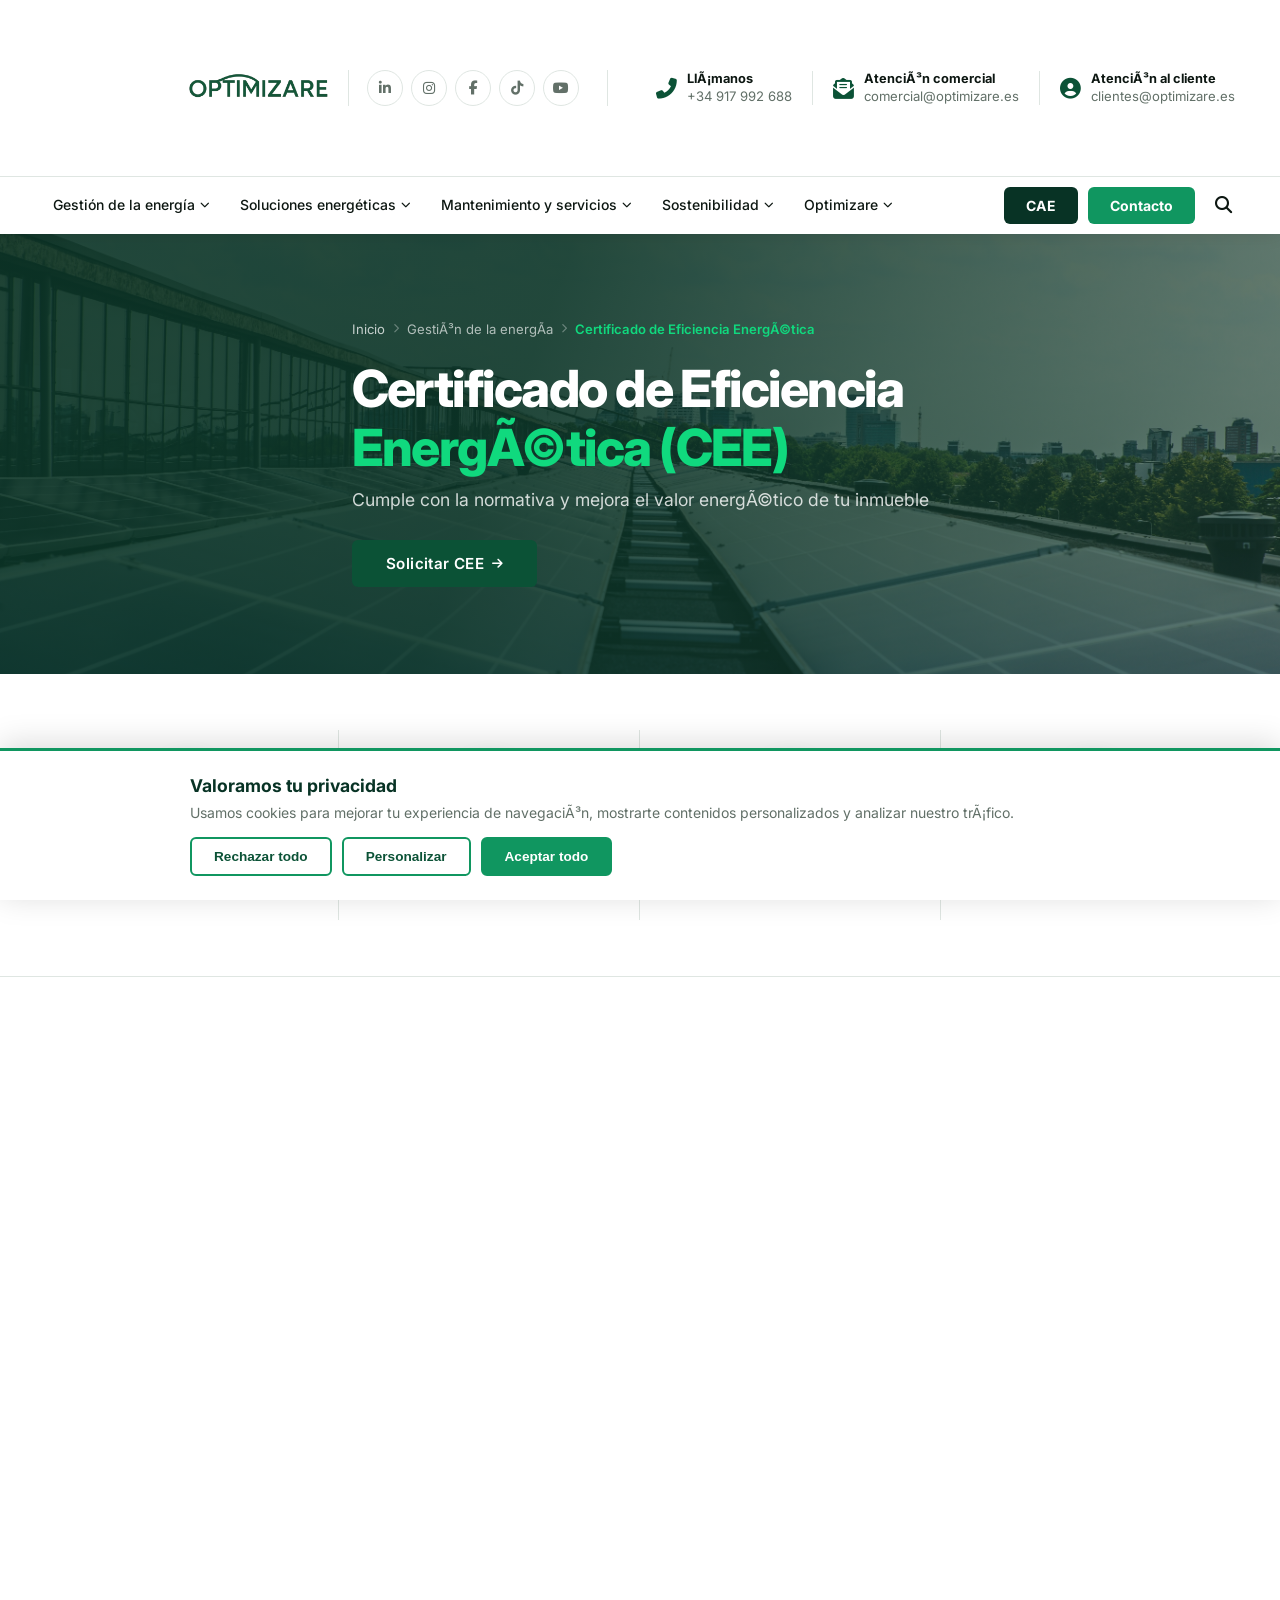
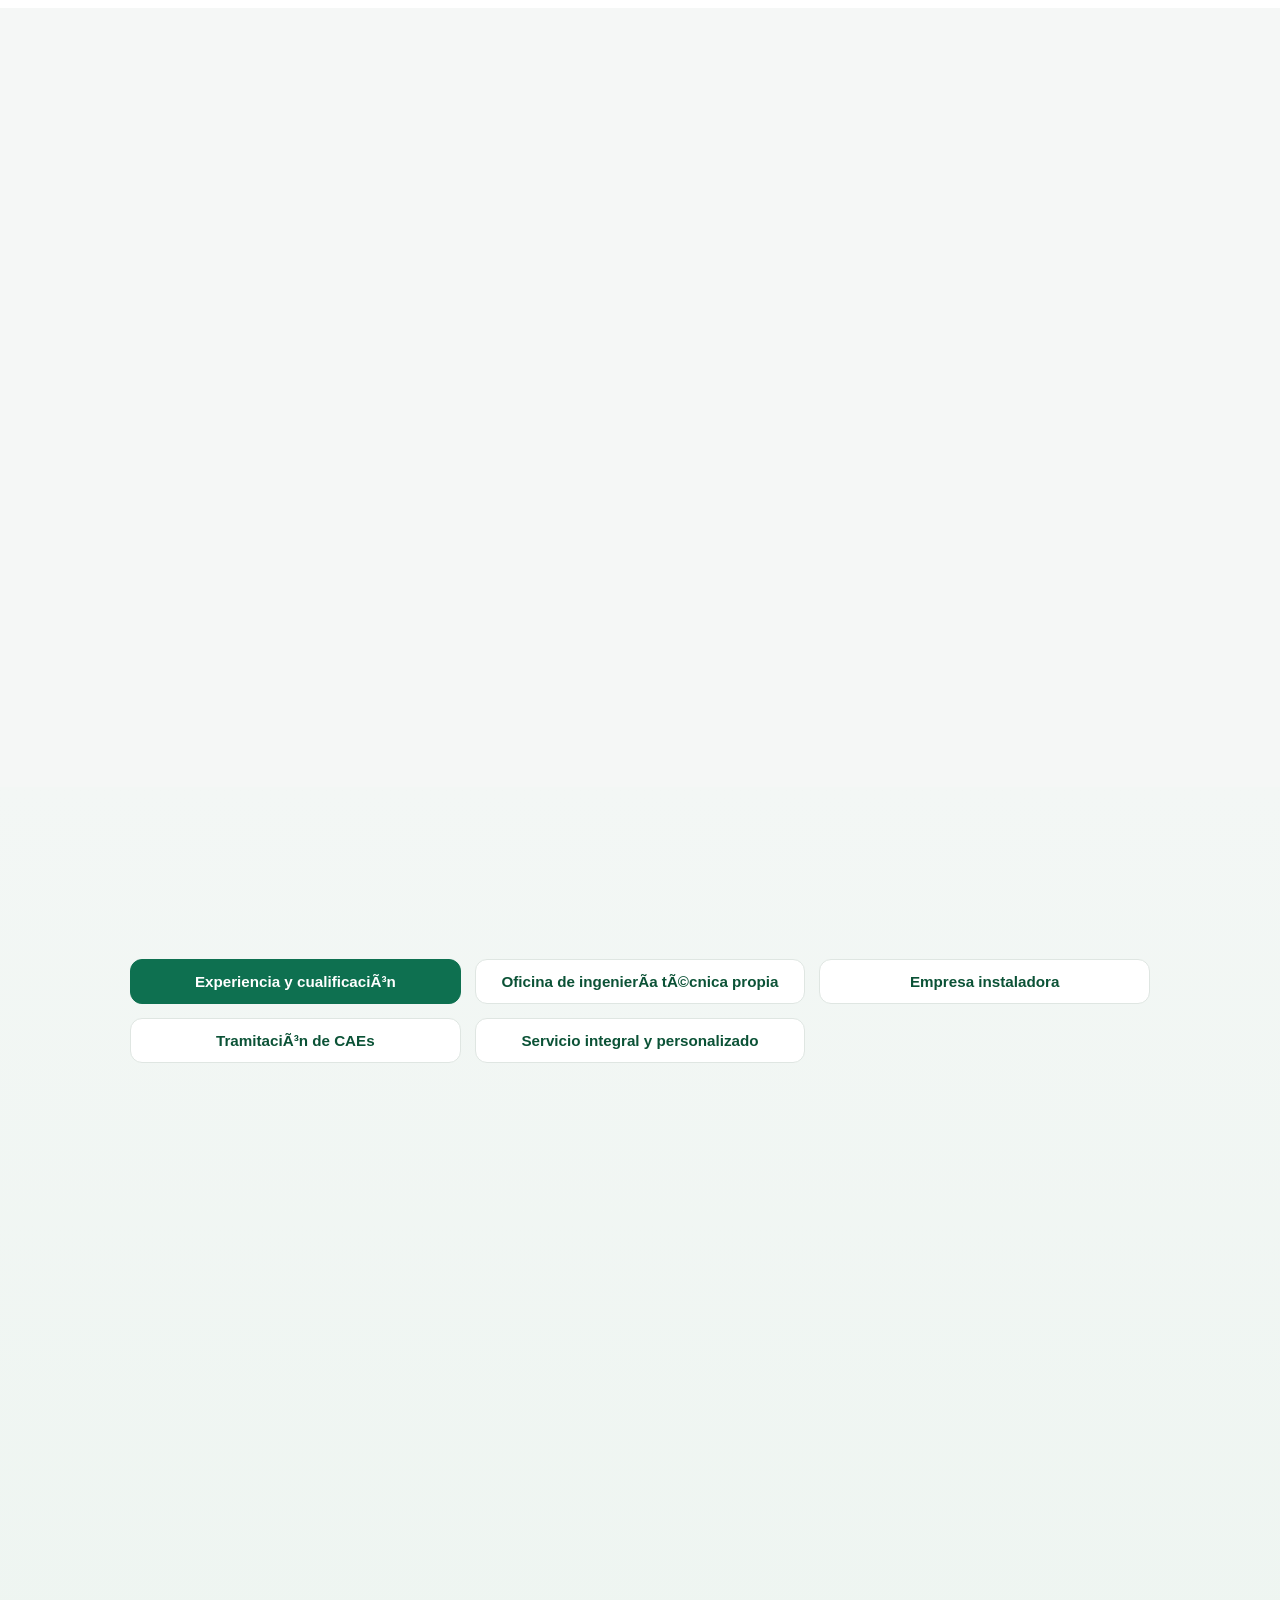
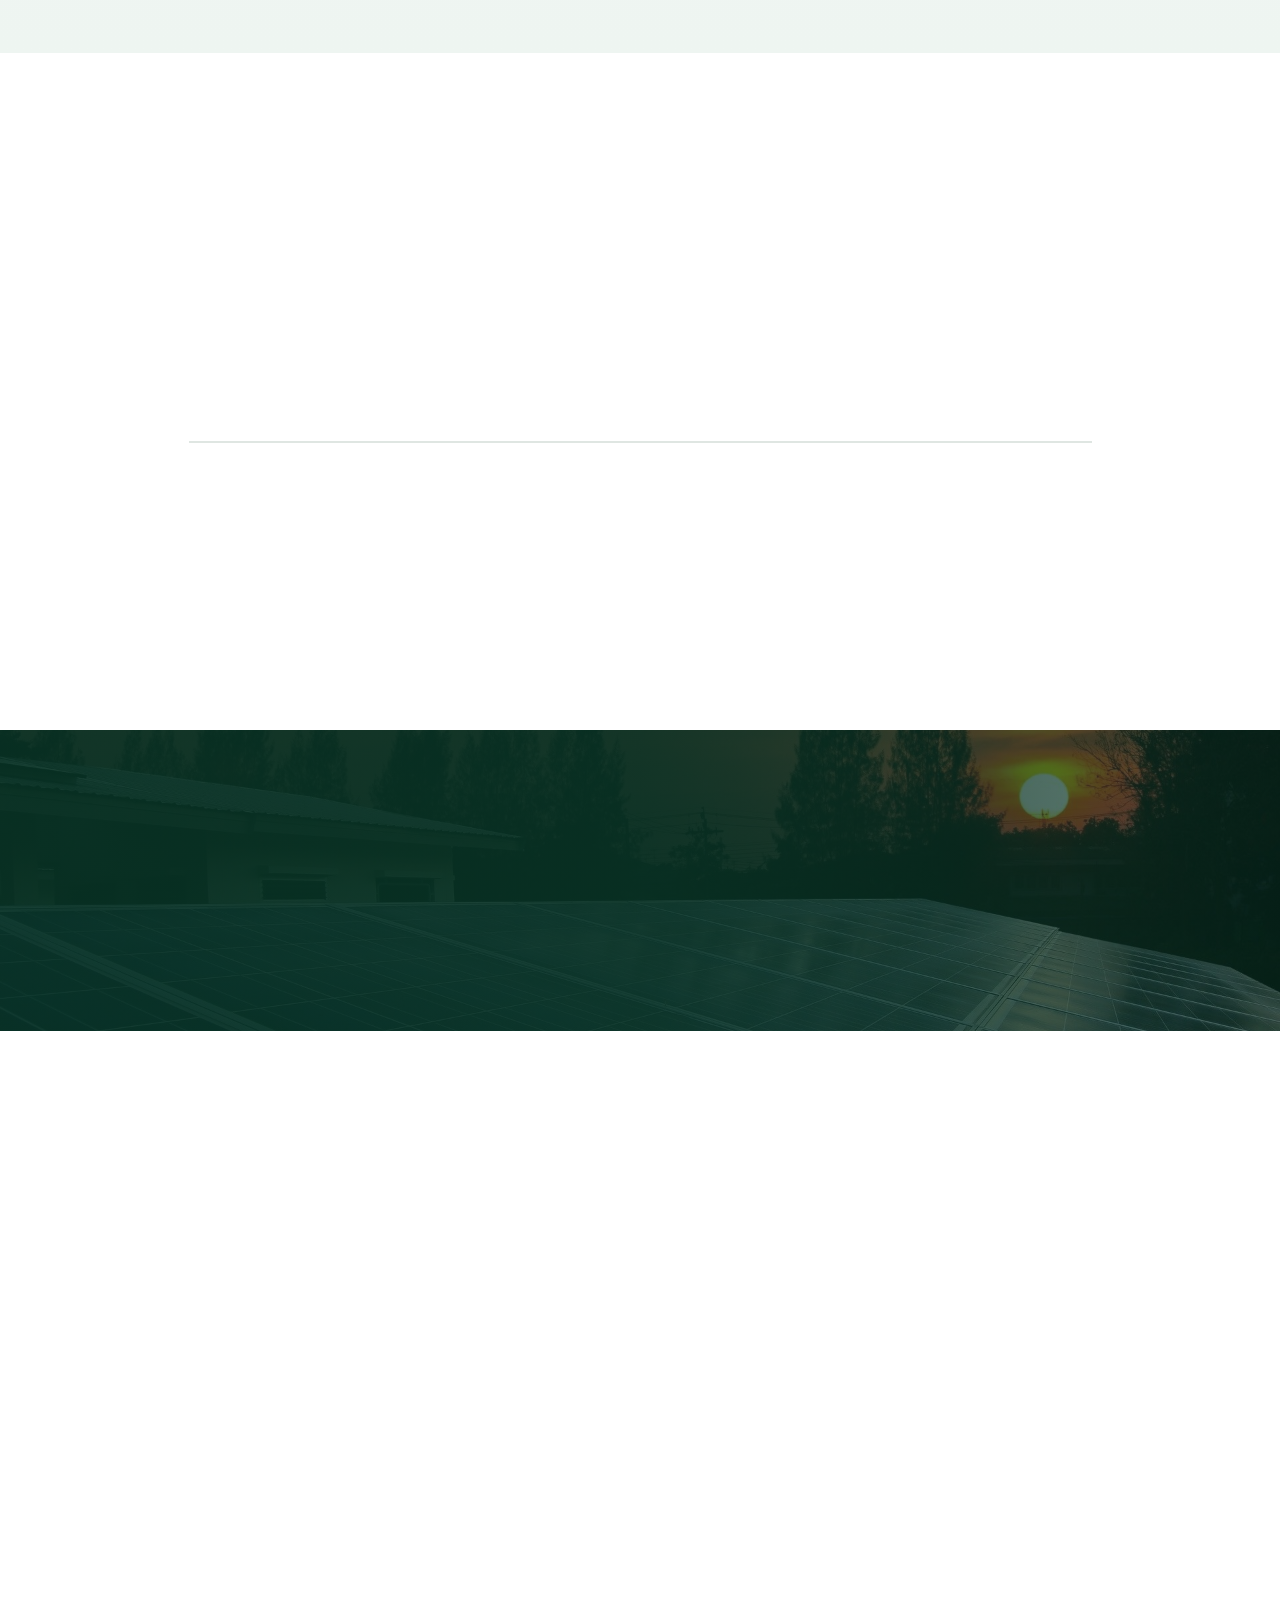
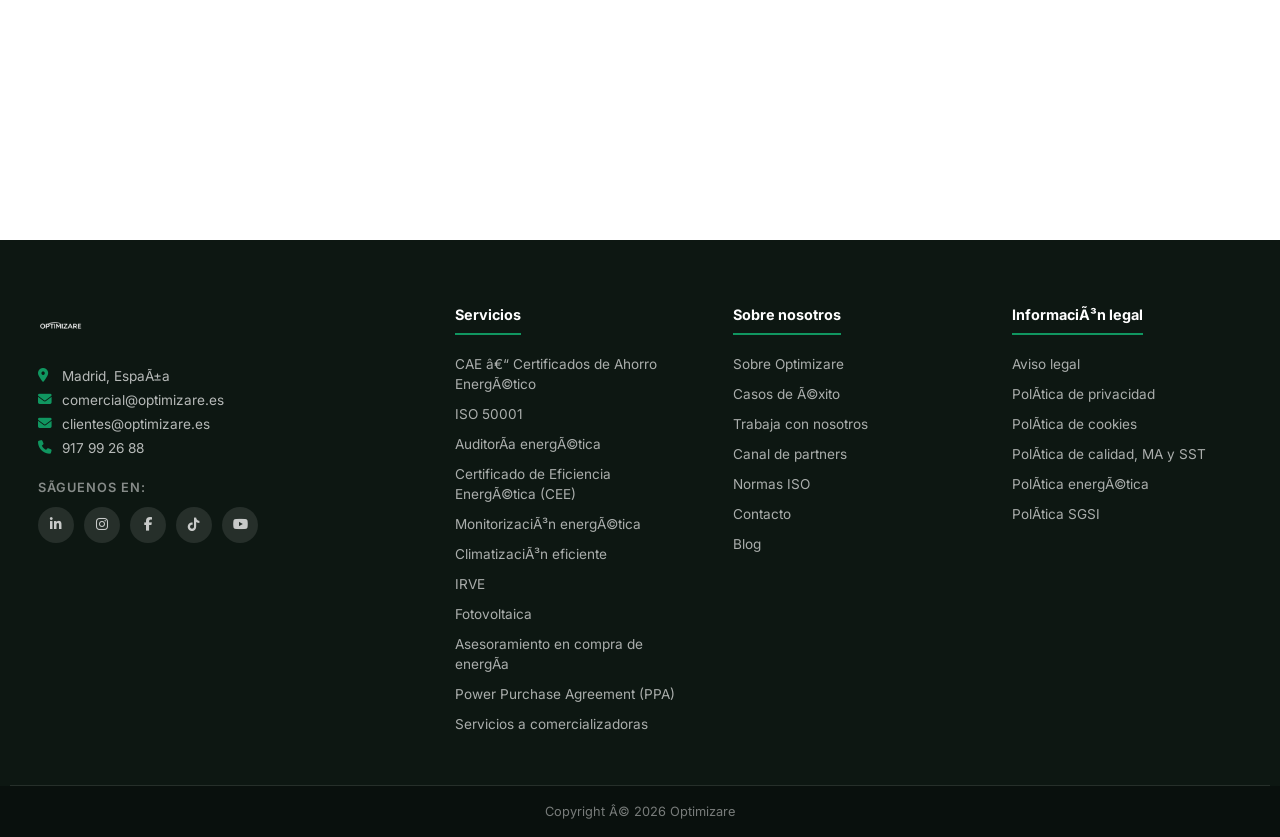
<file: certificado-de-eficiencia-energetica-cee.html>
﻿<!DOCTYPE html>
<html lang="es">
<head>
  <meta charset="UTF-8" />
  <meta name="viewport" content="width=device-width, initial-scale=1.0" />
  <title>Certificado de Eficiencia EnergÃ©tica (CEE) â€“ Optimizare</title>
  <meta name="description" content="Gestionamos el Certificado de Eficiencia EnergÃ©tica (CEE) para viviendas, oficinas y locales. Cumple RD 390/2021, mejora el valor de tu inmueble y reduce consumo." />
  <link rel="stylesheet" href="style.css" />
  <link rel="preconnect" href="https://fonts.googleapis.com" />
  <link rel="preconnect" href="https://fonts.gstatic.com" crossorigin />
  <link href="https://fonts.googleapis.com/css2?family=Inter:wght@300;400;500;600;700;800&display=swap" rel="stylesheet" />
  <link rel="stylesheet" href="https://cdnjs.cloudflare.com/ajax/libs/font-awesome/6.5.0/css/all.min.css" />
</head>
<body>

  <div class="cookie-banner" id="cookieBanner">
    <div class="cookie-content">
      <h3>Valoramos tu privacidad</h3>
      <p>Usamos cookies para mejorar tu experiencia de navegaciÃ³n, mostrarte contenidos personalizados y analizar nuestro trÃ¡fico.</p>
      <div class="cookie-actions">
        <button class="btn-cookie outline" onclick="closeCookies()">Rechazar todo</button>
        <button class="btn-cookie outline" onclick="closeCookies()">Personalizar</button>
        <button class="btn-cookie primary" onclick="closeCookies()">Aceptar todo</button>
      </div>
    </div>
  </div>

  <header class="header" id="header">
    <div class="header-top">
      <div class="container header-top-inner">
        <div class="header-top-left">
          <a href="index.html" class="logo">
            <img src="img/1.png" alt="Optimizare" onerror="this.style.display='none';this.nextElementSibling.style.display='block'" />
            <span class="logo-text" style="display:none">Optimizare</span>
          </a>
          <div class="header-social">
            <a href="#" aria-label="LinkedIn"><i class="fab fa-linkedin-in"></i></a>
            <a href="#" aria-label="Instagram"><i class="fab fa-instagram"></i></a>
            <a href="#" aria-label="Facebook"><i class="fab fa-facebook-f"></i></a>
            <a href="#" aria-label="TikTok"><i class="fab fa-tiktok"></i></a>
            <a href="#" aria-label="YouTube"><i class="fab fa-youtube"></i></a>
          </div>
        </div>
        <div class="header-top-contacts">
          <a href="tel:+34917992688" class="hcontact-item">
            <span class="hcontact-icon"><i class="fas fa-phone-alt"></i></span>
            <span class="hcontact-text"><strong>LlÃ¡manos</strong><span>+34 917 992 688</span></span>
          </a>
          <a href="mailto:comercial@optimizare.es" class="hcontact-item">
            <span class="hcontact-icon"><i class="fas fa-envelope-open-text"></i></span>
            <span class="hcontact-text"><strong>AtenciÃ³n comercial</strong><span>comercial@optimizare.es</span></span>
          </a>
          <a href="mailto:clientes@optimizare.es" class="hcontact-item">
            <span class="hcontact-icon"><i class="fas fa-user-circle"></i></span>
            <span class="hcontact-text"><strong>AtenciÃ³n al cliente</strong><span>clientes@optimizare.es</span></span>
          </a>
        </div>
      </div>
    </div>
    <div class="header-nav-bar">
      <div class="container header-nav-inner">
        <nav class="nav" id="mainNav">
          <ul class="nav-list">
            <li class="nav-item has-dropdown active-menu">
                            <a href="#">Gestión de la energía <i class="fas fa-chevron-down"></i></a>
              <div class="dropdown">
                <a href="compra-de-energia.html">Asesoramiento en compra de energía</a>
                <a href="power-purchase-agreement-ppa.html">Power Purchase Agreement (PPA)</a>
                <a href="servicios-a-comercializadoras.html">Servicios a comercializadoras</a>
                <a href="certificado-ahorro-energetico-cae.html">Certificado de Ahorro Energético (CAE)</a>
                <a href="gestion-energetica-iso-50001.html">ISO 50001</a>
                <a href="auditoria-energetica.html">Auditoría energética</a>
                <a href="certificado-de-eficiencia-energetica-cee.html">Certificado de Eficiencia Energética (CEE)</a>
                <a href="monitorizacion-energetica.html">Monitorización energética</a>
              </div>
            </li>
            <li class="nav-item has-dropdown">
              <a href="#">Soluciones energéticas <i class="fas fa-chevron-down"></i></a>
              <div class="dropdown">
                <a href="autoconsumo-fotovoltaico.html">Autoconsumo solar fotovoltaico</a>
                <a href="irve-recarga-electrica.html">Infraestructura de recarga de vehículos eléctricos (IRVE)</a>
                <a href="calefaccion-climatizacion-eficientes.html">Calefacción y climatización eficiente</a>
              </div>
            </li>
            <li class="nav-item has-dropdown">
              <a href="#">Mantenimiento y servicios <i class="fas fa-chevron-down"></i></a>
              <div class="dropdown">
                <a href="#">Mantenimiento preventivo</a>
                <a href="calefaccion-climatizacion-eficientes.html">ClimatizaciÃ³n eficiente</a>
                <a href="#">Outsourcing energÃ©tico</a>
              </div>
            </li>
            <li class="nav-item has-dropdown">
              <a href="#">Sostenibilidad <i class="fas fa-chevron-down"></i></a>
              <div class="dropdown">
                <a href="#">EconomÃ­a circular</a>
                <a href="#">DescarbonizaciÃ³n</a>
                <a href="#">Flexibilidad de la demanda</a>
              </div>
            </li>
            <li class="nav-item has-dropdown">
              <a href="#">Optimizare <i class="fas fa-chevron-down"></i></a>
              <div class="dropdown">
                <a href="#">Sobre Optimizare</a>
                <a href="#">Casos de Ã©xito</a>
                <a href="#">Trabaja con nosotros</a>
                <a href="#">Blog</a>
              </div>
            </li>
          </ul>
        </nav>
        <div class="header-actions">
          <a href="certificado-ahorro-energetico-cae.html" class="btn-nav-cae">CAE</a>
          <a href="#contacto-inner" class="btn-nav-contact">Contacto</a>
          <button class="btn-search" id="searchToggle"><i class="fas fa-search"></i></button>
          <button class="btn-hamburger" id="hamburger"><span></span><span></span><span></span></button>
        </div>
      </div>
    </div>
    <div class="search-bar" id="searchBar">
      <div class="container">
        <input type="text" placeholder="Â¿QuÃ© estÃ¡s buscando?" />
        <button><i class="fas fa-search"></i></button>
      </div>
    </div>
  </header>

  <section class="ip-hero">
    <div class="ip-hero-bg">
      <img src="img/edificio placa.jpg" alt="" class="ip-hero-img" />
      <div class="ip-hero-overlay"></div>
    </div>
    <div class="container ip-hero-content">
      <nav class="ip-breadcrumb" aria-label="Breadcrumb">
        <a href="index.html">Inicio</a>
        <i class="fas fa-chevron-right"></i>
        <span>GestiÃ³n de la energÃ­a</span>
        <i class="fas fa-chevron-right"></i>
        <span class="current">Certificado de Eficiencia EnergÃ©tica</span>
      </nav>
      <h1 class="ip-hero-title">Certificado de Eficiencia<br><em>EnergÃ©tica (CEE)</em></h1>
      <p class="ip-hero-sub">Cumple con la normativa y mejora el valor energÃ©tico de tu inmueble</p>
      <a href="#contacto-inner" class="btn-primary btn-lg">Solicitar CEE <i class="fas fa-arrow-right"></i></a>
    </div>
  </section>

  <section class="ip-stats-strip">
    <div class="container">
      <div class="ip-stats-grid">
        <div class="ip-stat">
          <div class="ip-stat-icon"><i class="fas fa-scale-balanced"></i></div>
          <div class="ip-stat-val"><span class="ip-stat-num" data-target="390">0</span><span class="ip-stat-unit">/2021</span></div>
          <div class="ip-stat-label">Real Decreto que regula la certificaciÃ³n energÃ©tica</div>
        </div>
        <div class="ip-stat">
          <div class="ip-stat-icon"><i class="fas fa-calendar"></i></div>
          <div class="ip-stat-val"><span class="ip-stat-num" data-target="10">0</span><span class="ip-stat-unit"> aÃ±os</span></div>
          <div class="ip-stat-label">validez general del certificado energÃ©tico</div>
        </div>
        <div class="ip-stat">
          <div class="ip-stat-icon"><i class="fas fa-triangle-exclamation"></i></div>
          <div class="ip-stat-val"><span class="ip-stat-num" data-target="5">0</span><span class="ip-stat-unit"> aÃ±os</span></div>
          <div class="ip-stat-label">validez para inmuebles con calificaciÃ³n G</div>
        </div>
        <div class="ip-stat">
          <div class="ip-stat-icon"><i class="fas fa-gears"></i></div>
          <div class="ip-stat-val"><span class="ip-stat-num" data-target="5">0</span><span class="ip-stat-unit"> fases</span></div>
          <div class="ip-stat-label">en nuestro proceso completo de certificaciÃ³n</div>
        </div>
      </div>
    </div>
  </section>

  <section class="cee-overview-section">
    <div class="container cee-overview-layout">
      <div class="cee-overview-text reveal-left">
        <span class="section-tag">Â¿QUÃ‰ ES EL CEE?</span>
        <h2>EvaluaciÃ³n tÃ©cnica del rendimiento energÃ©tico de tu inmueble</h2>
        <p>La certificaciÃ³n energÃ©tica de edificios es un proceso mediante el cual se evalÃºa la eficiencia energÃ©tica de un edificio o parte del mismo. El resultado es una calificaciÃ³n energÃ©tica expresada mediante indicadores de consumo anual de energÃ­a primaria y emisiones de CO2.</p>
        <p>El objetivo es promover la eficiencia energÃ©tica, reducir emisiones y facilitar informaciÃ³n objetiva para venta o alquiler de inmuebles.</p>
        <p>El <strong>RD 390/2021</strong> establece su obligatoriedad en funciÃ³n del uso, superficie y situaciones especÃ­ficas, como la compraventa o alquiler.</p>
      </div>
      <div class="cee-overview-card reveal-right delay-2">
        <h3>Etiqueta energÃ©tica estimada</h3>
        <div class="cee-label-stack">
          <div class="cee-label-row cee-a"><span>A</span><small>Muy eficiente</small></div>
          <div class="cee-label-row cee-b"><span>B</span><small>Alta eficiencia</small></div>
          <div class="cee-label-row cee-c"><span>C</span><small>Buena eficiencia</small></div>
          <div class="cee-label-row cee-d"><span>D</span><small>Nivel medio</small></div>
          <div class="cee-label-row cee-e"><span>E</span><small>Baja eficiencia</small></div>
          <div class="cee-label-row cee-f"><span>F</span><small>Muy baja</small></div>
          <div class="cee-label-row cee-g"><span>G</span><small>Muy ineficiente</small></div>
        </div>
        <p>Te entregamos el certificado registrado y recomendaciones para mejorar la calificaciÃ³n.</p>
        <a href="#contacto-inner" class="btn-primary">Quiero certificar <i class="fas fa-arrow-right"></i></a>
      </div>
    </div>
  </section>

  <section class="cee-profiles-section">
    <div class="container">
      <div class="cee-profiles-header reveal-blur">
        <span class="section-tag">VENTAJAS</span>
        <h2>Beneficios para cada perfil</h2>
        <p>El CEE aporta valor tanto al propietario como al comprador o inquilino, ademÃ¡s de beneficios generales de sostenibilidad y revalorizaciÃ³n.</p>
      </div>
      <div class="cee-profiles-grid">
        <article class="cee-profile-card reveal-left delay-1">
          <img src="img/casa1.png" alt="Propietario vendedor" />
          <div class="cee-profile-body">
            <h3>Para propietario o vendedor</h3>
            <ul>
              <li>Cumplimiento legal y prevenciÃ³n de sanciones</li>
              <li>Mayor atractivo y valor del inmueble</li>
              <li>InformaciÃ³n para planificar mejoras de eficiencia</li>
            </ul>
          </div>
        </article>
        <article class="cee-profile-card reveal-zoom delay-2">
          <img src="img/edificio placa.jpg" alt="Comprador inquilino" />
          <div class="cee-profile-body">
            <h3>Para comprador o inquilino</h3>
            <ul>
              <li>InformaciÃ³n clara sobre consumo y costes energÃ©ticos</li>
              <li>EvaluaciÃ³n del potencial real de ahorro</li>
              <li>Mejor confort tÃ©rmico y calidad de vida</li>
            </ul>
          </div>
        </article>
        <article class="cee-profile-card reveal-right delay-3">
          <img src="img/instalacion.jpg" alt="Beneficios generales" />
          <div class="cee-profile-body">
            <h3>Beneficios generales</h3>
            <ul>
              <li>ReducciÃ³n de emisiones y mejora de sostenibilidad</li>
              <li>Potencial de revalorizaciÃ³n a largo plazo</li>
              <li>Base tÃ©cnica para anÃ¡lisis de mejoras y CAEs</li>
            </ul>
          </div>
        </article>
      </div>
    </div>
  </section>

  <section class="cee-reasons-section" id="cee-reasons">
    <div class="container">
      <div class="cee-reasons-header reveal-blur">
        <h2>Por quÃ© realizar tu CEE con Optimizare</h2>
      </div>

      <div class="cee-reasons-tabs" role="tablist" aria-label="Razones CEE">
        <button class="cee-reason-tab active" data-cee-tab="tab-exp" role="tab" aria-selected="true">Experiencia y cualificaciÃ³n</button>
        <button class="cee-reason-tab" data-cee-tab="tab-oficina" role="tab" aria-selected="false">Oficina de ingenierÃ­a tÃ©cnica propia</button>
        <button class="cee-reason-tab" data-cee-tab="tab-instaladora" role="tab" aria-selected="false">Empresa instaladora</button>
        <button class="cee-reason-tab" data-cee-tab="tab-caes" role="tab" aria-selected="false">TramitaciÃ³n de CAEs</button>
        <button class="cee-reason-tab" data-cee-tab="tab-integral" role="tab" aria-selected="false">Servicio integral y personalizado</button>
      </div>

      <div class="cee-reasons-panels">
        <article class="cee-reason-panel active" id="tab-exp" role="tabpanel">
          <div class="cee-reason-layout">
            <div class="cee-reason-photo reveal-left">
              <img src="img/instalacion.jpg" alt="Experiencia y cualificaciÃ³n CEE" />
            </div>
            <div class="cee-reason-text reveal-right delay-2">
              <h3>Experiencia y cualificaciÃ³n</h3>
              <div class="cee-reason-bullet">
                <i class="fas fa-check"></i>
                <div>
                  <h4>MÃ¡s de 10 aÃ±os de experiencia tÃ©cnica</h4>
                  <p>Trabajamos con herramientas de software reconocidas por la administraciÃ³n competente desde su implantaciÃ³n, lo que nos permite realizar certificaciones energÃ©ticas con precisiÃ³n, seguridad normativa y tiempos de entrega Ã³ptimos.</p>
                </div>
              </div>
            </div>
          </div>
        </article>

        <article class="cee-reason-panel" id="tab-oficina" role="tabpanel">
          <div class="cee-reason-layout">
            <div class="cee-reason-photo">
              <img src="img/planos.jpg" alt="Oficina de ingenierÃ­a" />
            </div>
            <div class="cee-reason-text">
              <h3>Oficina de ingenierÃ­a tÃ©cnica propia</h3>
              <div class="cee-reason-bullet">
                <i class="fas fa-check"></i>
                <div>
                  <h4>Control total del proceso tÃ©cnico</h4>
                  <p>Contamos con equipo interno para toma de datos, modelado energÃ©tico y elaboraciÃ³n de informes. Esto nos permite ofrecer un servicio homogÃ©neo, trazable y adaptado a cada tipologÃ­a de inmueble.</p>
                </div>
              </div>
            </div>
          </div>
        </article>

        <article class="cee-reason-panel" id="tab-instaladora" role="tabpanel">
          <div class="cee-reason-layout">
            <div class="cee-reason-photo">
              <img src="img/instalacion 2.jpg" alt="Empresa instaladora" />
            </div>
            <div class="cee-reason-text">
              <h3>Empresa instaladora</h3>
              <div class="cee-reason-bullet">
                <i class="fas fa-check"></i>
                <div>
                  <h4>Del diagnÃ³stico a la ejecuciÃ³n</h4>
                  <p>No solo certificamos: tambiÃ©n podemos ejecutar medidas de mejora recomendadas para elevar la calificaciÃ³n energÃ©tica, reducir consumos y maximizar el retorno de la inversiÃ³n.</p>
                </div>
              </div>
            </div>
          </div>
        </article>

        <article class="cee-reason-panel" id="tab-caes" role="tabpanel">
          <div class="cee-reason-layout">
            <div class="cee-reason-photo">
              <img src="img/placa 1.jpg" alt="TramitaciÃ³n de CAEs" />
            </div>
            <div class="cee-reason-text">
              <h3>TramitaciÃ³n de CAEs (Certificados de Ahorro EnergÃ©tico)</h3>
              <div class="cee-reason-bullet">
                <i class="fas fa-check"></i>
                <div>
                  <h4>Valor aÃ±adido Ãºnico</h4>
                  <p>Te informamos del valor potencial de las MAEs en el mercado de los CAEs y, como Sujeto Delegado, gestionamos la obtenciÃ³n de certificados si se ejecutan las medidas de ahorro propuestas en la certificaciÃ³n.</p>
                </div>
              </div>
            </div>
          </div>
        </article>

        <article class="cee-reason-panel" id="tab-integral" role="tabpanel">
          <div class="cee-reason-layout">
            <div class="cee-reason-photo">
              <img src="img/instalacion 3.jpg" alt="Servicio integral" />
            </div>
            <div class="cee-reason-text">
              <h3>Servicio integral y personalizado</h3>
              <div class="cee-reason-bullet">
                <i class="fas fa-check"></i>
                <div>
                  <h4>AcompaÃ±amiento completo de principio a fin</h4>
                  <p>Asesoramos sobre obligatoriedad, realizamos certificaciÃ³n y registro, y te ayudamos a planificar mejoras para renovar el certificado en mejores condiciones energÃ©ticas y econÃ³micas.</p>
                </div>
              </div>
            </div>
          </div>
        </article>
      </div>
    </div>
  </section>

  <section class="ip-timeline-section">
    <div class="container">
      <div class="ip-timeline-header reveal-blur">
        <span class="section-tag">PROCESO CEE</span>
        <h2>CÃ³mo gestionamos tu certificaciÃ³n energÃ©tica</h2>
        <p>Un flujo tÃ©cnico y administrativo completo para que tengas tu certificado registrado sin complicaciones.</p>
      </div>
      <div class="ip-timeline">
        <div class="ip-tl-item reveal-zoom delay-1">
          <div class="ip-tl-num">01</div>
          <div class="ip-tl-icon"><i class="fas fa-clipboard-list"></i></div>
          <div class="ip-tl-body">
            <h3>Toma de datos del inmueble</h3>
            <p>Recopilamos referencia catastral, caracterÃ­sticas constructivas, instalaciones tÃ©rmicas y documentaciÃ³n existente.</p>
          </div>
        </div>
        <div class="ip-tl-item reveal-zoom delay-2">
          <div class="ip-tl-num">02</div>
          <div class="ip-tl-icon"><i class="fas fa-cube"></i></div>
          <div class="ip-tl-body">
            <h3>Modelado energÃ©tico y cÃ¡lculo</h3>
            <p>Modelamos el edificio con software reconocido para obtener calificaciÃ³n, indicadores y escenarios de mejora.</p>
          </div>
        </div>
        <div class="ip-tl-item reveal-zoom delay-3">
          <div class="ip-tl-num">03</div>
          <div class="ip-tl-icon"><i class="fas fa-file-lines"></i></div>
          <div class="ip-tl-body">
            <h3>Informe CEE y recomendaciones</h3>
            <p>Emitimos el informe del certificado con propuestas de mejora para optimizar consumo y emisiones.</p>
          </div>
        </div>
        <div class="ip-tl-item reveal-zoom delay-4">
          <div class="ip-tl-num">04</div>
          <div class="ip-tl-icon"><i class="fas fa-landmark"></i></div>
          <div class="ip-tl-body">
            <h3>Registro oficial del certificado</h3>
            <p>Tramitamos la documentaciÃ³n en el Ã³rgano competente y te entregamos la etiqueta energÃ©tica registrada.</p>
          </div>
        </div>
      </div>
    </div>
  </section>

  <section class="ip-cta-banner">
    <img src="img/placa 1.jpg" alt="" class="ip-cta-bg" />
    <div class="ip-cta-overlay"></div>
    <div class="container ip-cta-inner">
      <div class="ip-cta-text reveal-left">
        <span class="ip-cta-eyebrow">ÃšNETE</span>
        <h2>Y consigue oportunidades reales de ahorro priorizando la implementaciÃ³n de las nuevas tecnologÃ­as</h2>
      </div>
      <a href="#contacto-inner" class="btn-primary btn-lg reveal-right delay-2">Contacta con nosotros <i class="fas fa-arrow-right"></i></a>
    </div>
  </section>

  <section class="contact-section" id="contacto-inner">
    <div class="container contact-inner">
      <div class="contact-text reveal-left">
        <span class="section-tag">CONTACTO</span>
        <h2>Solicita tu Certificado de Eficiencia EnergÃ©tica</h2>
        <p>IndÃ­canos el tipo de inmueble y te daremos plazo, coste y requisitos para tramitar el CEE con total seguridad.</p>
        <ul class="contact-info-list">
          <li><i class="fas fa-phone"></i><div><strong>LlÃ¡manos</strong><span>+34 917 992 688</span></div></li>
          <li><i class="fas fa-envelope"></i><div><strong>AtenciÃ³n comercial</strong><span>comercial@optimizare.es</span></div></li>
          <li><i class="fas fa-envelope"></i><div><strong>AtenciÃ³n al cliente</strong><span>clientes@optimizare.es</span></div></li>
          <li><i class="fas fa-map-marker-alt"></i><div><strong>DirecciÃ³n</strong><span>Madrid, EspaÃ±a</span></div></li>
        </ul>
      </div>
      <form class="contact-form reveal-right" id="contactFormCEE">
        <div class="form-row">
          <div class="form-group">
            <label for="nombre">Nombre *</label>
            <input type="text" id="nombre" name="nombre" placeholder="Tu nombre" required />
          </div>
          <div class="form-group">
            <label for="empresa">Empresa / Particular</label>
            <input type="text" id="empresa" name="empresa" placeholder="Nombre" />
          </div>
        </div>
        <div class="form-row">
          <div class="form-group">
            <label for="email">Email *</label>
            <input type="email" id="email" name="email" placeholder="tu@email.com" required />
          </div>
          <div class="form-group">
            <label for="telefono">TelÃ©fono</label>
            <input type="tel" id="telefono" name="telefono" placeholder="+34 600 000 000" />
          </div>
        </div>
        <div class="form-group">
          <label for="tipo">Tipo de inmueble</label>
          <select id="tipo" name="tipo">
            <option value="">Selecciona tipo de inmuebleâ€¦</option>
            <option>Vivienda</option>
            <option>Local comercial</option>
            <option>Oficina</option>
            <option>Edificio completo</option>
            <option>Otro</option>
          </select>
        </div>
        <div class="form-group">
          <label for="mensaje">Mensaje</label>
          <textarea id="mensaje" name="mensaje" rows="4" placeholder="IndÃ­canos ubicaciÃ³n aproximada, superficie y si es para venta, alquiler o renovaciÃ³n del certificado."></textarea>
        </div>
        <div class="form-group form-check">
          <input type="checkbox" id="privacidad" name="privacidad" required />
          <label for="privacidad">Acepto la <a href="#">polÃ­tica de privacidad</a> y el tratamiento de mis datos.</label>
        </div>
        <button type="submit" class="btn-primary btn-block">Enviar solicitud <i class="fas fa-arrow-right"></i></button>
        <div class="form-success" id="formSuccessCEE">Â¡Mensaje enviado! Nuestro equipo se pondrÃ¡ en contacto contigo en menos de 24h.</div>
      </form>
    </div>
  </section>

  <footer class="footer">
    <div class="container footer-inner">
      <div class="footer-brand">
        <img src="img/opti.png" alt="Optimizare" class="footer-logo" onerror="this.style.display='none';this.nextElementSibling.style.display='block'" />
        <span class="footer-logo-text" style="display:none">Optimizare</span>
        <div class="footer-contact">
          <p><i class="fas fa-map-marker-alt"></i> Madrid, EspaÃ±a</p>
          <p><i class="fas fa-envelope"></i> comercial@optimizare.es</p>
          <p><i class="fas fa-envelope"></i> clientes@optimizare.es</p>
          <p><i class="fas fa-phone"></i> 917 99 26 88</p>
        </div>
        <div class="footer-social">
          <p class="social-title">SÃ­guenos en:</p>
          <div class="social-links">
            <a href="#" aria-label="LinkedIn"><i class="fab fa-linkedin-in"></i></a>
            <a href="#" aria-label="Instagram"><i class="fab fa-instagram"></i></a>
            <a href="#" aria-label="Facebook"><i class="fab fa-facebook-f"></i></a>
            <a href="#" aria-label="TikTok"><i class="fab fa-tiktok"></i></a>
            <a href="#" aria-label="YouTube"><i class="fab fa-youtube"></i></a>
          </div>
        </div>
      </div>
      <div class="footer-col">
        <h4>Servicios</h4>
        <ul>
          <li><a href="certificado-ahorro-energetico-cae.html">CAE â€“ Certificados de Ahorro EnergÃ©tico</a></li>
          <li><a href="gestion-energetica-iso-50001.html">ISO 50001</a></li>
          <li><a href="auditoria-energetica.html">AuditorÃ­a energÃ©tica</a></li>
          <li><a href="certificado-de-eficiencia-energetica-cee.html">Certificado de Eficiencia EnergÃ©tica (CEE)</a></li>
          <li><a href="monitorizacion-energetica.html">MonitorizaciÃ³n energÃ©tica</a></li>
          <li><a href="calefaccion-climatizacion-eficientes.html">ClimatizaciÃ³n eficiente</a></li>
          <li><a href="irve-recarga-electrica.html">IRVE</a></li>
          <li><a href="autoconsumo-fotovoltaico.html">Fotovoltaica</a></li>
          <li><a href="compra-de-energia.html">Asesoramiento en compra de energÃ­a</a></li>
          <li><a href="power-purchase-agreement-ppa.html">Power Purchase Agreement (PPA)</a></li>
          <li><a href="servicios-a-comercializadoras.html">Servicios a comercializadoras</a></li>
        </ul>
      </div>
      <div class="footer-col">
        <h4>Sobre nosotros</h4>
        <ul>
          <li><a href="#">Sobre Optimizare</a></li>
          <li><a href="#">Casos de Ã©xito</a></li>
          <li><a href="#">Trabaja con nosotros</a></li>
          <li><a href="#">Canal de partners</a></li>
          <li><a href="#">Normas ISO</a></li>
          <li><a href="#">Contacto</a></li>
          <li><a href="#">Blog</a></li>
        </ul>
      </div>
      <div class="footer-col">
        <h4>InformaciÃ³n legal</h4>
        <ul>
          <li><a href="#">Aviso legal</a></li>
          <li><a href="#">PolÃ­tica de privacidad</a></li>
          <li><a href="#">PolÃ­tica de cookies</a></li>
          <li><a href="#">PolÃ­tica de calidad, MA y SST</a></li>
          <li><a href="#">PolÃ­tica energÃ©tica</a></li>
          <li><a href="#">PolÃ­tica SGSI</a></li>
        </ul>
      </div>
    </div>
    <div class="footer-bottom">
      <div class="container"><p>Copyright Â© 2026 Optimizare</p></div>
    </div>
  </footer>

  <button class="back-to-top" id="backToTop" aria-label="Volver arriba">
    <i class="fas fa-chevron-up"></i>
  </button>

  <script src="script.js"></script>
  <script>
    const ceeStatNums = document.querySelectorAll('.ip-stat-num');
    let ceeStarted = false;
    new IntersectionObserver(entries => {
      if (entries[0].isIntersecting && !ceeStarted) {
        ceeStarted = true;
        ceeStatNums.forEach(el => {
          const target = parseInt(el.dataset.target, 10);
          const step = target / (1800 / 16);
          let current = 0;
          const t = setInterval(() => {
            current += step;
            if (current >= target) { current = target; clearInterval(t); }
            el.textContent = Math.floor(current).toLocaleString('es-ES');
          }, 16);
        });
      }
    }, { threshold: 0.3 }).observe(document.querySelector('.ip-stats-strip'));

    const ceeForm = document.getElementById('contactFormCEE');
    if (ceeForm) {
      ceeForm.addEventListener('submit', e => {
        e.preventDefault();
        document.getElementById('formSuccessCEE').style.display = 'block';
        ceeForm.reset();
      });
    }

    const ceeReasonTabs = document.querySelectorAll('.cee-reason-tab');
    const ceeReasonPanels = document.querySelectorAll('.cee-reason-panel');

    ceeReasonTabs.forEach(tab => {
      tab.addEventListener('click', () => {
        const target = tab.dataset.ceeTab;
        ceeReasonTabs.forEach(t => {
          t.classList.remove('active');
          t.setAttribute('aria-selected', 'false');
        });
        ceeReasonPanels.forEach(panel => panel.classList.remove('active'));
        tab.classList.add('active');
        tab.setAttribute('aria-selected', 'true');
        const panel = document.getElementById(target);
        if (panel) panel.classList.add('active');
      });
    });
  </script>
</body>
</html>
</file>
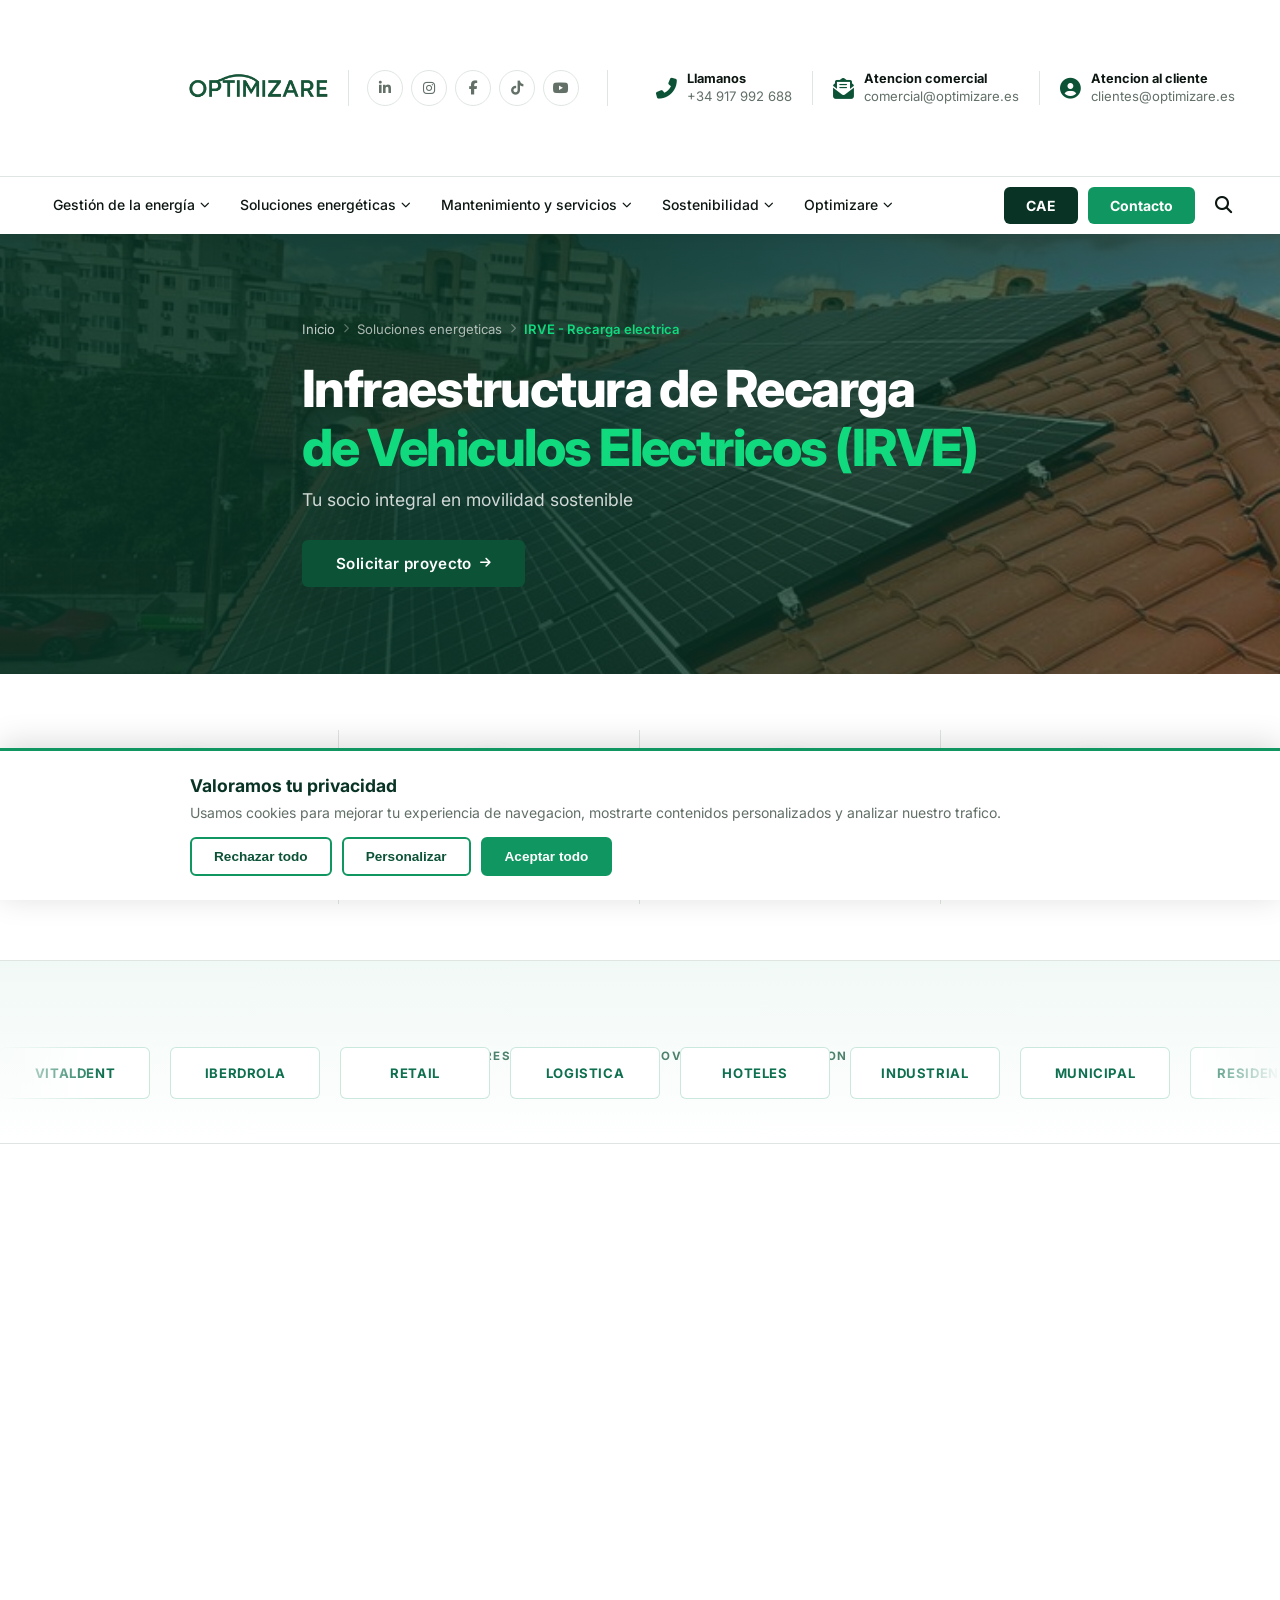
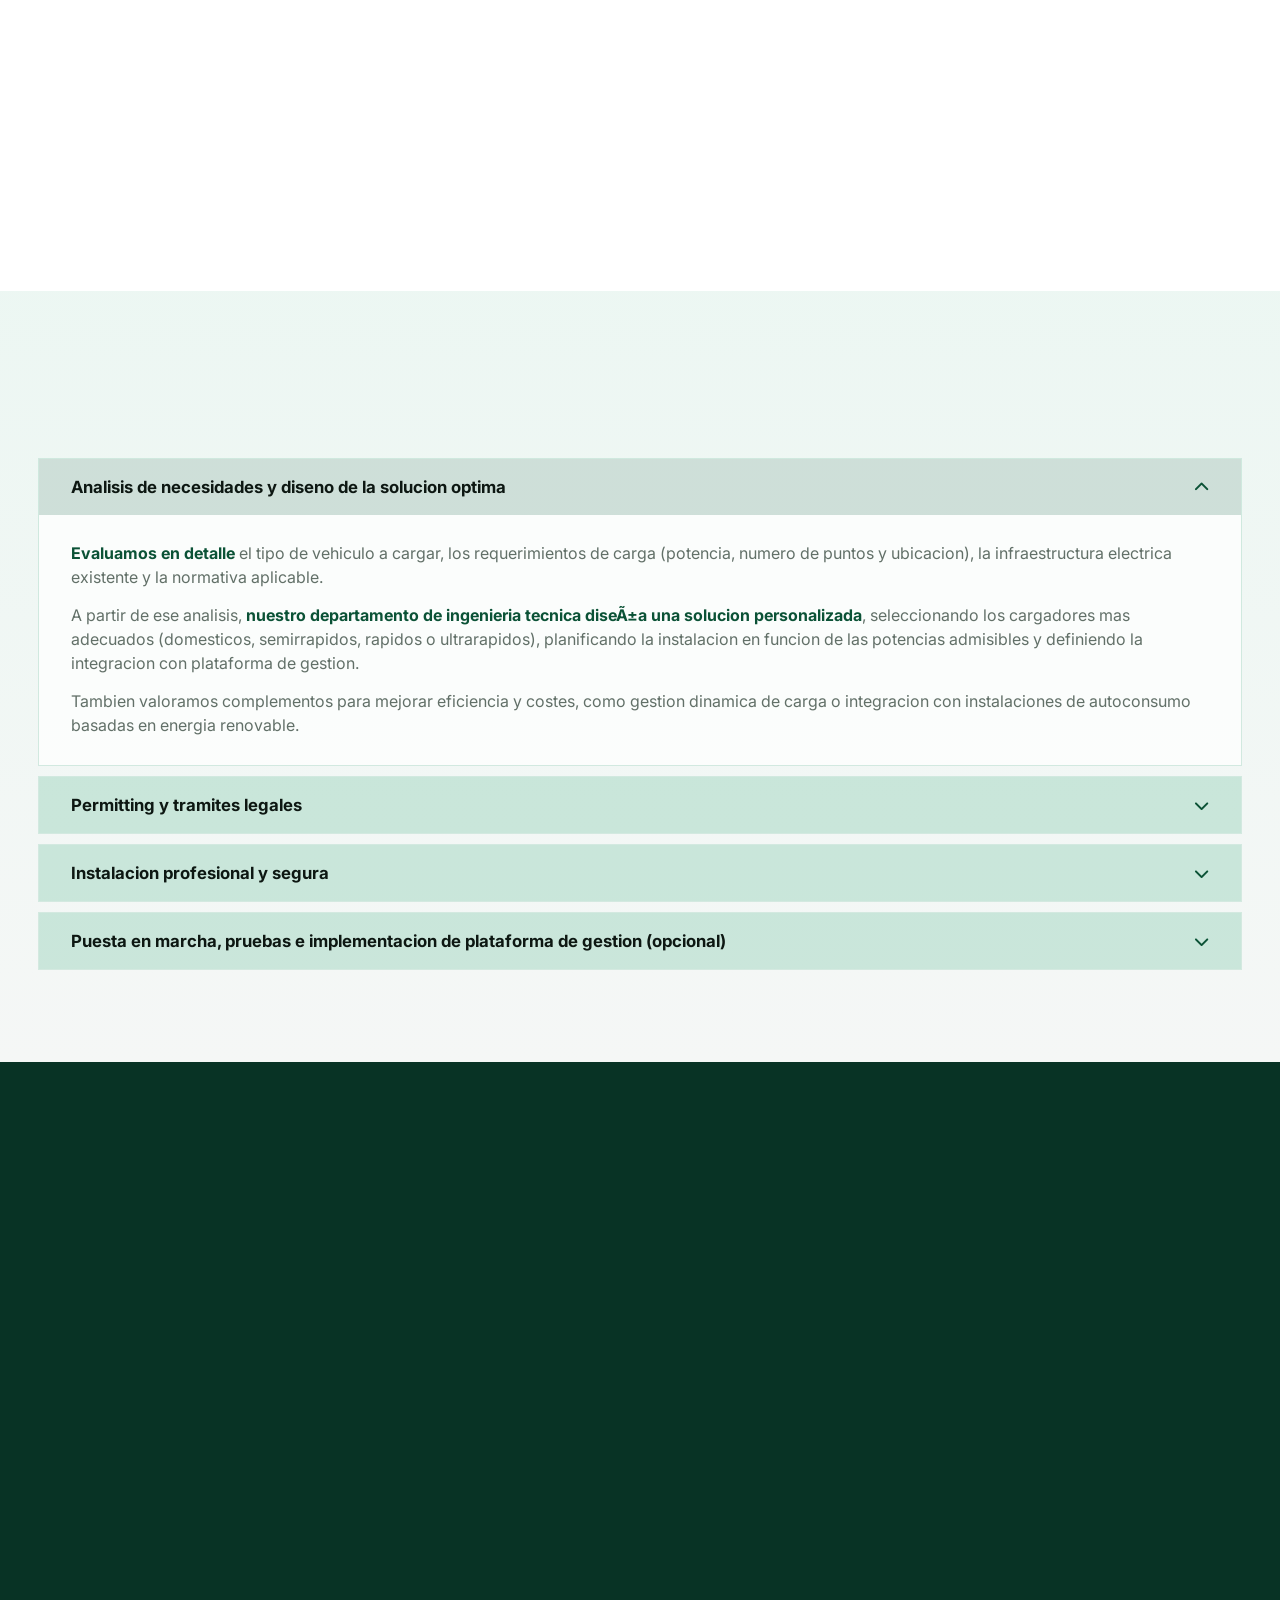
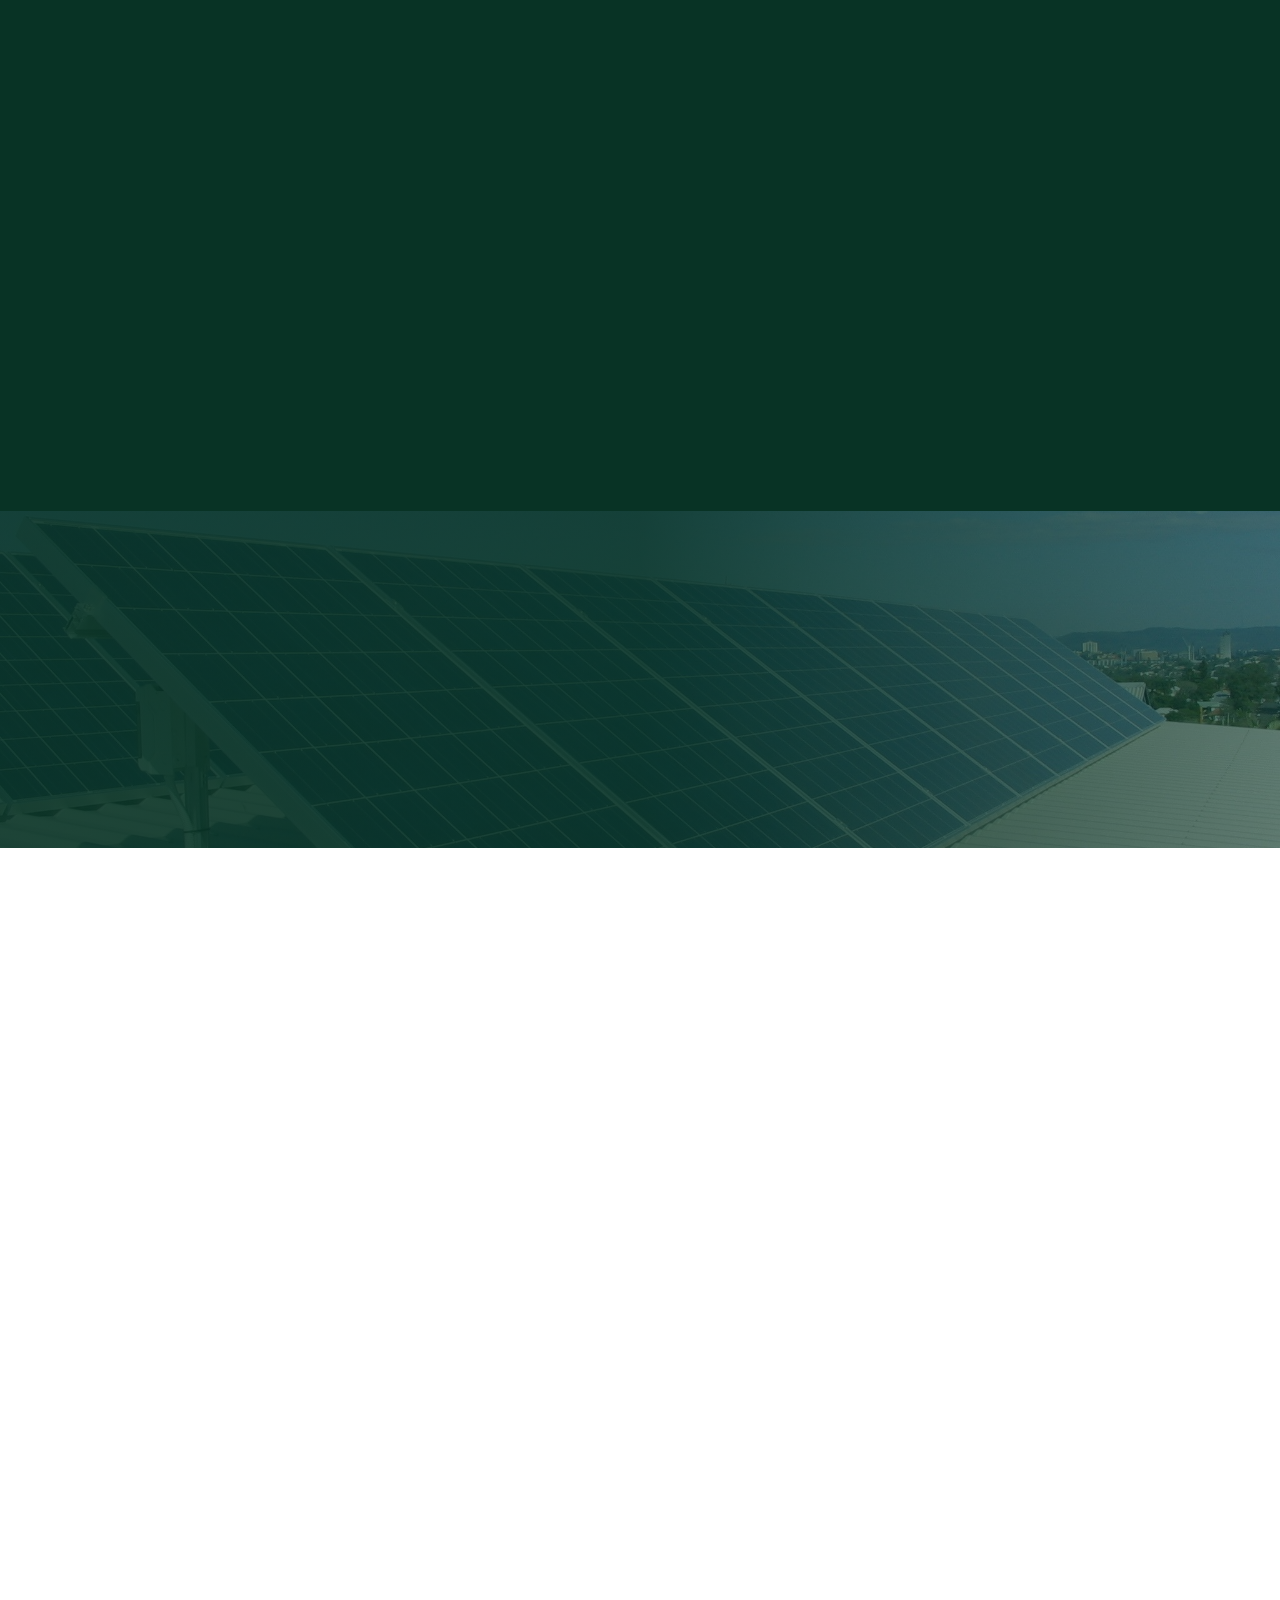
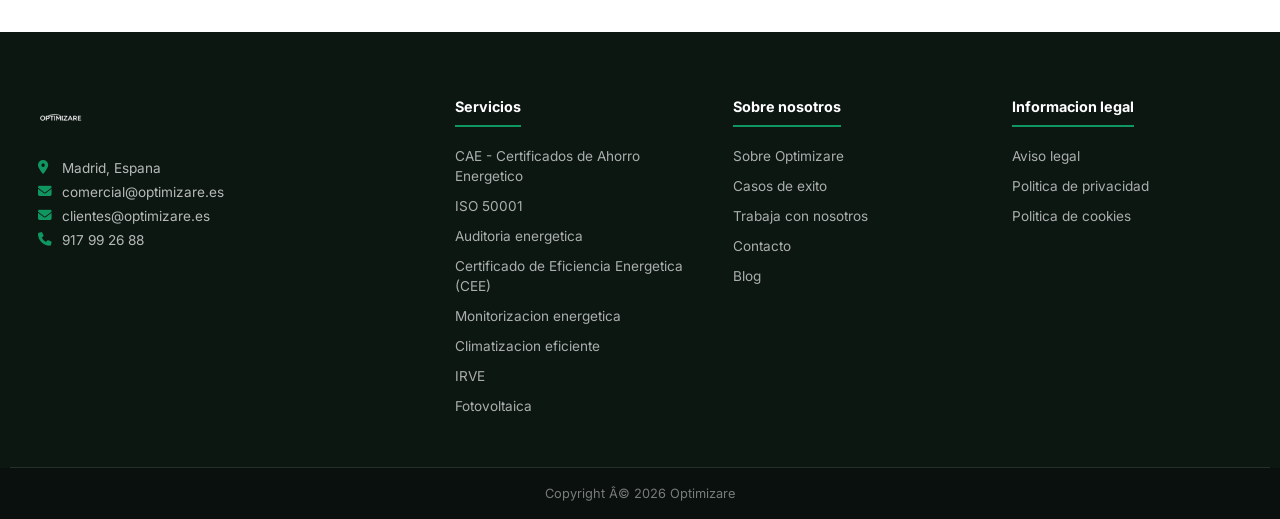
<file: irve-recarga-electrica.html>
﻿<!DOCTYPE html>
<html lang="es">
<head>
  <meta charset="UTF-8" />
  <meta name="viewport" content="width=device-width, initial-scale=1.0" />
  <title>Infraestructura de Recarga de Vehiculos Electricos (IRVE) | Optimizare</title>
  <meta name="description" content="Disenamos e instalamos infraestructura de recarga de vehiculos electricos (IRVE): analisis, ingenieria, permitting, legalizacion, puesta en marcha y gestion energetica." />
  <link rel="stylesheet" href="style.css" />
  <link rel="preconnect" href="https://fonts.googleapis.com" />
  <link rel="preconnect" href="https://fonts.gstatic.com" crossorigin />
  <link href="https://fonts.googleapis.com/css2?family=Inter:wght@300;400;500;600;700;800&display=swap" rel="stylesheet" />
  <link rel="stylesheet" href="https://cdnjs.cloudflare.com/ajax/libs/font-awesome/6.5.0/css/all.min.css" />
</head>
<body>

  <div class="cookie-banner" id="cookieBanner">
    <div class="cookie-content">
      <h3>Valoramos tu privacidad</h3>
      <p>Usamos cookies para mejorar tu experiencia de navegacion, mostrarte contenidos personalizados y analizar nuestro trafico.</p>
      <div class="cookie-actions">
        <button class="btn-cookie outline" onclick="closeCookies()">Rechazar todo</button>
        <button class="btn-cookie outline" onclick="closeCookies()">Personalizar</button>
        <button class="btn-cookie primary" onclick="closeCookies()">Aceptar todo</button>
      </div>
    </div>
  </div>

  <header class="header" id="header">
    <div class="header-top">
      <div class="container header-top-inner">
        <div class="header-top-left">
          <a href="index.html" class="logo">
            <img src="img/1.png" alt="Optimizare" onerror="this.style.display='none';this.nextElementSibling.style.display='block'" />
            <span class="logo-text" style="display:none">Optimizare</span>
          </a>
          <div class="header-social">
            <a href="#" aria-label="LinkedIn"><i class="fab fa-linkedin-in"></i></a>
            <a href="#" aria-label="Instagram"><i class="fab fa-instagram"></i></a>
            <a href="#" aria-label="Facebook"><i class="fab fa-facebook-f"></i></a>
            <a href="#" aria-label="TikTok"><i class="fab fa-tiktok"></i></a>
            <a href="#" aria-label="YouTube"><i class="fab fa-youtube"></i></a>
          </div>
        </div>
        <div class="header-top-contacts">
          <a href="tel:+34917992688" class="hcontact-item">
            <span class="hcontact-icon"><i class="fas fa-phone-alt"></i></span>
            <span class="hcontact-text"><strong>Llamanos</strong><span>+34 917 992 688</span></span>
          </a>
          <a href="mailto:comercial@optimizare.es" class="hcontact-item">
            <span class="hcontact-icon"><i class="fas fa-envelope-open-text"></i></span>
            <span class="hcontact-text"><strong>Atencion comercial</strong><span>comercial@optimizare.es</span></span>
          </a>
          <a href="mailto:clientes@optimizare.es" class="hcontact-item">
            <span class="hcontact-icon"><i class="fas fa-user-circle"></i></span>
            <span class="hcontact-text"><strong>Atencion al cliente</strong><span>clientes@optimizare.es</span></span>
          </a>
        </div>
      </div>
    </div>
    <div class="header-nav-bar">
      <div class="container header-nav-inner">
        <nav class="nav" id="mainNav">
          <ul class="nav-list">
            <li class="nav-item has-dropdown">
                            <a href="#">Gestión de la energía <i class="fas fa-chevron-down"></i></a>
              <div class="dropdown">
                <a href="compra-de-energia.html">Asesoramiento en compra de energía</a>
                <a href="power-purchase-agreement-ppa.html">Power Purchase Agreement (PPA)</a>
                <a href="servicios-a-comercializadoras.html">Servicios a comercializadoras</a>
                <a href="certificado-ahorro-energetico-cae.html">Certificado de Ahorro Energético (CAE)</a>
                <a href="gestion-energetica-iso-50001.html">ISO 50001</a>
                <a href="auditoria-energetica.html">Auditoría energética</a>
                <a href="certificado-de-eficiencia-energetica-cee.html">Certificado de Eficiencia Energética (CEE)</a>
                <a href="monitorizacion-energetica.html">Monitorización energética</a>
              </div>
            </li>
            <li class="nav-item has-dropdown active-menu">
              <a href="#">Soluciones energéticas <i class="fas fa-chevron-down"></i></a>
              <div class="dropdown">
                <a href="autoconsumo-fotovoltaico.html">Autoconsumo solar fotovoltaico</a>
                <a href="irve-recarga-electrica.html" class="active-link">Infraestructura de recarga de vehículos eléctricos (IRVE)</a>
                <a href="calefaccion-climatizacion-eficientes.html">Calefacción y climatización eficiente</a>
              </div>
            </li>
            <li class="nav-item has-dropdown">
              <a href="#">Mantenimiento y servicios <i class="fas fa-chevron-down"></i></a>
              <div class="dropdown">
                <a href="#">Mantenimiento preventivo</a>
                <a href="calefaccion-climatizacion-eficientes.html">Climatizacion eficiente</a>
                <a href="#">Outsourcing energetico</a>
              </div>
            </li>
            <li class="nav-item has-dropdown">
              <a href="#">Sostenibilidad <i class="fas fa-chevron-down"></i></a>
              <div class="dropdown">
                <a href="#">Economia circular</a>
                <a href="#">Descarbonizacion</a>
                <a href="#">Flexibilidad de la demanda</a>
              </div>
            </li>
            <li class="nav-item has-dropdown">
              <a href="#">Optimizare <i class="fas fa-chevron-down"></i></a>
              <div class="dropdown">
                <a href="#">Sobre Optimizare</a>
                <a href="#">Casos de exito</a>
                <a href="#">Trabaja con nosotros</a>
                <a href="#">Blog</a>
              </div>
            </li>
          </ul>
        </nav>
        <div class="header-actions">
          <a href="certificado-ahorro-energetico-cae.html" class="btn-nav-cae">CAE</a>
          <a href="#contacto-inner" class="btn-nav-contact">Contacto</a>
          <button class="btn-search" id="searchToggle"><i class="fas fa-search"></i></button>
          <button class="btn-hamburger" id="hamburger"><span></span><span></span><span></span></button>
        </div>
      </div>
    </div>
    <div class="search-bar" id="searchBar">
      <div class="container">
        <input type="text" placeholder="Que estas buscando?" />
        <button><i class="fas fa-search"></i></button>
      </div>
    </div>
  </header>

  <section class="ip-hero">
    <div class="ip-hero-bg">
      <img src="img/placa 3.jpg" alt="" class="ip-hero-img" />
      <div class="ip-hero-overlay"></div>
    </div>
    <div class="container ip-hero-content">
      <nav class="ip-breadcrumb" aria-label="Breadcrumb">
        <a href="index.html">Inicio</a>
        <i class="fas fa-chevron-right"></i>
        <span>Soluciones energeticas</span>
        <i class="fas fa-chevron-right"></i>
        <span class="current">IRVE - Recarga electrica</span>
      </nav>
      <h1 class="ip-hero-title">Infraestructura de Recarga<br><em>de Vehiculos Electricos (IRVE)</em></h1>
      <p class="ip-hero-sub">Tu socio integral en movilidad sostenible</p>
      <a href="#contacto-inner" class="btn-primary btn-lg">Solicitar proyecto <i class="fas fa-arrow-right"></i></a>
    </div>
  </section>

  <section class="ip-stats-strip">
    <div class="container">
      <div class="ip-stats-grid">
        <div class="ip-stat">
          <div class="ip-stat-icon"><i class="fas fa-charging-station"></i></div>
          <div class="ip-stat-val"><span class="ip-stat-num" data-target="150">0</span><span class="ip-stat-unit">+</span></div>
          <div class="ip-stat-label">puntos de recarga planificados</div>
        </div>
        <div class="ip-stat">
          <div class="ip-stat-icon"><i class="fas fa-building"></i></div>
          <div class="ip-stat-val"><span class="ip-stat-num" data-target="40">0</span><span class="ip-stat-unit">+</span></div>
          <div class="ip-stat-label">clientes asesorados en movilidad</div>
        </div>
        <div class="ip-stat">
          <div class="ip-stat-icon"><i class="fas fa-bolt"></i></div>
          <div class="ip-stat-val"><span class="ip-stat-num" data-target="22">0</span><span class="ip-stat-unit"> kW</span></div>
          <div class="ip-stat-label">potencias AC y DC configurables</div>
        </div>
        <div class="ip-stat">
          <div class="ip-stat-icon"><i class="fas fa-shield-alt"></i></div>
          <div class="ip-stat-val"><span class="ip-stat-num" data-target="24">0</span><span class="ip-stat-unit">/7</span></div>
          <div class="ip-stat-label">monitorizacion y soporte operativo</div>
        </div>
      </div>
    </div>
  </section>

  <section class="clients-section irve-clients">
    <div class="container">
      <p class="clients-label reveal">Clientes y sectores que ya impulsan movilidad electrica con nosotros</p>
    </div>
    <div class="clients-track-wrapper">
      <div class="clients-track">
        <div class="client-tile"><span>Vitaldent</span></div>
        <div class="client-tile"><span>Iberdrola</span></div>
        <div class="client-tile"><span>Retail</span></div>
        <div class="client-tile"><span>Logistica</span></div>
        <div class="client-tile"><span>Hoteles</span></div>
        <div class="client-tile"><span>Industrial</span></div>
        <div class="client-tile"><span>Municipal</span></div>
        <div class="client-tile"><span>Residencial</span></div>
        <div class="client-tile"><span>Vitaldent</span></div>
        <div class="client-tile"><span>Iberdrola</span></div>
        <div class="client-tile"><span>Retail</span></div>
        <div class="client-tile"><span>Logistica</span></div>
        <div class="client-tile"><span>Hoteles</span></div>
        <div class="client-tile"><span>Industrial</span></div>
        <div class="client-tile"><span>Municipal</span></div>
        <div class="client-tile"><span>Residencial</span></div>
      </div>
    </div>
  </section>

  <section class="pv-overview-section">
    <div class="container pv-overview-layout">
      <div class="pv-overview-text reveal-left">
        <span class="section-tag">SOLUCION IRVE</span>
        <h2>Instalacion profesional de puntos de recarga para una movilidad ordenada y eficiente</h2>
        <p>La infraestructura de recarga de vehiculos electricos (IRVE) es el conjunto de soluciones tecnicas necesarias para suministrar energia de forma segura, eficiente y escalable a coches, furgonetas y flotas electrificadas.</p>
        <p>Su despliegue ya no es opcional para muchos activos: la evolucion regulatoria, las ZBE, la renovacion de flotas y la demanda de usuarios esta acelerando la necesidad de puntos de recarga en empresas, parkings, centros logistico-industriales y comunidades de propietarios.</p>
        <p>En Optimizare abordamos cada proyecto desde la realidad operativa del cliente. Analizamos habitos de uso, perfiles de potencia, infraestructura electrica existente y previsiones de crecimiento para dimensionar una solucion viable desde el primer dia y preparada para futuras ampliaciones.</p>
        <p>Ademas, diseniamos bandejados, canalizaciones y preinstalaciones ordenadas para evitar un despliegue caotico de lineas individuales, reducir costes de obra y simplificar mantenimientos posteriores.</p>
      </div>
      <div class="pv-overview-media reveal-right delay-2">
        <img src="img/instalacion 3.jpg" alt="Infraestructura de recarga electrica" />
        <div class="pv-overview-chip"><i class="fas fa-plug"></i><span>Proyecto IRVE llave en mano</span></div>
      </div>
    </div>
  </section>

  <section class="irve-steps-section">
    <div class="container">
      <div class="irve-steps-head reveal-blur">
        <h2>Este proceso abarca diversas etapas</h2>
      </div>
      <div class="irve-accordion reveal-up">
        <div class="irve-acc-item open">
          <button class="irve-acc-trigger" type="button" aria-expanded="true">
            <span>Analisis de necesidades y diseno de la solucion optima</span>
            <i class="fas fa-chevron-up"></i>
          </button>
          <div class="irve-acc-body">
            <p><strong>Evaluamos en detalle</strong> el tipo de vehiculo a cargar, los requerimientos de carga (potencia, numero de puntos y ubicacion), la infraestructura electrica existente y la normativa aplicable.</p>
            <p>A partir de ese analisis, <strong>nuestro departamento de ingenieria tecnica diseÃ±a una solucion personalizada</strong>, seleccionando los cargadores mas adecuados (domesticos, semirrapidos, rapidos o ultrarapidos), planificando la instalacion en funcion de las potencias admisibles y definiendo la integracion con plataforma de gestion.</p>
            <p>Tambien valoramos complementos para mejorar eficiencia y costes, como gestion dinamica de carga o integracion con instalaciones de autoconsumo basadas en energia renovable.</p>
          </div>
        </div>

        <div class="irve-acc-item">
          <button class="irve-acc-trigger" type="button" aria-expanded="false">
            <span>Permitting y tramites legales</span>
            <i class="fas fa-chevron-down"></i>
          </button>
          <div class="irve-acc-body">
            <p>Nos ocupamos de permisos, licencias y legalizacion reglamentaria para garantizar cumplimiento normativo y evitar retrasos durante la ejecucion del proyecto.</p>
          </div>
        </div>

        <div class="irve-acc-item">
          <button class="irve-acc-trigger" type="button" aria-expanded="false">
            <span>Instalacion profesional y segura</span>
            <i class="fas fa-chevron-down"></i>
          </button>
          <div class="irve-acc-body">
            <p>Ejecutamos la infraestructura con personal habilitado, aplicando criterios de seguridad electrica, calidad de montaje y trazabilidad tecnica en todas las fases.</p>
          </div>
        </div>

        <div class="irve-acc-item">
          <button class="irve-acc-trigger" type="button" aria-expanded="false">
            <span>Puesta en marcha, pruebas e implementacion de plataforma de gestion (opcional)</span>
            <i class="fas fa-chevron-down"></i>
          </button>
          <div class="irve-acc-body">
            <p>Completamos pruebas funcionales, activamos cargadores y, cuando aplica, configuramos la plataforma de gestion para monitorizar sesiones, usuarios, consumo y costes.</p>
          </div>
        </div>
      </div>
    </div>
  </section>

  <section class="pv-pillars-section">
    <div class="container">
      <div class="pv-pillars-head reveal-blur">
        <h2>Capacidades clave para proyectos IRVE de principio a fin</h2>
      </div>
      <div class="pv-pillars-grid">
        <div class="pv-pillar reveal-zoom delay-1"><i class="fas fa-check"></i><h4>Personal tecnico altamente cualificado</h4><p>Nuestro equipo integra perfiles de ingenieria, instalacion y puesta en marcha con experiencia especifica en IRVE para asegurar ejecuciones seguras y de alto rendimiento.</p></div>
        <div class="pv-pillar reveal-zoom delay-2"><i class="fas fa-check"></i><h4>Plataforma de gestion y flotas</h4><p>Implantamos herramientas para monitorizar disponibilidad, consumo por usuario, sesion de carga y coste operativo, facilitando la gestion de flotas y la toma de decisiones.</p></div>
        <div class="pv-pillar reveal-zoom delay-3"><i class="fas fa-check"></i><h4>Empresa instaladora autorizada</h4><p>Trabajamos con instaladores habilitados y procedimientos de calidad para garantizar cumplimiento reglamentario y trazabilidad tecnica en cada actuacion.</p></div>
        <div class="pv-pillar reveal-zoom delay-4"><i class="fas fa-check"></i><h4>Tramitacion de CAEs</h4><p>Cuando el proyecto es elegible, te acompanamos en la estrategia y tramitacion de Certificados de Ahorro Energetico para mejorar el retorno de la inversion.</p></div>
        <div class="pv-pillar reveal-zoom delay-5"><i class="fas fa-check"></i><h4>Mas de 10 anos de experiencia</h4><p>Nuestra trayectoria en el sector energetico nos permite integrar la recarga electrica dentro de una estrategia global de eficiencia y control de costes.</p></div>
        <div class="pv-pillar reveal-zoom delay-6"><i class="fas fa-check"></i><h4>Permitting y subvenciones</h4><p>Gestionamos permisos, licencias y subvenciones disponibles, incluyendo lineas tipo Plan MOVES y programas locales, para acelerar plazos y optimizar inversion.</p></div>
        <div class="pv-pillar reveal-zoom delay-7"><i class="fas fa-check"></i><h4>Oficina de ingenieria propia</h4><p>Disenamos soluciones tecnicas a medida optimizando potencia, ubicacion, rutas de cableado y escalabilidad futura, siempre bajo criterios REBT.</p></div>
        <div class="pv-pillar reveal-zoom delay-8"><i class="fas fa-check"></i><h4>Gestion de la energia</h4><p>Te asesoramos en compra de energia, estructura tarifaria y estrategia de recarga para minimizar costes operativos sin comprometer disponibilidad.</p></div>
        <div class="pv-pillar pv-pillar-wide reveal-zoom delay-8"><i class="fas fa-check"></i><h4>Compromiso con calidad e innovacion</h4><p>Seleccionamos equipos de fabricantes de referencia y aplicamos criterios de mejora continua para entregar una infraestructura robusta, segura y preparada para el crecimiento de la movilidad electrica.</p></div>
      </div>
    </div>
  </section>

  <section class="ip-cta-banner">
    <img src="img/placa 2.jpg" alt="" class="ip-cta-bg" />
    <div class="ip-cta-overlay"></div>
    <div class="container ip-cta-inner">
      <div class="ip-cta-text reveal-left">
        <span class="ip-cta-eyebrow">UNETE</span>
        <h2>Y consigue oportunidades reales de ahorro, priorizando una implantacion inteligente de movilidad electrica y nuevas tecnologias energeticas</h2>
      </div>
      <a href="#contacto-inner" class="btn-primary btn-lg reveal-right delay-2">Contacta con nosotros <i class="fas fa-arrow-right"></i></a>
    </div>
  </section>

  <section class="contact-section" id="contacto-inner">
    <div class="container contact-inner">
      <div class="contact-text reveal-left">
        <span class="section-tag">CONTACTO</span>
        <h2>Solicita tu estudio de infraestructura de recarga</h2>
        <p>Cuentanos tu necesidad y te enviaremos una propuesta personalizada con alcance tecnico, fases de implantacion, estimacion economica y hoja de ruta para escalar la red de carga.</p>
        <ul class="contact-info-list">
          <li><i class="fas fa-phone"></i><div><strong>Llamanos</strong><span>+34 917 992 688</span></div></li>
          <li><i class="fas fa-envelope"></i><div><strong>Atencion comercial</strong><span>comercial@optimizare.es</span></div></li>
          <li><i class="fas fa-envelope"></i><div><strong>Atencion al cliente</strong><span>clientes@optimizare.es</span></div></li>
          <li><i class="fas fa-map-marker-alt"></i><div><strong>Direccion</strong><span>Madrid, Espana</span></div></li>
        </ul>
      </div>
      <form class="contact-form reveal-right" id="contactFormIRVE">
        <div class="form-row">
          <div class="form-group">
            <label for="nombre">Nombre *</label>
            <input type="text" id="nombre" name="nombre" placeholder="Tu nombre" required />
          </div>
          <div class="form-group">
            <label for="empresa">Empresa *</label>
            <input type="text" id="empresa" name="empresa" placeholder="Nombre de tu empresa" required />
          </div>
        </div>
        <div class="form-row">
          <div class="form-group">
            <label for="email">Email *</label>
            <input type="email" id="email" name="email" placeholder="tu@empresa.com" required />
          </div>
          <div class="form-group">
            <label for="telefono">Telefono</label>
            <input type="tel" id="telefono" name="telefono" placeholder="+34 600 000 000" />
          </div>
        </div>
        <div class="form-group">
          <label for="mensaje">Mensaje</label>
          <textarea id="mensaje" name="mensaje" rows="4" placeholder="Indicanos ubicacion, numero estimado de cargadores, potencia disponible, tipo de uso (flota, empleados, publico, residentes) y plazo objetivo de implantacion."></textarea>
        </div>
        <div class="form-group form-check">
          <input type="checkbox" id="privacidad" name="privacidad" required />
          <label for="privacidad">Acepto la <a href="#">politica de privacidad</a> y el tratamiento de mis datos.</label>
        </div>
        <button type="submit" class="btn-primary btn-block">Enviar solicitud <i class="fas fa-arrow-right"></i></button>
        <div class="form-success" id="formSuccessIRVE">Mensaje enviado. Te contactaremos en menos de 24h.</div>
      </form>
    </div>
  </section>

  <footer class="footer">
    <div class="container footer-inner">
      <div class="footer-brand">
        <img src="img/opti.png" alt="Optimizare" class="footer-logo" onerror="this.style.display='none';this.nextElementSibling.style.display='block'" />
        <span class="footer-logo-text" style="display:none">Optimizare</span>
        <div class="footer-contact">
          <p><i class="fas fa-map-marker-alt"></i> Madrid, Espana</p>
          <p><i class="fas fa-envelope"></i> comercial@optimizare.es</p>
          <p><i class="fas fa-envelope"></i> clientes@optimizare.es</p>
          <p><i class="fas fa-phone"></i> 917 99 26 88</p>
        </div>
      </div>
      <div class="footer-col">
        <h4>Servicios</h4>
        <ul>
          <li><a href="certificado-ahorro-energetico-cae.html">CAE - Certificados de Ahorro Energetico</a></li>
          <li><a href="gestion-energetica-iso-50001.html">ISO 50001</a></li>
          <li><a href="auditoria-energetica.html">Auditoria energetica</a></li>
          <li><a href="certificado-de-eficiencia-energetica-cee.html">Certificado de Eficiencia Energetica (CEE)</a></li>
          <li><a href="monitorizacion-energetica.html">Monitorizacion energetica</a></li>
          <li><a href="calefaccion-climatizacion-eficientes.html">Climatizacion eficiente</a></li>
          <li><a href="irve-recarga-electrica.html">IRVE</a></li>
          <li><a href="autoconsumo-fotovoltaico.html">Fotovoltaica</a></li>
        </ul>
      </div>
      <div class="footer-col">
        <h4>Sobre nosotros</h4>
        <ul>
          <li><a href="#">Sobre Optimizare</a></li>
          <li><a href="#">Casos de exito</a></li>
          <li><a href="#">Trabaja con nosotros</a></li>
          <li><a href="#">Contacto</a></li>
          <li><a href="#">Blog</a></li>
        </ul>
      </div>
      <div class="footer-col">
        <h4>Informacion legal</h4>
        <ul>
          <li><a href="#">Aviso legal</a></li>
          <li><a href="#">Politica de privacidad</a></li>
          <li><a href="#">Politica de cookies</a></li>
        </ul>
      </div>
    </div>
    <div class="footer-bottom">
      <div class="container"><p>Copyright Â© 2026 Optimizare</p></div>
    </div>
  </footer>

  <button class="back-to-top" id="backToTop" aria-label="Volver arriba">
    <i class="fas fa-chevron-up"></i>
  </button>

  <script src="script.js"></script>
  <script>
    const irveNums = document.querySelectorAll('.ip-stat-num');
    let irveStarted = false;
    new IntersectionObserver(entries => {
      if (entries[0].isIntersecting && !irveStarted) {
        irveStarted = true;
        irveNums.forEach(el => {
          const target = parseInt(el.dataset.target, 10);
          const step = target / (1800 / 16);
          let current = 0;
          const t = setInterval(() => {
            current += step;
            if (current >= target) { current = target; clearInterval(t); }
            el.textContent = Math.floor(current).toLocaleString('es-ES');
          }, 16);
        });
      }
    }, { threshold: 0.3 }).observe(document.querySelector('.ip-stats-strip'));

    const irveForm = document.getElementById('contactFormIRVE');
    if (irveForm) {
      irveForm.addEventListener('submit', e => {
        e.preventDefault();
        document.getElementById('formSuccessIRVE').style.display = 'block';
        irveForm.reset();
      });
    }

    document.querySelectorAll('.irve-acc-trigger').forEach(trigger => {
      trigger.addEventListener('click', () => {
        const item = trigger.closest('.irve-acc-item');
        const isOpen = item.classList.contains('open');

        document.querySelectorAll('.irve-acc-item').forEach(i => {
          i.classList.remove('open');
          const icon = i.querySelector('.irve-acc-trigger i');
          if (icon) {
            icon.classList.remove('fa-chevron-up');
            icon.classList.add('fa-chevron-down');
          }
          const btn = i.querySelector('.irve-acc-trigger');
          if (btn) btn.setAttribute('aria-expanded', 'false');
        });

        if (!isOpen) {
          item.classList.add('open');
          const icon = item.querySelector('.irve-acc-trigger i');
          if (icon) {
            icon.classList.remove('fa-chevron-down');
            icon.classList.add('fa-chevron-up');
          }
          trigger.setAttribute('aria-expanded', 'true');
        }
      });
    });
  </script>
</body>
</html>
</file>
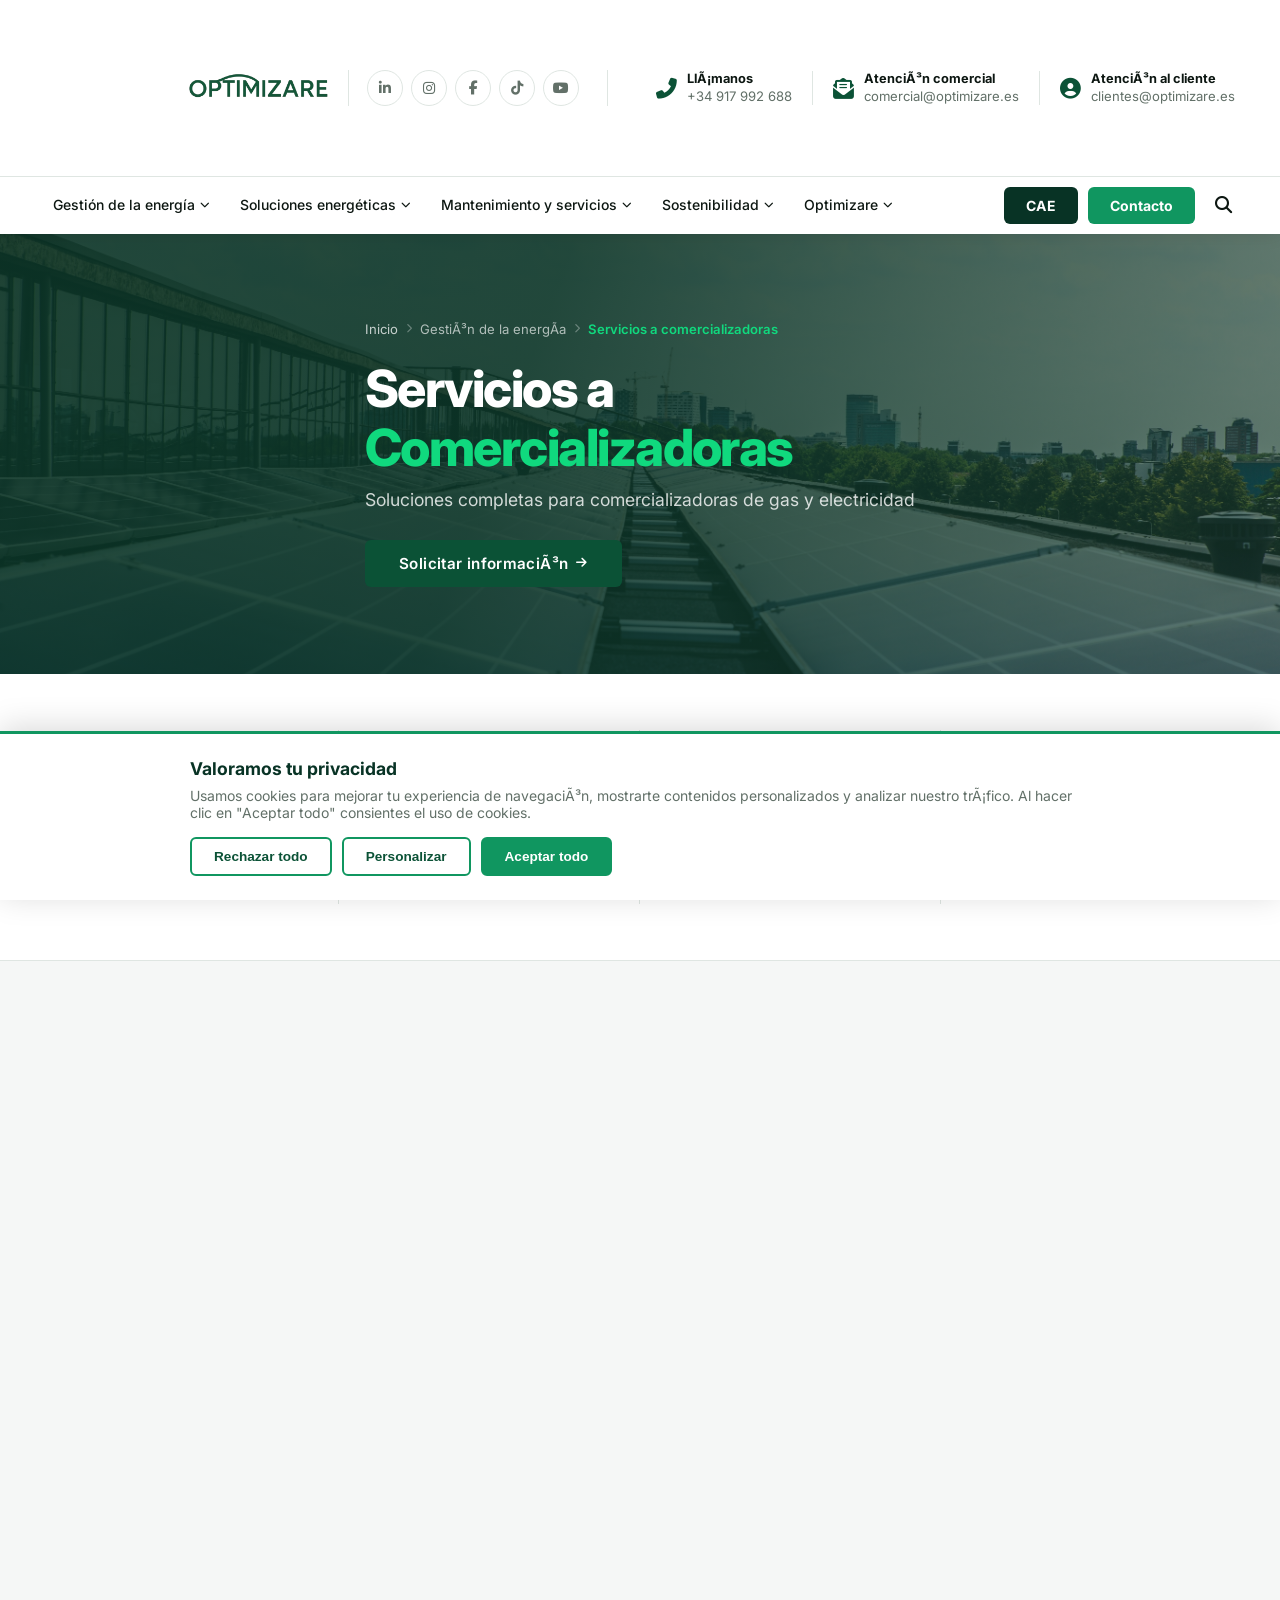
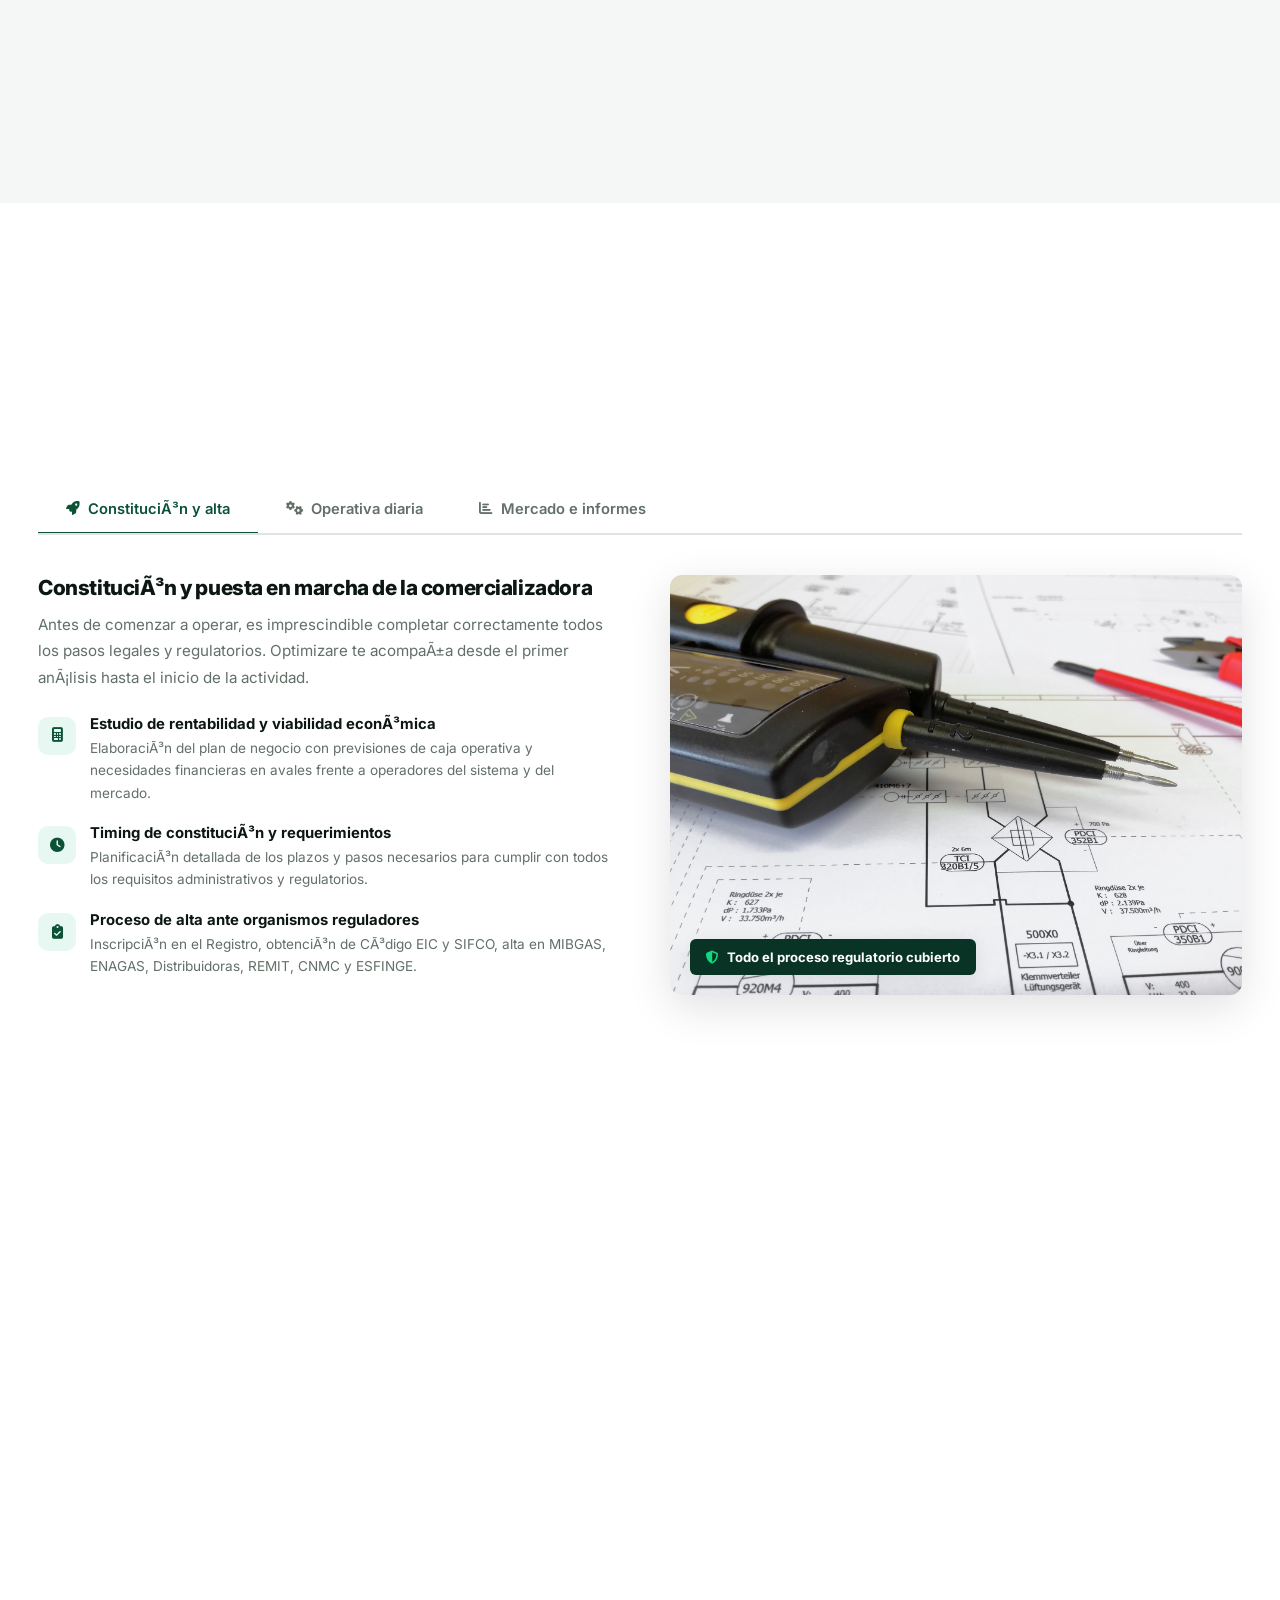
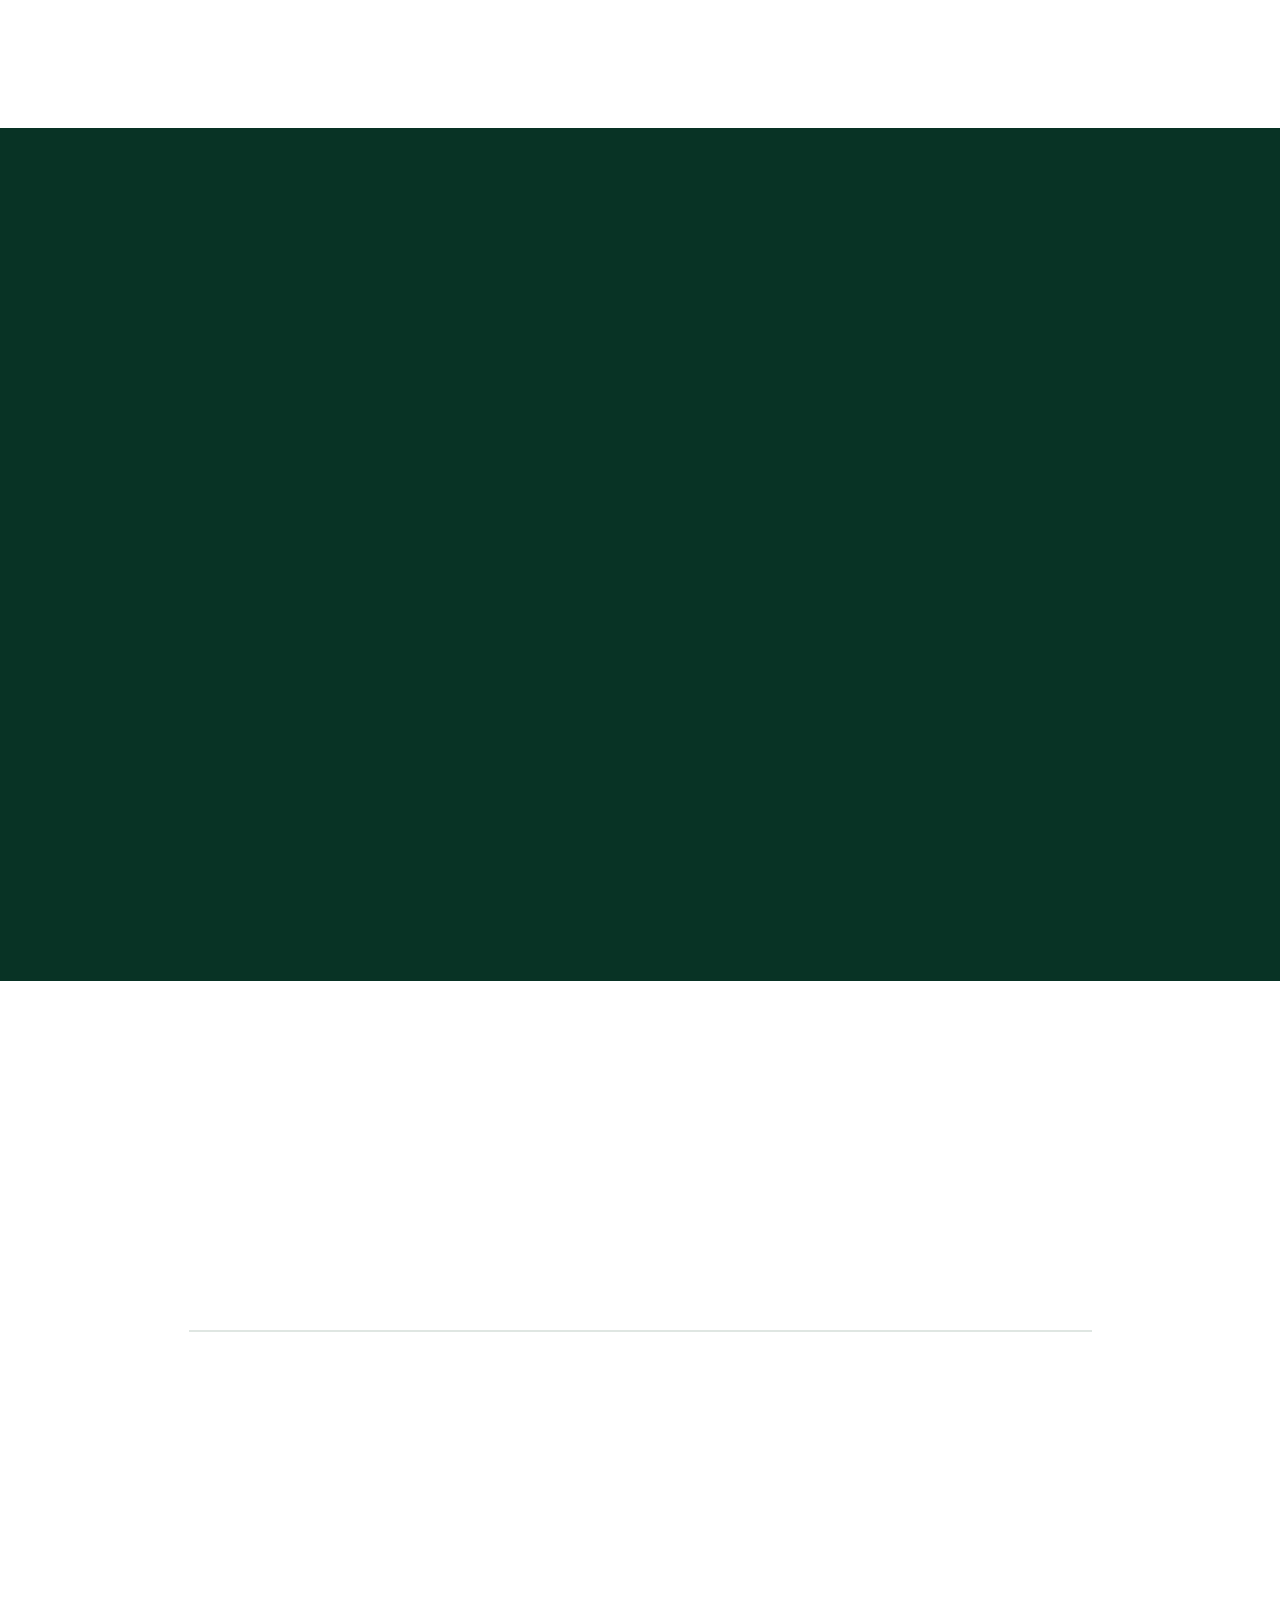
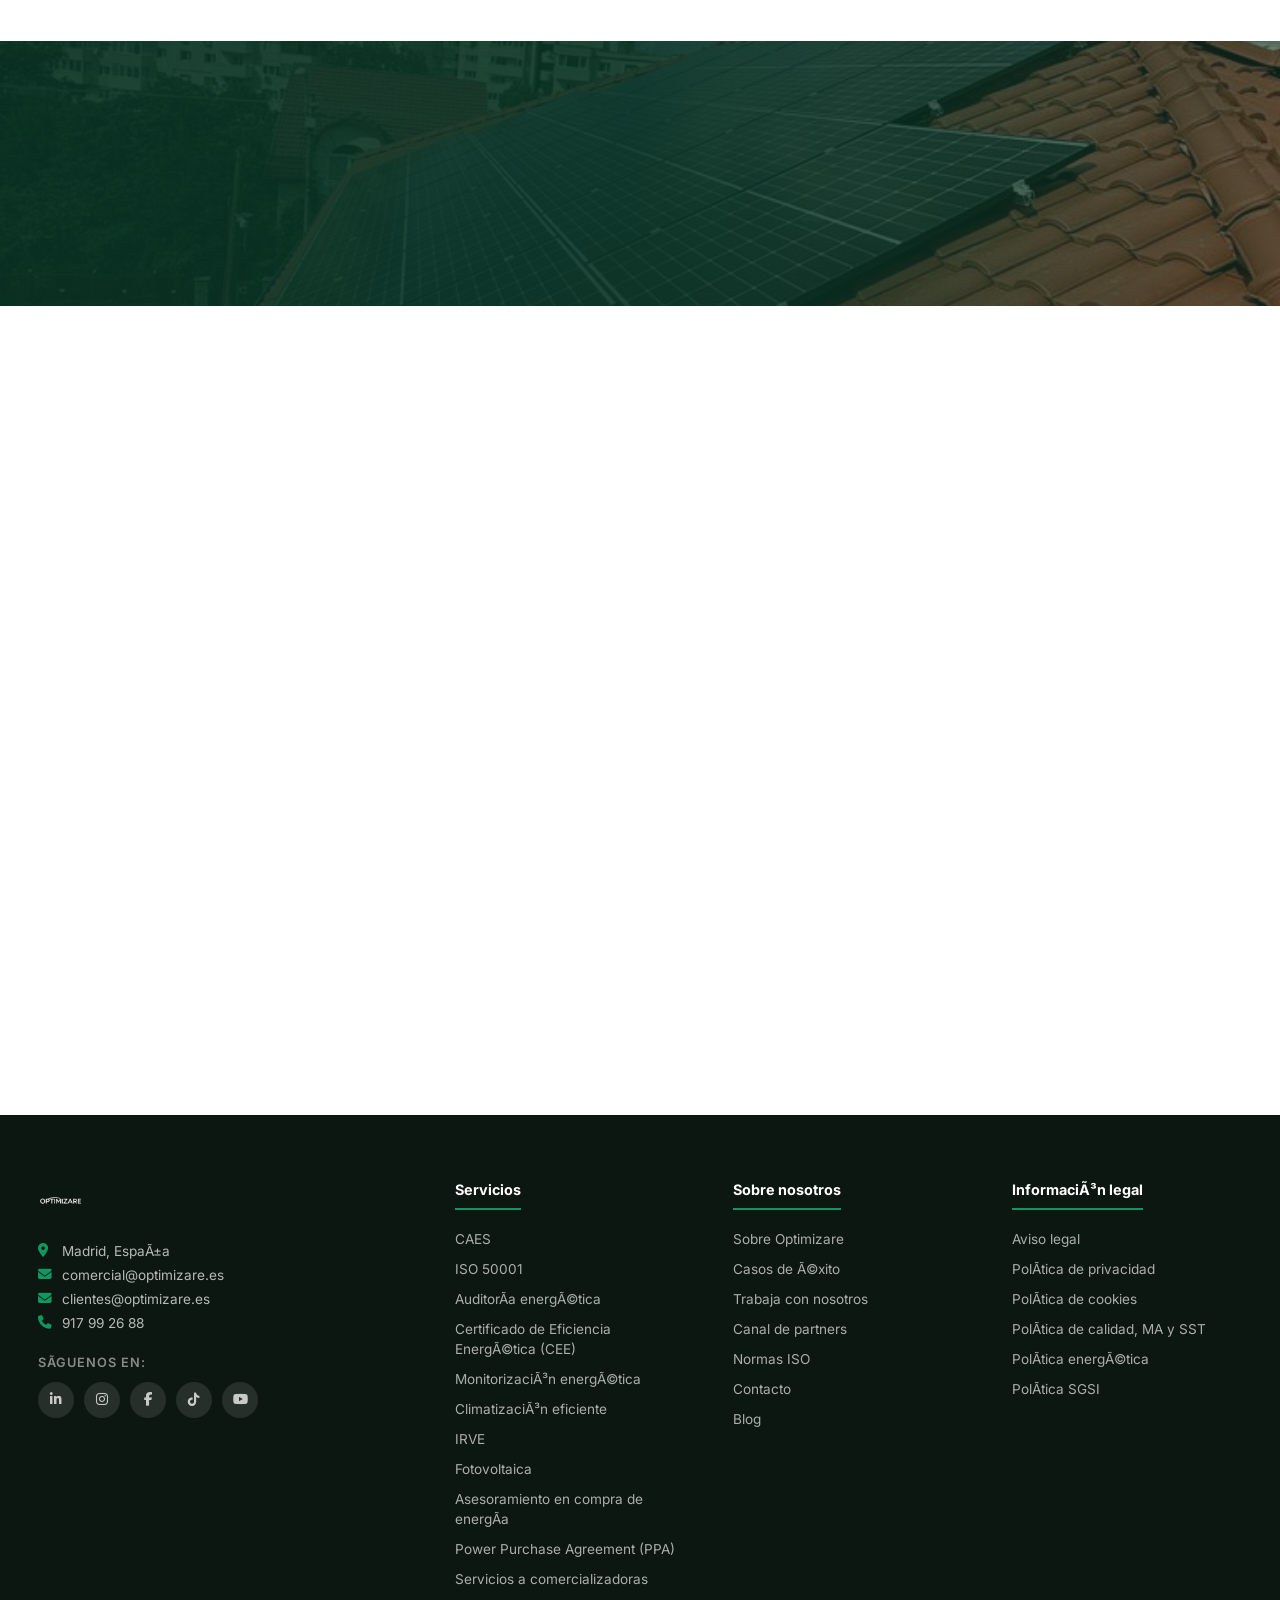
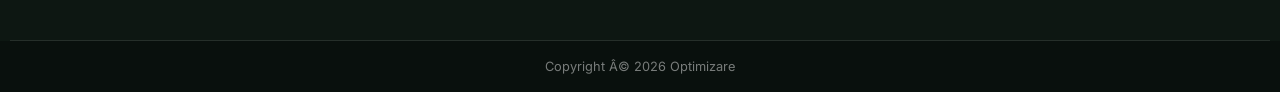
<file: servicios-a-comercializadoras.html>
﻿<!DOCTYPE html>
<html lang="es">
<head>
  <meta charset="UTF-8" />
  <meta name="viewport" content="width=device-width, initial-scale=1.0" />
  <title>Servicios a Comercializadoras â€“ Optimizare</title>
  <meta name="description" content="Optimizare ofrece soluciones integrales para comercializadoras de gas y electricidad: constituciÃ³n, operativa diaria, compra de energÃ­a, previsiÃ³n de demanda y reporting." />
  <link rel="stylesheet" href="style.css" />
  <link rel="preconnect" href="https://fonts.googleapis.com" />
  <link rel="preconnect" href="https://fonts.gstatic.com" crossorigin />
  <link href="https://fonts.googleapis.com/css2?family=Inter:wght@300;400;500;600;700;800&display=swap" rel="stylesheet" />
  <link rel="stylesheet" href="https://cdnjs.cloudflare.com/ajax/libs/font-awesome/6.5.0/css/all.min.css" />
</head>
<body>

  <!-- â•â•â•â•â•â•â•â•â•â•â•â•â•â•â•â•â•â•â•â•â•â•â•â•â•â•â•â•â•â•â•â•â•â•â•â•â•â•â•â•â•â•â•â•â•â•
       COOKIE BANNER
  â•â•â•â•â•â•â•â•â•â•â•â•â•â•â•â•â•â•â•â•â•â•â•â•â•â•â•â•â•â•â•â•â•â•â•â•â•â•â•â•â•â•â•â•â•â• -->
  <div class="cookie-banner" id="cookieBanner">
    <div class="cookie-content">
      <h3>Valoramos tu privacidad</h3>
      <p>Usamos cookies para mejorar tu experiencia de navegaciÃ³n, mostrarte contenidos personalizados y analizar nuestro trÃ¡fico. Al hacer clic en "Aceptar todo" consientes el uso de cookies.</p>
      <div class="cookie-actions">
        <button class="btn-cookie outline" onclick="closeCookies()">Rechazar todo</button>
        <button class="btn-cookie outline" onclick="closeCookies()">Personalizar</button>
        <button class="btn-cookie primary" onclick="closeCookies()">Aceptar todo</button>
      </div>
    </div>
  </div>

  <!-- â•â•â•â•â•â•â•â•â•â•â•â•â•â•â•â•â•â•â•â•â•â•â•â•â•â•â•â•â•â•â•â•â•â•â•â•â•â•â•â•â•â•â•â•â•â•
       HEADER / NAVBAR
  â•â•â•â•â•â•â•â•â•â•â•â•â•â•â•â•â•â•â•â•â•â•â•â•â•â•â•â•â•â•â•â•â•â•â•â•â•â•â•â•â•â•â•â•â•â• -->
  <header class="header" id="header">
    <div class="header-top">
      <div class="container header-top-inner">
        <div class="header-top-left">
          <a href="index.html" class="logo">
            <img src="img/1.png" alt="Optimizare"
                 onerror="this.style.display='none'; this.nextElementSibling.style.display='block'" />
            <span class="logo-text" style="display:none">Optimizare</span>
          </a>
          <div class="header-social">
            <a href="#" aria-label="LinkedIn"><i class="fab fa-linkedin-in"></i></a>
            <a href="#" aria-label="Instagram"><i class="fab fa-instagram"></i></a>
            <a href="#" aria-label="Facebook"><i class="fab fa-facebook-f"></i></a>
            <a href="#" aria-label="TikTok"><i class="fab fa-tiktok"></i></a>
            <a href="#" aria-label="YouTube"><i class="fab fa-youtube"></i></a>
          </div>
        </div>
        <div class="header-top-contacts">
          <a href="tel:+34917992688" class="hcontact-item">
            <span class="hcontact-icon"><i class="fas fa-phone-alt"></i></span>
            <span class="hcontact-text"><strong>LlÃ¡manos</strong><span>+34 917 992 688</span></span>
          </a>
          <a href="mailto:comercial@optimizare.es" class="hcontact-item">
            <span class="hcontact-icon"><i class="fas fa-envelope-open-text"></i></span>
            <span class="hcontact-text"><strong>AtenciÃ³n comercial</strong><span>comercial@optimizare.es</span></span>
          </a>
          <a href="mailto:clientes@optimizare.es" class="hcontact-item">
            <span class="hcontact-icon"><i class="fas fa-user-circle"></i></span>
            <span class="hcontact-text"><strong>AtenciÃ³n al cliente</strong><span>clientes@optimizare.es</span></span>
          </a>
        </div>
      </div>
    </div>

    <div class="header-nav-bar">
      <div class="container header-nav-inner">
        <nav class="nav" id="mainNav">
          <ul class="nav-list">
            <li class="nav-item has-dropdown active-menu">
                            <a href="#">Gestión de la energía <i class="fas fa-chevron-down"></i></a>
              <div class="dropdown">
                <a href="compra-de-energia.html">Asesoramiento en compra de energía</a>
                <a href="power-purchase-agreement-ppa.html">Power Purchase Agreement (PPA)</a>
                <a href="servicios-a-comercializadoras.html">Servicios a comercializadoras</a>
                <a href="certificado-ahorro-energetico-cae.html">Certificado de Ahorro Energético (CAE)</a>
                <a href="gestion-energetica-iso-50001.html">ISO 50001</a>
                <a href="auditoria-energetica.html">Auditoría energética</a>
                <a href="certificado-de-eficiencia-energetica-cee.html">Certificado de Eficiencia Energética (CEE)</a>
                <a href="monitorizacion-energetica.html">Monitorización energética</a>
              </div>
            </li>
            <li class="nav-item has-dropdown">
              <a href="#">Soluciones energéticas <i class="fas fa-chevron-down"></i></a>
              <div class="dropdown">
                <a href="autoconsumo-fotovoltaico.html">Autoconsumo solar fotovoltaico</a>
                <a href="irve-recarga-electrica.html">Infraestructura de recarga de vehículos eléctricos (IRVE)</a>
                <a href="calefaccion-climatizacion-eficientes.html">Calefacción y climatización eficiente</a>
              </div>
            </li>
            <li class="nav-item has-dropdown">
              <a href="#">Mantenimiento y servicios <i class="fas fa-chevron-down"></i></a>
              <div class="dropdown">
                <a href="#">Mantenimiento preventivo</a>
                <a href="calefaccion-climatizacion-eficientes.html">ClimatizaciÃ³n eficiente</a>
                <a href="#">Outsourcing energÃ©tico</a>
              </div>
            </li>
            <li class="nav-item has-dropdown">
              <a href="#">Sostenibilidad <i class="fas fa-chevron-down"></i></a>
              <div class="dropdown">
                <a href="#">EconomÃ­a circular</a>
                <a href="#">DescarbonizaciÃ³n</a>
                <a href="#">Flexibilidad de la demanda</a>
              </div>
            </li>
            <li class="nav-item has-dropdown">
              <a href="#">Optimizare <i class="fas fa-chevron-down"></i></a>
              <div class="dropdown">
                <a href="#">Sobre Optimizare</a>
                <a href="#">Casos de Ã©xito</a>
                <a href="#">Trabaja con nosotros</a>
                <a href="#">Blog</a>
              </div>
            </li>
          </ul>
        </nav>
        <div class="header-actions">
          <a href="certificado-ahorro-energetico-cae.html" class="btn-nav-cae">CAE</a>
          <a href="#contacto-inner" class="btn-nav-contact">Contacto</a>
          <button class="btn-search" id="searchToggle"><i class="fas fa-search"></i></button>
          <button class="btn-hamburger" id="hamburger">
            <span></span><span></span><span></span>
          </button>
        </div>
      </div>
    </div>

    <div class="search-bar" id="searchBar">
      <div class="container">
        <input type="text" placeholder="Â¿QuÃ© estÃ¡s buscando?" />
        <button><i class="fas fa-search"></i></button>
      </div>
    </div>
  </header>

  <!-- â•â•â•â•â•â•â•â•â•â•â•â•â•â•â•â•â•â•â•â•â•â•â•â•â•â•â•â•â•â•â•â•â•â•â•â•â•â•â•â•â•â•â•â•â•â•
       PAGE HERO
  â•â•â•â•â•â•â•â•â•â•â•â•â•â•â•â•â•â•â•â•â•â•â•â•â•â•â•â•â•â•â•â•â•â•â•â•â•â•â•â•â•â•â•â•â•â• -->
  <section class="ip-hero">
    <div class="ip-hero-bg">
      <img src="img/edificio placa.jpg" alt="" class="ip-hero-img" />
      <div class="ip-hero-overlay"></div>
    </div>
    <div class="container ip-hero-content">
      <nav class="ip-breadcrumb" aria-label="Breadcrumb">
        <a href="index.html">Inicio</a>
        <i class="fas fa-chevron-right"></i>
        <span>GestiÃ³n de la energÃ­a</span>
        <i class="fas fa-chevron-right"></i>
        <span class="current">Servicios a comercializadoras</span>
      </nav>
      <h1 class="ip-hero-title">Servicios a<br><em>Comercializadoras</em></h1>
      <p class="ip-hero-sub">Soluciones completas para comercializadoras de gas y electricidad</p>
      <a href="#contacto-inner" class="btn-primary btn-lg">Solicitar informaciÃ³n <i class="fas fa-arrow-right"></i></a>
    </div>
  </section>

  <!-- â•â•â•â•â•â•â•â•â•â•â•â•â•â•â•â•â•â•â•â•â•â•â•â•â•â•â•â•â•â•â•â•â•â•â•â•â•â•â•â•â•â•â•â•â•â•
       STATS STRIP
  â•â•â•â•â•â•â•â•â•â•â•â•â•â•â•â•â•â•â•â•â•â•â•â•â•â•â•â•â•â•â•â•â•â•â•â•â•â•â•â•â•â•â•â•â•â• -->
  <section class="ip-stats-strip">
    <div class="container">
      <div class="ip-stats-grid">
        <div class="ip-stat">
          <div class="ip-stat-icon"><i class="fas fa-building"></i></div>
          <div class="ip-stat-val">
            <span class="ip-stat-prefix">+</span><span class="ip-stat-num" data-target="50">0</span>
          </div>
          <div class="ip-stat-label">comercializadoras asesoradas</div>
        </div>
        <div class="ip-stat">
          <div class="ip-stat-icon"><i class="fas fa-exchange-alt"></i></div>
          <div class="ip-stat-val">
            <span class="ip-stat-prefix">+</span><span class="ip-stat-num" data-target="5000">0</span>
          </div>
          <div class="ip-stat-label">switchings gestionados/aÃ±o</div>
        </div>
        <div class="ip-stat">
          <div class="ip-stat-icon"><i class="fas fa-chart-pie"></i></div>
          <div class="ip-stat-val">
            <span class="ip-stat-num" data-target="3">0</span>
          </div>
          <div class="ip-stat-label">mercados cubiertos (elec, gas, directo)</div>
        </div>
        <div class="ip-stat">
          <div class="ip-stat-icon"><i class="fas fa-file-alt"></i></div>
          <div class="ip-stat-val">
            <span class="ip-stat-prefix">+</span><span class="ip-stat-num" data-target="15">0</span><span class="ip-stat-unit"> aÃ±os</span>
          </div>
          <div class="ip-stat-label">de experiencia en el sector</div>
        </div>
      </div>
    </div>
  </section>

  <!-- â•â•â•â•â•â•â•â•â•â•â•â•â•â•â•â•â•â•â•â•â•â•â•â•â•â•â•â•â•â•â•â•â•â•â•â•â•â•â•â•â•â•â•â•â•â•
       INTRO â€” texto centrado + 4 Ã¡reas de servicio
  â•â•â•â•â•â•â•â•â•â•â•â•â•â•â•â•â•â•â•â•â•â•â•â•â•â•â•â•â•â•â•â•â•â•â•â•â•â•â•â•â•â•â•â•â•â• -->
  <section class="ip-intro-section">
    <div class="container">
      <div class="ip-intro-head reveal">
        <span class="section-tag">SERVICIO INTEGRAL</span>
        <h2>Te acompaÃ±amos en todo el camino, desde el anÃ¡lisis hasta la operaciÃ³n</h2>
        <p>Un servicio integral en el que gestionamos la operativa diaria en nombre del cliente: contrataciÃ³n, atenciÃ³n al cliente, compra de energÃ­a, previsiÃ³n de demanda y reporting. TÃº te centras en el negocio; nosotros gestionamos la complejidad del mercado.</p>
        <a href="#servicios-tabs" class="btn-primary">Ver todos los servicios <i class="fas fa-arrow-right"></i></a>
      </div>
      <div class="ip-intro-types">
        <div class="ip-type-card reveal-zoom delay-1">
          <div class="ip-type-icon"><i class="fas fa-rocket"></i></div>
          <h3>ConstituciÃ³n y alta</h3>
          <p>Estudio de viabilidad, plan de negocio y tramitaciÃ³n del alta ante todos los organismos reguladores (CNMC, OMIE, ENAGAS, REEâ€¦).</p>
          <span class="ip-type-tag">Puesta en marcha</span>
        </div>
        <div class="ip-type-card reveal-zoom delay-2">
          <div class="ip-type-icon"><i class="fas fa-cogs"></i></div>
          <h3>Operativa diaria</h3>
          <p>PrevisiÃ³n de demanda, compra en mercados, gestiÃ³n de garantÃ­as, facturaciÃ³n y switching. Todo bajo control, todos los dÃ­as.</p>
          <span class="ip-type-tag">GestiÃ³n continua</span>
        </div>
        <div class="ip-type-card reveal-zoom delay-3">
          <div class="ip-type-icon"><i class="fas fa-headset"></i></div>
          <h3>Backoffice & ATR</h3>
          <p>AtenciÃ³n al cliente, gestiÃ³n de reclamaciones, modificaciones contractuales y envÃ­o de informes a las entidades reguladoras.</p>
          <span class="ip-type-tag">Soporte completo</span>
        </div>
        <div class="ip-type-card reveal-zoom delay-4">
          <div class="ip-type-icon"><i class="fas fa-chart-line"></i></div>
          <h3>Mercado e informes</h3>
          <p>Seguimiento continuo de mercados elÃ©ctrico y gasista, asesoramiento en pricing y cuadro de mando mensual con todos los indicadores.</p>
          <span class="ip-type-tag">Inteligencia de mercado</span>
        </div>
      </div>
    </div>
  </section>

  <!-- â•â•â•â•â•â•â•â•â•â•â•â•â•â•â•â•â•â•â•â•â•â•â•â•â•â•â•â•â•â•â•â•â•â•â•â•â•â•â•â•â•â•â•â•â•â•
       TABS â€” 3 fases de servicio detalladas
  â•â•â•â•â•â•â•â•â•â•â•â•â•â•â•â•â•â•â•â•â•â•â•â•â•â•â•â•â•â•â•â•â•â•â•â•â•â•â•â•â•â•â•â•â•â• -->
  <section class="ip-tabs-section" id="servicios-tabs">
    <div class="container">
      <div class="ip-tabs-header reveal-blur">
        <span class="section-tag">DETALLE DE SERVICIOS</span>
        <h2>Â¿QuÃ© incluye cada fase?</h2>
        <p>Selecciona la fase que te interesa para conocer en detalle los servicios que Optimizare presta en nombre de la comercializadora.</p>
      </div>
      <div class="ip-tabs-nav">
        <button class="ip-tab-btn active" data-tab="tab1">
          <i class="fas fa-rocket"></i> ConstituciÃ³n y alta
        </button>
        <button class="ip-tab-btn" data-tab="tab2">
          <i class="fas fa-cogs"></i> Operativa diaria
        </button>
        <button class="ip-tab-btn" data-tab="tab3">
          <i class="fas fa-chart-bar"></i> Mercado e informes
        </button>
      </div>

      <div class="ip-tab-panels">

        <div class="ip-tab-panel active" id="tab1">
          <div class="ip-tab-content">
            <div class="ip-tab-text">
              <h3>ConstituciÃ³n y puesta en marcha de la comercializadora</h3>
              <p>Antes de comenzar a operar, es imprescindible completar correctamente todos los pasos legales y regulatorios. Optimizare te acompaÃ±a desde el primer anÃ¡lisis hasta el inicio de la actividad.</p>
              <ul class="ip-tab-list">
                <li>
                  <div class="ip-tab-list-icon"><i class="fas fa-calculator"></i></div>
                  <div>
                    <strong>Estudio de rentabilidad y viabilidad econÃ³mica</strong>
                    <p>ElaboraciÃ³n del plan de negocio con previsiones de caja operativa y necesidades financieras en avales frente a operadores del sistema y del mercado.</p>
                  </div>
                </li>
                <li>
                  <div class="ip-tab-list-icon"><i class="fas fa-clock"></i></div>
                  <div>
                    <strong>Timing de constituciÃ³n y requerimientos</strong>
                    <p>PlanificaciÃ³n detallada de los plazos y pasos necesarios para cumplir con todos los requisitos administrativos y regulatorios.</p>
                  </div>
                </li>
                <li>
                  <div class="ip-tab-list-icon"><i class="fas fa-clipboard-check"></i></div>
                  <div>
                    <strong>Proceso de alta ante organismos reguladores</strong>
                    <p>InscripciÃ³n en el Registro, obtenciÃ³n de CÃ³digo EIC y SIFCO, alta en MIBGAS, ENAGAS, Distribuidoras, REMIT, CNMC y ESFINGE.</p>
                  </div>
                </li>
              </ul>
            </div>
            <div class="ip-tab-image">
              <img src="img/planos.jpg" alt="ConstituciÃ³n comercializadora" />
              <div class="ip-tab-img-badge"><i class="fas fa-shield-alt"></i> Todo el proceso regulatorio cubierto</div>
            </div>
          </div>
        </div>

        <div class="ip-tab-panel" id="tab2">
          <div class="ip-tab-content">
            <div class="ip-tab-text">
              <h3>GestiÃ³n de la operativa diaria en tu nombre</h3>
              <p>Una vez en marcha, gestionamos todos los aspectos del dÃ­a a dÃ­a de la comercializadora para que puedas centrarte en el crecimiento del negocio.</p>
              <ul class="ip-tab-list">
                <li>
                  <div class="ip-tab-list-icon"><i class="fas fa-tachometer-alt"></i></div>
                  <div>
                    <strong>PrevisiÃ³n de la demanda diaria</strong>
                    <p>Control preciso de los suministros para minimizar el desvÃ­o frente a la compra ejecutada y evitar penalizaciones reglamentarias.</p>
                  </div>
                </li>
                <li>
                  <div class="ip-tab-list-icon"><i class="fas fa-shopping-cart"></i></div>
                  <div>
                    <strong>Compra en los distintos mercados</strong>
                    <p>Asesoramiento en mercado spot, futuros y bilateral, potenciando las posibilidades de negociaciÃ³n mediante acuerdos y plataformas multiproducto.</p>
                  </div>
                </li>
                <li>
                  <div class="ip-tab-list-icon"><i class="fas fa-lock"></i></div>
                  <div>
                    <strong>CÃ¡lculo y seguimiento de garantÃ­as</strong>
                    <p>SupervisiÃ³n de las garantÃ­as requeridas en los distintos mercados: previsiÃ³n a corto plazo, estado actual, incrementos y excesos.</p>
                  </div>
                </li>
                <li>
                  <div class="ip-tab-list-icon"><i class="fas fa-file-invoice-dollar"></i></div>
                  <div>
                    <strong>GestiÃ³n de la facturaciÃ³n</strong>
                    <p>TramitaciÃ³n y comprobaciÃ³n de la facturaciÃ³n de Distribuidoras, REE, OMIE, MEFF, ENAGAS y MIBGAS.</p>
                  </div>
                </li>
                <li>
                  <div class="ip-tab-list-icon"><i class="fas fa-exchange-alt"></i></div>
                  <div>
                    <strong>Switching y ATR</strong>
                    <p>Altas y bajas de puntos de suministro, cambios de titular, modificaciones contractuales y gestiÃ³n de reclamaciones.</p>
                  </div>
                </li>
              </ul>
            </div>
            <div class="ip-tab-image">
              <img src="img/instalacion.jpg" alt="Operativa diaria comercializadora" />
              <div class="ip-tab-img-badge"><i class="fas fa-cogs"></i> Operativa sin interrupciones</div>
            </div>
          </div>
        </div>

        <div class="ip-tab-panel" id="tab3">
          <div class="ip-tab-content">
            <div class="ip-tab-text">
              <h3>Seguimiento de mercado y reporting periÃ³dico</h3>
              <p>Nuestros expertos se mantienen en contacto directo con el sector y te proporcionan toda la informaciÃ³n necesaria para tomar decisiones estratÃ©gicas con datos actualizados.</p>
              <ul class="ip-tab-list">
                <li>
                  <div class="ip-tab-list-icon"><i class="fas fa-tags"></i></div>
                  <div>
                    <strong>Asesoramiento en pricing y estrategia comercial</strong>
                    <p>El conocimiento profundo y diario de los mercados nos permite asesorar en la elaboraciÃ³n de precios, optimizar el pricing y reducir el riesgo.</p>
                  </div>
                </li>
                <li>
                  <div class="ip-tab-list-icon"><i class="fas fa-globe-europe"></i></div>
                  <div>
                    <strong>Seguimiento continuo de mercados</strong>
                    <p>Mercados a futuros, mercados europeos, cotizaciÃ³n de materias primas (TTF, API2, Mibgas, Brent, OMIE, OMIP) y noticias con repercusiÃ³n sobre los mismos.</p>
                  </div>
                </li>
                <li>
                  <div class="ip-tab-list-icon"><i class="fas fa-table"></i></div>
                  <div>
                    <strong>AnÃ¡lisis y cuadro de mando mensual</strong>
                    <p>ElaboraciÃ³n mensual del cuadro de mando con la evoluciÃ³n de mÃ¡rgenes, beneficios, consumo y precio medio obtenido por suministro.</p>
                  </div>
                </li>
                <li>
                  <div class="ip-tab-list-icon"><i class="fas fa-balance-scale"></i></div>
                  <div>
                    <strong>Seguimiento regulatorio e informes a entidades</strong>
                    <p>RemisiÃ³n de todos los informes necesarios para cumplir con la regulaciÃ³n ante las distintas organizaciones y seguimiento de cambios normativos.</p>
                  </div>
                </li>
              </ul>
            </div>
            <div class="ip-tab-image">
              <img src="img/tipos de consumo.jpg" alt="Informes de mercado energÃ©tico" />
              <div class="ip-tab-img-badge"><i class="fas fa-chart-line"></i> Datos actualizados cada mes</div>
            </div>
          </div>
        </div>

      </div>
    </div>
  </section>

  <!-- â•â•â•â•â•â•â•â•â•â•â•â•â•â•â•â•â•â•â•â•â•â•â•â•â•â•â•â•â•â•â•â•â•â•â•â•â•â•â•â•â•â•â•â•â•â•
       SPLIT â€” PrevisiÃ³n de demanda
  â•â•â•â•â•â•â•â•â•â•â•â•â•â•â•â•â•â•â•â•â•â•â•â•â•â•â•â•â•â•â•â•â•â•â•â•â•â•â•â•â•â•â•â•â•â• -->
  <section class="ip-split-benefits">
    <div class="ip-split-panel ip-split-dark reveal-left">
      <div class="ip-split-inner">
        <div class="ip-split-bigicon"><i class="fas fa-tachometer-alt"></i></div>
        <span class="section-tag" style="color:var(--green-bright);border-color:rgba(18,184,114,.3)">GESTIÃ“N DE RIESGOS</span>
        <h3>La previsiÃ³n de demanda: un aspecto crÃ­tico</h3>
        <p style="color:rgba(255,255,255,.7);font-size:.95rem;line-height:1.7">Un mayor conocimiento y control de la demanda prevista supone un menor riesgo econÃ³mico: minimiza el desvÃ­o del consumo frente a la compra ejecutada y evita penalizaciones reglamentarias.</p>
        <ul class="ip-split-list">
          <li><i class="fas fa-check"></i> PrevisiÃ³n diaria de los suministros de tu cartera</li>
          <li><i class="fas fa-check"></i> MinimizaciÃ³n del desvÃ­o consumo vs compra</li>
          <li><i class="fas fa-check"></i> Evitar penalizaciones reglamentarias por estimaciÃ³n incorrecta</li>
          <li><i class="fas fa-check"></i> Alerta temprana ante variaciones significativas de demanda</li>
        </ul>
      </div>
    </div>
    <div class="ip-split-panel ip-split-light reveal-right">
      <div class="ip-split-inner">
        <div class="ip-split-bigicon" style="color:var(--green-main)"><i class="fas fa-shopping-cart"></i></div>
        <span class="section-tag">COMPRA EN MERCADOS</span>
        <h3>Acceso a todos los mercados energÃ©ticos</h3>
        <ul class="ip-split-list" style="color:var(--gray-text)">
          <li style="color:var(--dark)"><i class="fas fa-check" style="color:var(--green-main)"></i> Mercado spot OMIE: compra diaria e intradiaria</li>
          <li style="color:var(--dark)"><i class="fas fa-check" style="color:var(--green-main)"></i> Mercados de futuros OMIP y EEX</li>
          <li style="color:var(--dark)"><i class="fas fa-check" style="color:var(--green-main)"></i> Mercado bilateral OTC y plataformas multiproducto</li>
          <li style="color:var(--dark)"><i class="fas fa-check" style="color:var(--green-main)"></i> Mercados de gas: MIBGAS y mercados europeos (TTF)</li>
          <li style="color:var(--dark)"><i class="fas fa-check" style="color:var(--green-main)"></i> GestiÃ³n de garantÃ­as ante OMIE, MEFF y ENAGAS</li>
        </ul>
        <a href="#contacto-inner" class="btn-primary" style="margin-top:24px">Solicitar informaciÃ³n <i class="fas fa-arrow-right"></i></a>
      </div>
    </div>
  </section>

  <!-- â•â•â•â•â•â•â•â•â•â•â•â•â•â•â•â•â•â•â•â•â•â•â•â•â•â•â•â•â•â•â•â•â•â•â•â•â•â•â•â•â•â•â•â•â•â•
       BENEFICIOS CARDS (FONDO VERDE)
  â•â•â•â•â•â•â•â•â•â•â•â•â•â•â•â•â•â•â•â•â•â•â•â•â•â•â•â•â•â•â•â•â•â•â•â•â•â•â•â•â•â•â•â•â•â• -->
  <section class="ip-benefits-section">
    <div class="container">
      <h2 class="ip-benefits-title reveal-blur">Â¿Por quÃ© externalizar con Optimizare?</h2>
      <div class="ip-benefits-grid">
        <div class="ip-benefit-item reveal-flip delay-1">
          <div class="ip-benefit-icon"><i class="fas fa-search-dollar"></i></div>
          <h3>AnÃ¡lisis de rentabilidad</h3>
          <p>Antes de empezar, estudiamos la viabilidad econÃ³mica del proyecto para que conozcas exactamente los retornos esperados.</p>
        </div>
        <div class="ip-benefit-item reveal-flip delay-2">
          <div class="ip-benefit-icon"><i class="fas fa-tools"></i></div>
          <h3>GestiÃ³n integral</h3>
          <p>Desde la constituciÃ³n hasta la operativa diaria. Un Ãºnico equipo experto gestiona todos los aspectos de la comercializadora en tu nombre.</p>
        </div>
        <div class="ip-benefit-item reveal-flip delay-3">
          <div class="ip-benefit-icon"><i class="fas fa-bolt"></i></div>
          <h3>Compra optimizada</h3>
          <p>Aprovechamos las oportunidades de mercado para minimizar el coste de compra de la energÃ­a que suministras a tus clientes.</p>
        </div>
        <div class="ip-benefit-item reveal-flip delay-4">
          <div class="ip-benefit-icon"><i class="fas fa-tachometer-alt"></i></div>
          <h3>PrevisiÃ³n de demanda</h3>
          <p>Control diario de la demanda de tu cartera de clientes para minimizar desvÃ­os y evitar penalizaciones reglamentarias.</p>
        </div>
        <div class="ip-benefit-item reveal-flip delay-5">
          <div class="ip-benefit-icon"><i class="fas fa-chart-bar"></i></div>
          <h3>Reporting mensual</h3>
          <p>Cuadro de mando mensual con todos los indicadores clave: mÃ¡rgenes, consumo, precio medio, evoluciÃ³n de mercado y regulaciÃ³n.</p>
        </div>
        <div class="ip-benefit-item reveal-flip delay-6">
          <div class="ip-benefit-icon"><i class="fas fa-balance-scale"></i></div>
          <h3>Seguimiento regulatorio</h3>
          <p>Monitorizamos todos los cambios normativos y regulatorios del sector para que tu comercializadora siempre cumpla con la legalidad vigente.</p>
        </div>
      </div>
    </div>
  </section>

  <!-- â•â•â•â•â•â•â•â•â•â•â•â•â•â•â•â•â•â•â•â•â•â•â•â•â•â•â•â•â•â•â•â•â•â•â•â•â•â•â•â•â•â•â•â•â•â•
       TIMELINE â€” Proceso de puesta en marcha
  â•â•â•â•â•â•â•â•â•â•â•â•â•â•â•â•â•â•â•â•â•â•â•â•â•â•â•â•â•â•â•â•â•â•â•â•â•â•â•â•â•â•â•â•â•â• -->
  <section class="ip-timeline-section">
    <div class="container">
      <div class="ip-tl-header reveal-blur">
        <span class="section-tag">PROCESO DE TRABAJO</span>
        <h2>De cero a comercializadora operativa</h2>
        <p>Cuatro fases para poner en marcha tu comercializadora de gas y/o electricidad con todos los procesos operando desde el primer dÃ­a.</p>
      </div>
      <div class="ip-timeline">
        <div class="ip-tl-item reveal-zoom delay-1">
          <div class="ip-tl-num">01</div>
          <div class="ip-tl-icon"><i class="fas fa-calculator"></i></div>
          <div class="ip-tl-body">
            <h3>Estudio de viabilidad</h3>
            <p>Analizamos rentabilidad, plan de negocio, previsiones de caja y necesidades de aval frente a los operadores del sistema.</p>
          </div>
        </div>
        <div class="ip-tl-item reveal-zoom delay-2">
          <div class="ip-tl-num">02</div>
          <div class="ip-tl-icon"><i class="fas fa-clipboard-list"></i></div>
          <div class="ip-tl-body">
            <h3>ConstituciÃ³n y alta</h3>
            <p>Tramitamos el alta ante CNMC, OMIE, ENAGAS, REE y todas las distribuidoras. Obtenemos los cÃ³digos EIC, SIFCO y demÃ¡s registros obligatorios.</p>
          </div>
        </div>
        <div class="ip-tl-item reveal-zoom delay-3">
          <div class="ip-tl-num">03</div>
          <div class="ip-tl-icon"><i class="fas fa-rocket"></i></div>
          <div class="ip-tl-body">
            <h3>Puesta en marcha</h3>
            <p>Iniciamos la operativa: primeras compras en mercado, activaciÃ³n del switching, configuraciÃ³n del backoffice y atenciÃ³n al cliente.</p>
          </div>
        </div>
        <div class="ip-tl-item reveal-zoom delay-4">
          <div class="ip-tl-num">04</div>
          <div class="ip-tl-icon"><i class="fas fa-sync-alt"></i></div>
          <div class="ip-tl-body">
            <h3>OperaciÃ³n continua</h3>
            <p>GestiÃ³n diaria de toda la operativa: previsiÃ³n de demanda, compra, garantÃ­as, facturaciÃ³n, ATR y reporting mensual de cuadro de mando.</p>
          </div>
        </div>
      </div>
    </div>
  </section>

  <!-- â•â•â•â•â•â•â•â•â•â•â•â•â•â•â•â•â•â•â•â•â•â•â•â•â•â•â•â•â•â•â•â•â•â•â•â•â•â•â•â•â•â•â•â•â•â•
       CTA BANNER
  â•â•â•â•â•â•â•â•â•â•â•â•â•â•â•â•â•â•â•â•â•â•â•â•â•â•â•â•â•â•â•â•â•â•â•â•â•â•â•â•â•â•â•â•â•â• -->
  <section class="ip-cta-banner">
    <img src="img/placa 3.jpg" alt="" class="ip-cta-bg" />
    <div class="ip-cta-overlay"></div>
    <div class="container ip-cta-inner">
      <div class="ip-cta-text reveal-left">
        <span class="ip-cta-eyebrow">ÃšNETE</span>
        <h2>Y lanza o potencia tu comercializadora con el respaldo de expertos en energÃ­a</h2>
      </div>
      <a href="#contacto-inner" class="btn-primary btn-lg reveal-right delay-2">Contacta con nosotros <i class="fas fa-arrow-right"></i></a>
    </div>
  </section>

  <!-- â•â•â•â•â•â•â•â•â•â•â•â•â•â•â•â•â•â•â•â•â•â•â•â•â•â•â•â•â•â•â•â•â•â•â•â•â•â•â•â•â•â•â•â•â•â•
       FORMULARIO DE CONTACTO
  â•â•â•â•â•â•â•â•â•â•â•â•â•â•â•â•â•â•â•â•â•â•â•â•â•â•â•â•â•â•â•â•â•â•â•â•â•â•â•â•â•â•â•â•â•â• -->
  <section class="contact-section" id="contacto-inner">
    <div class="container contact-inner">
      <div class="contact-text reveal-left">
        <span class="section-tag">CONTACTO</span>
        <h2>Â¿Hablamos sobre tu comercializadora?</h2>
        <p>CuÃ©ntanos en quÃ© fase estÃ¡s (idea, constituciÃ³n o ya operativa) y nuestro equipo te explicarÃ¡ cÃ³mo podemos ayudarte sin ningÃºn compromiso.</p>
        <ul class="contact-info-list">
          <li><i class="fas fa-phone"></i><div><strong>LlÃ¡manos</strong><span>+34 917 992 688</span></div></li>
          <li><i class="fas fa-envelope"></i><div><strong>AtenciÃ³n comercial</strong><span>comercial@optimizare.es</span></div></li>
          <li><i class="fas fa-envelope"></i><div><strong>AtenciÃ³n al cliente</strong><span>clientes@optimizare.es</span></div></li>
          <li><i class="fas fa-map-marker-alt"></i><div><strong>DirecciÃ³n</strong><span>Madrid, EspaÃ±a</span></div></li>
        </ul>
      </div>
      <form class="contact-form reveal-right" id="contactFormInner">
        <div class="form-row">
          <div class="form-group">
            <label for="nombre">Nombre *</label>
            <input type="text" id="nombre" name="nombre" placeholder="Tu nombre" required />
          </div>
          <div class="form-group">
            <label for="empresa">Empresa *</label>
            <input type="text" id="empresa" name="empresa" placeholder="Nombre de tu empresa" required />
          </div>
        </div>
        <div class="form-row">
          <div class="form-group">
            <label for="email">Email *</label>
            <input type="email" id="email" name="email" placeholder="tu@empresa.com" required />
          </div>
          <div class="form-group">
            <label for="telefono">TelÃ©fono</label>
            <input type="tel" id="telefono" name="telefono" placeholder="+34 600 000 000" />
          </div>
        </div>
        <div class="form-group">
          <label for="fase">Fase actual</label>
          <select id="fase" name="fase">
            <option value="">Selecciona tu situaciÃ³nâ€¦</option>
            <option>Estudio de viabilidad / idea inicial</option>
            <option>En proceso de constituciÃ³n</option>
            <option>Comercializadora ya operativa</option>
            <option>Consumidor directo de mercado</option>
          </select>
        </div>
        <div class="form-group">
          <label for="mensaje">Mensaje</label>
          <textarea id="mensaje" name="mensaje" rows="4" placeholder="CuÃ©ntanos tu situaciÃ³n y quÃ© tipo de servicio necesitasâ€¦"></textarea>
        </div>
        <div class="form-group form-check">
          <input type="checkbox" id="privacidad" name="privacidad" required />
          <label for="privacidad">Acepto la <a href="#">polÃ­tica de privacidad</a> y el tratamiento de mis datos.</label>
        </div>
        <button type="submit" class="btn-primary btn-block">Enviar solicitud <i class="fas fa-arrow-right"></i></button>
        <div class="form-success" id="formSuccessInner">Â¡Mensaje enviado! Nos pondremos en contacto contigo en menos de 24h.</div>
      </form>
    </div>
  </section>

  <!-- â•â•â•â•â•â•â•â•â•â•â•â•â•â•â•â•â•â•â•â•â•â•â•â•â•â•â•â•â•â•â•â•â•â•â•â•â•â•â•â•â•â•â•â•â•â•
       FOOTER
  â•â•â•â•â•â•â•â•â•â•â•â•â•â•â•â•â•â•â•â•â•â•â•â•â•â•â•â•â•â•â•â•â•â•â•â•â•â•â•â•â•â•â•â•â•â• -->
  <footer class="footer">
    <div class="container footer-inner">
      <div class="footer-brand">
        <img src="img/opti.png" alt="Optimizare" class="footer-logo"
             onerror="this.style.display='none'; this.nextElementSibling.style.display='block'" />
        <span class="footer-logo-text" style="display:none">Optimizare</span>
        <div class="footer-contact">
          <p><i class="fas fa-map-marker-alt"></i> Madrid, EspaÃ±a</p>
          <p><i class="fas fa-envelope"></i> comercial@optimizare.es</p>
          <p><i class="fas fa-envelope"></i> clientes@optimizare.es</p>
          <p><i class="fas fa-phone"></i> 917 99 26 88</p>
        </div>
        <div class="footer-social">
          <p class="social-title">SÃ­guenos en:</p>
          <div class="social-links">
            <a href="#" aria-label="LinkedIn"><i class="fab fa-linkedin-in"></i></a>
            <a href="#" aria-label="Instagram"><i class="fab fa-instagram"></i></a>
            <a href="#" aria-label="Facebook"><i class="fab fa-facebook-f"></i></a>
            <a href="#" aria-label="TikTok"><i class="fab fa-tiktok"></i></a>
            <a href="#" aria-label="YouTube"><i class="fab fa-youtube"></i></a>
          </div>
        </div>
      </div>
      <div class="footer-col">
        <h4>Servicios</h4>
        <ul>
          <li><a href="#">CAES</a></li>
          <li><a href="gestion-energetica-iso-50001.html">ISO 50001</a></li>
          <li><a href="auditoria-energetica.html">AuditorÃ­a energÃ©tica</a></li>
          <li><a href="certificado-de-eficiencia-energetica-cee.html">Certificado de Eficiencia EnergÃ©tica (CEE)</a></li>
          <li><a href="monitorizacion-energetica.html">MonitorizaciÃ³n energÃ©tica</a></li>
          <li><a href="calefaccion-climatizacion-eficientes.html">ClimatizaciÃ³n eficiente</a></li>
          <li><a href="irve-recarga-electrica.html">IRVE</a></li>
          <li><a href="autoconsumo-fotovoltaico.html">Fotovoltaica</a></li>
          <li><a href="compra-de-energia.html">Asesoramiento en compra de energÃ­a</a></li>
          <li><a href="power-purchase-agreement-ppa.html">Power Purchase Agreement (PPA)</a></li>
          <li><a href="servicios-a-comercializadoras.html">Servicios a comercializadoras</a></li>
        </ul>
      </div>
      <div class="footer-col">
        <h4>Sobre nosotros</h4>
        <ul>
          <li><a href="#">Sobre Optimizare</a></li>
          <li><a href="#">Casos de Ã©xito</a></li>
          <li><a href="#">Trabaja con nosotros</a></li>
          <li><a href="#">Canal de partners</a></li>
          <li><a href="#">Normas ISO</a></li>
          <li><a href="#">Contacto</a></li>
          <li><a href="#">Blog</a></li>
        </ul>
      </div>
      <div class="footer-col">
        <h4>InformaciÃ³n legal</h4>
        <ul>
          <li><a href="#">Aviso legal</a></li>
          <li><a href="#">PolÃ­tica de privacidad</a></li>
          <li><a href="#">PolÃ­tica de cookies</a></li>
          <li><a href="#">PolÃ­tica de calidad, MA y SST</a></li>
          <li><a href="#">PolÃ­tica energÃ©tica</a></li>
          <li><a href="#">PolÃ­tica SGSI</a></li>
        </ul>
      </div>
    </div>
    <div class="footer-bottom">
      <div class="container">
        <p>Copyright Â© 2026 Optimizare</p>
      </div>
    </div>
  </footer>

  <button class="back-to-top" id="backToTop" aria-label="Volver arriba">
    <i class="fas fa-chevron-up"></i>
  </button>

  <script src="script.js"></script>
  <script>
    // â”€â”€ Contadores stats strip â”€â”€
    const ipStatNums = document.querySelectorAll('.ip-stat-num');
    let ipCountersStarted = false;
    const ipStatsObs = new IntersectionObserver(entries => {
      if (entries[0].isIntersecting && !ipCountersStarted) {
        ipCountersStarted = true;
        ipStatNums.forEach(el => {
          const target = parseInt(el.dataset.target, 10);
          const step = target / (1800 / 16);
          let current = 0;
          const t = setInterval(() => {
            current += step;
            if (current >= target) { current = target; clearInterval(t); }
            el.textContent = Math.floor(current).toLocaleString('es-ES');
          }, 16);
        });
      }
    }, { threshold: 0.3 });
    const ipStrip = document.querySelector('.ip-stats-strip');
    if (ipStrip) ipStatsObs.observe(ipStrip);

    // â”€â”€ Tabs â”€â”€
    document.querySelectorAll('.ip-tab-btn').forEach(btn => {
      btn.addEventListener('click', () => {
        const target = btn.dataset.tab;
        document.querySelectorAll('.ip-tab-btn').forEach(b => b.classList.remove('active'));
        document.querySelectorAll('.ip-tab-panel').forEach(p => p.classList.remove('active'));
        btn.classList.add('active');
        document.getElementById(target).classList.add('active');
      });
    });

    // â”€â”€ Formulario de contacto â”€â”€
    const form = document.getElementById('contactFormInner');
    if (form) {
      form.addEventListener('submit', e => {
        e.preventDefault();
        document.getElementById('formSuccessInner').style.display = 'block';
        form.reset();
      });
    }
  </script>

</body>
</html>
</file>
<file: style.css>
/* ═══════════════════════════════════════════════════
   RESET & BASE
═══════════════════════════════════════════════════ */
*, *::before, *::after { box-sizing: border-box; margin: 0; padding: 0; }

:root {
  --green-dark:   #083325;
  --green-main:   #0b5236;
  --green-mid:    #0e7050;
  --green-light:  #109660;
  --green-bright: #12b872;
  --accent:       #10d97e;
  --white:        #ffffff;
  --gray-light:   #f5f7f6;
  --gray-mid:     #dfe6e2;
  --gray-text:    #627068;
  --dark:         #0d1712;
  --font:         'Inter', sans-serif;
  --radius:       6px;
  --radius-lg:    12px;
  --shadow-sm:    0 1px 6px rgba(0,0,0,.05);
  --shadow:       0 4px 20px rgba(0,0,0,.08);
  --shadow-lg:    0 12px 44px rgba(0,0,0,.12);
  --transition:   .22s ease;
  --transition-md:.42s cubic-bezier(.22,1,.36,1);
  --section-pad:  112px;
}

html { scroll-behavior: smooth; }

body {
  font-family: var(--font);
  color: var(--dark);
  background: var(--white);
  overflow-x: hidden;
  -webkit-font-smoothing: antialiased;
}

a { text-decoration: none; color: inherit; }
ul { list-style: none; }
img { max-width: 100%; display: block; }

.container {
  max-width: 1260px;
  margin: 0 auto;
  padding: 0 28px;
}

/* ═══════════════════════════════════════════════════
   BUTTONS
═══════════════════════════════════════════════════ */
.btn-primary {
  display: inline-flex;
  align-items: center;
  gap: 8px;
  background: var(--green-main);
  color: var(--white);
  padding: 12px 26px;
  border-radius: var(--radius);
  font-weight: 600;
  font-size: .875rem;
  letter-spacing: .025em;
  transition: background var(--transition), transform var(--transition), box-shadow var(--transition);
  border: none;
  cursor: pointer;
  position: relative;
  overflow: hidden;
}
.btn-primary::after {
  content: '';
  position: absolute;
  inset: 0;
  background: rgba(255,255,255,0);
  transition: background .2s;
}
.btn-primary:hover {
  background: var(--green-mid);
  transform: translateY(-1px);
  box-shadow: 0 6px 20px rgba(11,82,54,.3);
}
.btn-primary:hover::after { background: rgba(255,255,255,.06); }
.btn-primary .fa-arrow-right {
  transition: transform var(--transition);
  font-size: .8em;
}
.btn-primary:hover .fa-arrow-right { transform: translateX(4px); }
.btn-primary.btn-lg { padding: 14px 34px; font-size: .95rem; }

.btn-outline-white {
  display: inline-flex;
  align-items: center;
  gap: 8px;
  border: 1.5px solid rgba(255,255,255,.5);
  color: var(--white);
  padding: 11px 26px;
  border-radius: var(--radius);
  font-weight: 600;
  font-size: .875rem;
  letter-spacing: .02em;
  transition: background var(--transition), border-color var(--transition);
}
.btn-outline-white:hover {
  background: rgba(255,255,255,.15);
  border-color: var(--white);
}

/* ═══════════════════════════════════════════════════
   COOKIE BANNER
═══════════════════════════════════════════════════ */
.cookie-banner {
  position: fixed;
  bottom: 0; left: 0; right: 0;
  background: var(--white);
  border-top: 3px solid var(--green-light);
  box-shadow: 0 -4px 30px rgba(0,0,0,.15);
  z-index: 9999;
  padding: 24px;
  transition: transform .4s ease;
}
.cookie-banner.hidden { transform: translateY(110%); }
.cookie-content { max-width: 900px; margin: 0 auto; }
.cookie-content h3 { font-size: 1.1rem; margin-bottom: 8px; color: var(--green-dark); }
.cookie-content p { font-size: .875rem; color: var(--gray-text); margin-bottom: 16px; }
.cookie-actions { display: flex; gap: 10px; flex-wrap: wrap; }
.btn-cookie {
  padding: 10px 22px; border-radius: var(--radius); font-size: .85rem;
  font-weight: 600; cursor: pointer; transition: all var(--transition); border: 2px solid var(--green-light);
}
.btn-cookie.outline { background: transparent; color: var(--green-main); }
.btn-cookie.outline:hover { background: var(--gray-light); }
.btn-cookie.primary { background: var(--green-light); color: var(--white); }
.btn-cookie.primary:hover { background: var(--green-mid); }

/* ═══════════════════════════════════════════════════
   HEADER — FILA SUPERIOR (logo + redes + contactos)
═══════════════════════════════════════════════════ */
.header {
  background: var(--white);
  position: sticky;
  top: 0;
  left: 0;
  right: 0;
  width: 100%;
  z-index: 1000;
  box-shadow: 0 2px 16px rgba(0,0,0,.08);
  transition: box-shadow var(--transition);
}
.header.scrolled { box-shadow: 0 4px 28px rgba(0,0,0,.14); }

.header-top {
  border-bottom: 1px solid var(--gray-mid);
  padding: 14px 0;
  max-height: 200px;
  overflow: hidden;
  opacity: 1;
  transition: max-height .35s cubic-bezier(.4,0,.2,1), padding .35s cubic-bezier(.4,0,.2,1), opacity .25s ease, border-color .25s ease;
}
.header.scrolled .header-top {
  max-height: 0;
  padding-top: 0;
  padding-bottom: 0;
  opacity: 0;
  border-bottom-color: transparent;
}
.header-top-inner {
  display: flex;
  align-items: center;
  justify-content: space-between;
  gap: 0;
}
.header-top-left {
  display: flex;
  align-items: center;
  gap: 0;
  flex-shrink: 0;
  margin-left: 12%;
}
.logo img { height: 148px; width: auto; display: block; }
.logo-text { font-size: 2.8rem; font-weight: 800; color: var(--green-main); letter-spacing: -.03em; }

.header-social {
  display: flex;
  gap: 8px;
  align-items: center;
  padding-left: 18px;
  margin-left: 18px;
  border-left: 1px solid var(--gray-mid);
}
.header-social a {
  width: 36px; height: 36px;
  display: flex; align-items: center; justify-content: center;
  border: 1px solid var(--gray-mid);
  border-radius: 50%;
  color: var(--gray-text);
  font-size: .88rem;
  transition: border-color var(--transition), color var(--transition), background var(--transition);
}
.header-social a:hover {
  border-color: var(--green-light);
  color: var(--green-light);
  background: rgba(18,163,110,.06);
}

/* Bloques de contacto */
.header-top-contacts {
  display: flex;
  align-items: center;
  gap: 0;
  margin-left: 28px;
}
.header-top-contacts::before {
  content: '';
  display: block;
  width: 1px;
  height: 36px;
  background: var(--gray-mid);
  margin-right: 28px;
  flex-shrink: 0;
}
.hcontact-item {
  display: flex;
  align-items: center;
  gap: 10px;
  padding: 0 20px;
  border-left: 1px solid var(--gray-mid);
  transition: color var(--transition);
  color: var(--dark);
  white-space: nowrap;
}
.hcontact-item:first-child { border-left: none; }
.hcontact-item:hover .hcontact-icon { color: var(--green-light); }
.hcontact-icon {
  font-size: 1.3rem;
  color: var(--green-main);
  transition: color var(--transition);
  flex-shrink: 0;
}
.hcontact-text {
  display: flex;
  flex-direction: column;
  line-height: 1.3;
  white-space: nowrap;
}
.hcontact-text strong {
  font-size: .8rem;
  font-weight: 700;
  color: var(--dark);
}
.hcontact-text span {
  font-size: .82rem;
  color: var(--gray-text);
}

/* ═══════════════════════════════════════════════════
   HEADER — FILA INFERIOR (nav + botones + búsqueda)
═══════════════════════════════════════════════════ */
.header-nav-bar { padding: 0; }
.header-nav-inner {
  display: flex;
  align-items: center;
  gap: 8px;
}

/* Nav */
.nav { flex: 1; }
.nav-list {
  display: flex;
  align-items: stretch;
  gap: 0;
}
.nav-item { position: relative; }
.nav-item > a {
  display: flex;
  align-items: center;
  gap: 5px;
  padding: 18px 15px;
  font-size: .875rem;
  font-weight: 500;
  color: var(--dark);
  white-space: nowrap;
  transition: color var(--transition);
  border-bottom: 2px solid transparent;
}
.nav-item > a:hover,
.nav-item:hover > a {
  color: var(--green-main);
  border-bottom-color: var(--green-light);
}
.nav-item > a .fa-chevron-down {
  font-size: .6rem;
  transition: transform var(--transition);
}
.nav-item:hover > a .fa-chevron-down { transform: rotate(180deg); }

/* Dropdown */
.dropdown {
  position: absolute;
  top: calc(100% + 2px);
  left: 0;
  min-width: 230px;
  background: var(--white);
  border-radius: 0 0 var(--radius) var(--radius);
  box-shadow: 0 8px 32px rgba(0,0,0,.14);
  border-top: 3px solid var(--green-light);
  opacity: 0;
  visibility: hidden;
  transform: translateY(-6px);
  transition: all var(--transition);
  z-index: 200;
}
.nav-item:hover .dropdown {
  opacity: 1;
  visibility: visible;
  transform: translateY(0);
}
.dropdown a {
  display: block;
  padding: 11px 20px;
  font-size: .875rem;
  color: var(--dark);
  transition: background var(--transition), color var(--transition), padding var(--transition);
  border-bottom: 1px solid var(--gray-mid);
}
.dropdown a:last-child { border-bottom: none; }
.dropdown a:hover { background: var(--gray-light); color: var(--green-main); padding-left: 26px; }

/* Header actions */
.header-actions {
  display: flex;
  align-items: center;
  gap: 10px;
  flex-shrink: 0;
  padding: 10px 0;
}

.btn-nav-cae {
  background: var(--green-dark);
  color: var(--white);
  padding: 10px 22px;
  border-radius: var(--radius);
  font-size: .875rem;
  font-weight: 700;
  letter-spacing: .02em;
  transition: background var(--transition), transform var(--transition);
}
.btn-nav-cae:hover { background: var(--green-main); transform: translateY(-1px); }

.btn-nav-contact {
  background: var(--green-light);
  color: var(--white);
  padding: 10px 22px;
  border-radius: var(--radius);
  font-size: .875rem;
  font-weight: 700;
  transition: background var(--transition), transform var(--transition);
}
.btn-nav-contact:hover { background: var(--green-mid); transform: translateY(-1px); }

.btn-search {
  background: none; border: none; cursor: pointer;
  color: var(--dark); font-size: 1.05rem; padding: 8px 10px;
  border-radius: var(--radius);
  transition: background var(--transition), color var(--transition);
}
.btn-search:hover { background: var(--gray-light); color: var(--green-main); }

.btn-hamburger {
  display: none;
  flex-direction: column; gap: 5px;
  background: none; border: none; cursor: pointer; padding: 8px;
}
.btn-hamburger span {
  display: block; width: 24px; height: 2px;
  background: var(--dark); border-radius: 2px;
  transition: all var(--transition);
}

/* Search bar */
.search-bar {
  border-top: 1px solid var(--gray-mid);
  padding: 14px 0;
  display: none;
}
.search-bar.open { display: block; }
.search-bar .container { display: flex; gap: 10px; }
.search-bar input {
  flex: 1; padding: 10px 16px;
  border: 1px solid var(--gray-mid);
  border-radius: var(--radius);
  font-size: .9rem; outline: none;
}
.search-bar input:focus { border-color: var(--green-light); }
.search-bar button {
  background: var(--green-light); color: var(--white);
  border: none; padding: 10px 18px; border-radius: var(--radius); cursor: pointer;
}

/* ═══════════════════════════════════════════════════
   HERO
═══════════════════════════════════════════════════ */
.hero {
  position: relative;
  min-height: 100vh;
  display: flex;
  align-items: center;
  overflow: hidden;
}
.hero-bg {
  position: absolute;
  inset: 0;
  z-index: 0;
}
.hero-img {
  width: 100%; height: 100%;
  object-fit: cover;
  object-position: center;
  transform: scale(1.06);
  animation: heroZoom 12s ease-in-out infinite alternate;
}
.hero-overlay {
  position: absolute;
  inset: 0;
  background:
    radial-gradient(ellipse 55% 90% at 12% 55%, rgba(8,51,37,.92) 0%, transparent 65%),
    linear-gradient(115deg, rgba(8,51,37,.98) 0%, rgba(11,82,54,.88) 40%, rgba(11,82,54,.18) 100%);
}
.hero::after {
  content: '';
  position: absolute;
  top: 0; right: 0;
  width: 55%; height: 100%;
  background: radial-gradient(ellipse 60% 55% at 75% 40%, rgba(18,184,114,.07) 0%, transparent 70%);
  z-index: 0;
  pointer-events: none;
}
.hero-content {
  position: relative; z-index: 1;
  color: var(--white);
  padding-top: 100px;
  padding-bottom: 100px;
  width: 100%;
  display: flex;
  align-items: center;
  gap: 56px;
}
.hero-left {
  flex: 0 0 auto;
  max-width: 500px;
}
.hero-right {
  flex: 1;
  display: flex;
  justify-content: flex-end;
  align-items: center;
}
.hero-eyebrow {
  display: inline-flex;
  align-items: center;
  gap: 10px;
  font-size: .76rem;
  font-weight: 700;
  letter-spacing: .12em;
  text-transform: uppercase;
  color: var(--accent);
  margin-bottom: 28px;
  background: rgba(18,184,114,.1);
  border: 1px solid rgba(18,184,114,.3);
  padding: 7px 14px 7px 10px;
  border-radius: var(--radius);
  opacity: 0;
  animation: heroFadeUp .7s .1s cubic-bezier(.22,1,.36,1) forwards;
}
.hero-eyebrow::before {
  content: '';
  display: block;
  width: 28px; height: 2px;
  background: var(--accent);
  border-radius: 2px;
}
.hero-title {
  font-size: clamp(2.2rem, 4.5vw, 3.6rem);
  font-weight: 800;
  line-height: 1.1;
  letter-spacing: -.02em;
  margin-bottom: 22px;
  opacity: 0;
  animation: heroFadeUp .8s .25s cubic-bezier(.22,1,.36,1) forwards;
}
.hero-title em {
  font-style: normal;
  color: var(--accent);
}
.hero-subtitle {
  font-size: 1.05rem;
  line-height: 1.7;
  color: rgba(255,255,255,.85);
  margin-bottom: 36px;
  max-width: 540px;
  opacity: 0;
  animation: heroFadeUp .8s .4s cubic-bezier(.22,1,.36,1) forwards;
}
.hero-ctas {
  display: flex;
  gap: 14px;
  flex-wrap: wrap;
  opacity: 0;
  animation: heroFadeUp .8s .52s cubic-bezier(.22,1,.36,1) forwards;
}

/* Stats */
.hero-stats {
  display: grid;
  grid-template-columns: repeat(2, 1fr);
  gap: 16px;
  width: 100%;
  max-width: 440px;
  opacity: 0;
  animation: heroFadeUp .8s .5s cubic-bezier(.22,1,.36,1) forwards;
}
.stat-item {
  background: rgba(255,255,255,.95);
  backdrop-filter: blur(12px);
  -webkit-backdrop-filter: blur(12px);
  border: 1px solid rgba(255,255,255,.6);
  border-top: 2px solid var(--green-main);
  border-radius: var(--radius);
  padding: 22px 14px 18px;
  text-align: center;
  transition: background var(--transition), border-top-color var(--transition), transform var(--transition), box-shadow var(--transition);
}
.stat-item:hover {
  background: #ffffff;
  border-top-color: var(--accent);
  transform: translateY(-5px);
  box-shadow: 0 14px 40px rgba(0,0,0,.2);
}
.stat-icon {
  display: block;
  font-size: .95rem;
  color: var(--green-main);
  opacity: .8;
  margin-bottom: 11px;
}
.stat-val {
  display: flex;
  align-items: baseline;
  justify-content: center;
  gap: 1px;
  line-height: 1;
}
.stat-item .stat-number {
  font-size: 2.2rem;
  font-weight: 800;
  color: var(--green-main);
  line-height: 1;
}
.stat-prefix, .stat-suffix, .stat-plus {
  font-size: 1.5rem;
  font-weight: 800;
  color: var(--green-main);
}
.stat-label {
  display: block;
  font-size: .71rem;
  font-weight: 500;
  color: var(--gray-text);
  margin-top: 9px;
  line-height: 1.4;
}
/* Scroll indicator */
.hero-scroll {
  position: absolute;
  bottom: 36px;
  left: 50%;
  transform: translateX(-50%);
  z-index: 2;
  display: flex;
  flex-direction: column;
  align-items: center;
  text-decoration: none;
  opacity: 0;
  animation: heroFadeUp .8s 1.1s cubic-bezier(.22,1,.36,1) forwards;
}
.hero-scroll-mouse {
  width: 22px; height: 36px;
  border: 1.5px solid rgba(255,255,255,.32);
  border-radius: 11px;
  display: flex;
  justify-content: center;
  padding-top: 5px;
  transition: border-color var(--transition);
}
.hero-scroll:hover .hero-scroll-mouse {
  border-color: rgba(255,255,255,.65);
}
.hero-scroll-wheel {
  width: 2px; height: 6px;
  background: rgba(255,255,255,.65);
  border-radius: 2px;
  animation: scrollWheel 2s ease-in-out infinite;
}

/* ═══════════════════════════════════════════════════
   SOLUTIONS CARDS
═══════════════════════════════════════════════════ */
.solutions-section {
  padding: var(--section-pad) 0;
  background: var(--white);
}
.solutions-title {
  text-align: center;
  font-size: clamp(1.6rem, 3vw, 2.1rem);
  font-weight: 800;
  color: var(--dark);
  margin-bottom: 44px;
  letter-spacing: -.03em;
  line-height: 1.15;
}
.solutions-grid {
  display: grid;
  grid-template-columns: repeat(4, 1fr);
  gap: 16px;
}
.solution-card {
  position: relative;
  border-radius: 10px;
  overflow: hidden;
  height: 420px;
  cursor: pointer;
}
.solution-card img {
  width: 100%;
  height: 100%;
  object-fit: cover;
  display: block;
  transition: transform .6s cubic-bezier(.22,1,.36,1);
}
.solution-card:hover img { transform: scale(1.06); }
.solution-overlay {
  position: absolute;
  inset: 0;
  background: linear-gradient(
    to bottom,
    rgba(0,0,0,.08) 0%,
    rgba(0,0,0,.45) 55%,
    rgba(0,0,0,.72) 100%
  );
  transition: background .4s ease;
}
.solution-card:hover .solution-overlay {
  background: linear-gradient(
    to bottom,
    rgba(0,0,0,.12) 0%,
    rgba(0,0,0,.5) 55%,
    rgba(0,0,0,.78) 100%
  );
}
.solution-body {
  position: absolute;
  bottom: 0; left: 0; right: 0;
  padding: 24px 22px;
  display: flex;
  flex-direction: column;
  gap: 14px;
}
.solution-label {
  font-size: .82rem;
  font-weight: 700;
  letter-spacing: .1em;
  text-transform: uppercase;
  color: var(--white);
}
.solution-btn {
  display: inline-flex;
  align-items: center;
  width: fit-content;
  padding: 9px 18px;
  border-radius: 8px;
  background: rgba(255,255,255,.15);
  backdrop-filter: blur(8px);
  border: 1px solid rgba(255,255,255,.3);
  color: var(--white);
  font-size: .82rem;
  font-weight: 500;
  transition: background .3s ease, border-color .3s ease;
}
.solution-btn:hover {
  background: rgba(255,255,255,.28);
  border-color: rgba(255,255,255,.6);
}

@media (max-width: 900px) {
  .solutions-grid { grid-template-columns: repeat(2, 1fr); }
  .solution-card { height: 320px; }
}
@media (max-width: 500px) {
  .solutions-grid {
    grid-template-columns: repeat(2, 1fr);
    overflow-x: auto;
    scroll-snap-type: x mandatory;
    display: flex;
  }
  .solution-card {
    flex: 0 0 75vw;
    scroll-snap-align: start;
    height: 280px;
  }
}

/* ═══════════════════════════════════════════════════
   SERVICES TABS
═══════════════════════════════════════════════════ */
.services-section { background: var(--white); padding: var(--section-pad) 0; }

.tabs-wrapper {
  background: var(--white);
  border-radius: var(--radius-lg);
  box-shadow: var(--shadow-lg);
  overflow: hidden;
  border: 1px solid rgba(0,0,0,.05);
}

.tabs-nav {
  display: flex;
  flex-wrap: nowrap;
  background: var(--gray-light);
  border-bottom: 1px solid var(--gray-mid);
  overflow-x: auto;
  scrollbar-width: none;
}
.tabs-nav::-webkit-scrollbar { display: none; }
.tab-btn {
  flex: 1 1 0;
  min-width: 0;
  padding: 14px 16px;
  background: none;
  border: none;
  font-size: .75rem;
  font-weight: 500;
  color: var(--gray-text);
  cursor: pointer;
  white-space: nowrap;
  overflow: hidden;
  text-overflow: ellipsis;
  transition: all var(--transition);
  border-bottom: 2px solid transparent;
  position: relative;
  letter-spacing: .04em;
  text-transform: uppercase;
  text-align: center;
}
.tab-btn:hover { color: var(--green-main); }
.tab-btn.active {
  color: var(--green-main);
  background: var(--white);
  border-bottom-color: var(--green-main);
  font-weight: 700;
}

.tab-panel { display: none; animation: tabFade .35s ease; }
.tab-panel.active { display: block; }

.tab-panel-inner {
  display: grid;
  grid-template-columns: 1fr 1fr;
  gap: 0;
  height: 460px;
}
.tab-text {
  padding: 56px 52px;
  display: flex; flex-direction: column;
  justify-content: center; gap: 20px;
}
.tab-tag {
  display: inline-flex;
  align-items: center;
  gap: 7px;
  background: rgba(18,163,110,.1);
  color: var(--green-mid);
  font-size: .72rem;
  font-weight: 700;
  letter-spacing: .08em;
  padding: 5px 14px;
  border-radius: 50px;
  width: fit-content;
}
.tab-text h2 {
  font-size: 1.75rem;
  font-weight: 800;
  line-height: 1.2;
  color: var(--green-dark);
  letter-spacing: -.02em;
}
.tab-text p {
  font-size: .95rem;
  color: var(--gray-text);
  line-height: 1.7;
}
.tab-image {
  background: var(--gray-mid);
  overflow: hidden;
  position: relative;
}
.tab-image::after {
  content: '';
  position: absolute;
  inset: 0;
  background: linear-gradient(135deg, rgba(10,61,46,.2) 0%, transparent 60%);
  pointer-events: none;
}
.tab-image img {
  width: 100%; height: 100%;
  object-fit: cover;
  transition: transform .6s cubic-bezier(.22,1,.36,1);
}
.tab-panel:hover .tab-image img { transform: scale(1.04); }

/* ═══════════════════════════════════════════════════
   JOIN BANNER
═══════════════════════════════════════════════════ */
.join-banner {
  position: relative;
  overflow: hidden;
  padding: 100px 0;
}
.join-bg {
  position: absolute;
  inset: 0;
  width: 100%; height: 100%;
  object-fit: cover;
  object-position: center 30%;
  transform: scale(1.04);
  animation: heroZoom 14s ease-out forwards;
}
.join-bg-overlay {
  position: absolute;
  inset: 0;
  background: linear-gradient(120deg,
    rgba(0,40,20,.82) 0%,
    rgba(0,30,15,.65) 50%,
    rgba(0,20,10,.45) 100%
  );
}

.join-inner {
  position: relative;
  display: grid;
  grid-template-columns: 1fr 1fr;
  gap: 60px;
  align-items: center;
}

/* Lado izquierdo */
.join-eyebrow {
  display: inline-block;
  font-size: .72rem;
  font-weight: 700;
  letter-spacing: .16em;
  text-transform: uppercase;
  color: var(--accent);
  margin-bottom: 18px;
  padding: 5px 12px;
  border: 1px solid rgba(16,217,126,.3);
  border-radius: var(--radius);
  background: rgba(16,217,126,.07);
}
.join-heading {
  font-size: clamp(2rem, 3.5vw, 2.8rem);
  font-weight: 800;
  color: var(--white);
  line-height: 1.12;
  letter-spacing: -.035em;
  margin-bottom: 20px;
}
.join-heading em {
  font-style: normal;
  color: var(--green-bright, #4ade80);
}
.join-lead {
  font-size: 1rem;
  color: rgba(255,255,255,.75);
  line-height: 1.7;
  max-width: 420px;
  margin-bottom: 36px;
}
.join-stats {
  display: flex;
  align-items: center;
  gap: 0;
  margin-bottom: 40px;
  background: rgba(255,255,255,.06);
  backdrop-filter: blur(8px);
  border: 1px solid rgba(255,255,255,.12);
  border-radius: 14px;
  padding: 20px 28px;
  width: fit-content;
}
.join-stat-item {
  display: flex;
  flex-direction: column;
  align-items: center;
  padding: 0 24px;
}
.join-stat-item strong {
  font-size: 1.8rem;
  font-weight: 900;
  color: var(--white);
  line-height: 1;
}
.join-stat-item span {
  font-size: .75rem;
  color: rgba(255,255,255,.6);
  text-align: center;
  margin-top: 4px;
  max-width: 90px;
}
.join-stat-divider {
  width: 1px;
  height: 40px;
  background: rgba(255,255,255,.2);
  flex-shrink: 0;
}
.btn-join {
  display: inline-flex;
  align-items: center;
  gap: 10px;
  padding: 13px 28px;
  background: var(--white);
  color: var(--green-dark);
  border-radius: var(--radius);
  font-size: .9rem;
  font-weight: 700;
  letter-spacing: .01em;
  transition: background var(--transition), transform var(--transition), box-shadow var(--transition);
}
.btn-join i { transition: transform var(--transition); font-size: .8em; }
.btn-join:hover {
  background: rgba(255,255,255,.9);
  transform: translateY(-1px);
  box-shadow: 0 8px 24px rgba(0,0,0,.2);
}
.btn-join:hover i { transform: translateX(4px); }

/* Panel glass derecho */
.join-glass {
  background: rgba(255,255,255,.07);
  backdrop-filter: blur(20px);
  -webkit-backdrop-filter: blur(20px);
  border: 1px solid rgba(255,255,255,.15);
  border-radius: 24px;
  padding: 44px 40px;
  color: var(--white);
}
.join-glass-icon {
  width: 52px; height: 52px;
  background: var(--green-light);
  border-radius: 14px;
  display: flex; align-items: center; justify-content: center;
  font-size: 1.3rem;
  color: var(--white);
  margin-bottom: 22px;
  box-shadow: 0 6px 20px rgba(18,163,110,.4);
}
.join-glass h3 {
  font-size: 1.35rem;
  font-weight: 800;
  color: var(--white);
  margin-bottom: 10px;
  letter-spacing: -.02em;
}
.join-glass > p {
  font-size: .9rem;
  color: rgba(255,255,255,.65);
  line-height: 1.65;
  margin-bottom: 24px;
}
.join-benefits {
  list-style: none;
  display: flex;
  flex-direction: column;
  gap: 12px;
  margin-bottom: 28px;
}
.join-benefits li {
  display: flex;
  align-items: center;
  gap: 12px;
  font-size: .88rem;
  color: rgba(255,255,255,.85);
  line-height: 1.4;
}
.join-benefits li .fa-check {
  width: 20px; height: 20px;
  background: rgba(20,201,127,.25);
  border: 1px solid rgba(20,201,127,.4);
  border-radius: 50%;
  display: flex; align-items: center; justify-content: center;
  font-size: .6rem;
  color: var(--green-bright);
  flex-shrink: 0;
}
.join-glass-divider {
  height: 1px;
  background: rgba(255,255,255,.1);
  margin-bottom: 22px;
}
.join-trust {
  display: flex;
  flex-direction: column;
  gap: 10px;
}
.join-trust-item {
  display: flex;
  align-items: center;
  gap: 10px;
  font-size: .8rem;
  color: rgba(255,255,255,.5);
}
.join-trust-item i {
  color: var(--green-bright);
  font-size: .85rem;
  flex-shrink: 0;
}
.join-form {
  display: flex;
  flex-direction: column;
  gap: 14px;
}
.join-field {
  display: flex;
  flex-direction: column;
  gap: 5px;
}
.join-field label {
  font-size: .78rem;
  font-weight: 600;
  color: rgba(255,255,255,.75);
  letter-spacing: .04em;
}
.join-field input {
  background: rgba(255,255,255,.08);
  border: 1px solid rgba(255,255,255,.18);
  border-radius: 10px;
  padding: 12px 16px;
  font-size: .9rem;
  color: var(--white);
  outline: none;
  transition: border-color .25s ease, background .25s ease;
  font-family: inherit;
}
.join-field input::placeholder { color: rgba(255,255,255,.35); }
.join-field input:focus {
  border-color: rgba(74,222,128,.6);
  background: rgba(255,255,255,.12);
}
.btn-join-submit {
  margin-top: 6px;
  width: 100%;
  padding: 14px;
  background: var(--green-light);
  color: var(--white);
  border: none;
  border-radius: 10px;
  font-size: .95rem;
  font-weight: 700;
  cursor: pointer;
  font-family: inherit;
  transition: background var(--transition), transform var(--transition), box-shadow var(--transition);
}
.btn-join-submit:hover {
  background: var(--green-mid);
  transform: translateY(-1px);
  box-shadow: 0 8px 24px rgba(18,163,110,.4);
}

@media (max-width: 900px) {
  .join-inner { grid-template-columns: 1fr; gap: 40px; }
  .join-heading { font-size: 2rem; }
  .join-stats { flex-wrap: wrap; justify-content: center; }
  .join-banner { padding: 72px 0; }
}

/* ═══════════════════════════════════════════════════
   WHY OPTIMIZARE
═══════════════════════════════════════════════════ */
.why-section {
  background: #f4f6f4;
  color: #0d1a12;
  padding: var(--section-pad) 0;
  position: relative;
  overflow: hidden;
}
.why-section::before {
  content: '';
  position: absolute;
  top: 0; left: 0; right: 0;
  height: 4px;
  background: linear-gradient(90deg, var(--green-main), var(--green-bright), var(--green-main));
}
.why-section::after { display: none; }
.why-heading {
  font-size: clamp(1.8rem, 3.5vw, 2.6rem);
  font-weight: 800;
  text-align: center;
  margin-bottom: 16px;
  letter-spacing: -.03em;
  line-height: 1.1;
  color: #0d1a12;
}
.why-heading em {
  font-style: normal;
  color: var(--green-main);
}
.why-subheading {
  text-align: center;
  font-size: 1rem;
  color: #5a6b61;
  margin-bottom: 60px;
  max-width: 520px;
  margin-left: auto;
  margin-right: auto;
  line-height: 1.65;
}
.why-grid {
  display: grid;
  grid-template-columns: repeat(6, 1fr);
  gap: 20px;
}
.why-card {
  grid-column: span 2;
  background: #fff;
  border: 1px solid #dde8e2;
  border-top: 3px solid transparent;
  border-radius: 10px;
  padding: 36px 30px;
  transition: border-top-color .3s ease, box-shadow .3s ease, transform .3s ease;
  position: relative;
}
.why-card::before { display: none; }
.why-card:hover {
  border-top-color: var(--green-main);
  box-shadow: 0 12px 40px rgba(13,92,64,.1);
  transform: translateY(-4px);
}
.why-card:nth-child(4) { grid-column: 1 / span 3; }
.why-card:nth-child(5) { grid-column: 4 / span 3; }
.why-card-icon {
  width: 48px; height: 48px;
  background: #e8f5ee;
  border-radius: 10px;
  display: flex; align-items: center; justify-content: center;
  margin-bottom: 22px;
  font-size: 1.15rem;
  color: var(--green-main);
  transition: background .3s ease;
}
.why-card:hover .why-card-icon {
  background: #d0eddc;
  transform: none;
}
.why-card h3 {
  font-size: 1rem; font-weight: 700;
  margin-bottom: 12px;
  color: #0d1a12;
  letter-spacing: -.01em;
}
.why-card p {
  font-size: .875rem; line-height: 1.75;
  color: #5a6b61;
}

/* ═══════════════════════════════════════════════════
   BLOG
═══════════════════════════════════════════════════ */
.blog-section {
  background: var(--gray-light);
  padding: var(--section-pad) 0;
}

.section-title {
  font-size: clamp(1.8rem, 3vw, 2.4rem);
  font-weight: 800;
  color: var(--green-dark);
  letter-spacing: -.02em;
  margin-bottom: 48px;
  position: relative;
  padding-bottom: 16px;
}
.section-title::after {
  content: '';
  position: absolute; bottom: 0; left: 0;
  width: 48px; height: 3px;
  background: linear-gradient(90deg, var(--green-light), var(--green-bright));
  border-radius: 2px;
}

.blog-grid {
  display: grid;
  grid-template-columns: repeat(4, 1fr);
  gap: 22px;
}
.blog-card {
  background: var(--white);
  border-radius: var(--radius-lg);
  overflow: hidden;
  box-shadow: var(--shadow-sm);
  border: 1px solid rgba(0,0,0,.04);
  display: flex; flex-direction: column;
  transition: transform var(--transition-md), box-shadow var(--transition-md);
}
.blog-card:hover {
  transform: translateY(-6px);
  box-shadow: var(--shadow-lg);
}
.blog-card-img {
  position: relative;
  overflow: hidden;
  height: 210px;
}
.blog-card-img img {
  width: 100%; height: 100%;
  object-fit: cover;
  display: block;
  transition: transform .6s cubic-bezier(.22,1,.36,1);
}
.blog-card:hover .blog-card-img img { transform: scale(1.07); }
.blog-tag {
  position: absolute; top: 14px; left: 14px;
  background: var(--green-light);
  color: var(--white);
  font-size: .65rem; font-weight: 700; letter-spacing: .07em;
  padding: 4px 10px; border-radius: 50px;
}
.blog-card-body {
  padding: 22px 20px; flex: 1;
  display: flex; flex-direction: column; gap: 10px;
}
.blog-card-title {
  font-size: .9rem; font-weight: 700; line-height: 1.45;
  color: var(--green-dark);
  display: block;
  transition: color var(--transition);
}
.blog-card-title:hover { color: var(--green-light); }
.blog-excerpt {
  font-size: .82rem; color: var(--gray-text);
  line-height: 1.65; flex: 1;
}
.blog-footer {
  display: flex; justify-content: space-between; align-items: center;
  margin-top: auto; padding-top: 14px;
  border-top: 1px solid var(--gray-mid);
  font-size: .78rem;
}
.blog-date { color: var(--gray-text); display: flex; align-items: center; gap: 5px; }
.blog-read-more {
  color: var(--green-main); font-weight: 600;
  display: flex; align-items: center; gap: 5px;
  transition: gap var(--transition), color var(--transition);
}
.blog-read-more:hover { color: var(--green-light); gap: 8px; }

/* ═══════════════════════════════════════════════════
   APP SECTION
═══════════════════════════════════════════════════ */
.app-section {
  background: var(--green-dark);
  padding: 64px 0;
  position: relative;
  overflow: hidden;
}
.app-section::before {
  content: '';
  position: absolute;
  width: 400px; height: 400px;
  background: radial-gradient(circle, rgba(0,230,118,.12) 0%, transparent 70%);
  top: -150px; right: 10%;
  border-radius: 50%;
  pointer-events: none;
}
.app-inner {
  display: flex;
  align-items: center;
  justify-content: space-between;
  gap: 40px;
  flex-wrap: wrap;
  position: relative;
}
.app-text h2 {
  font-size: 1.8rem; font-weight: 800;
  color: var(--white); margin-bottom: 10px;
  letter-spacing: -.02em;
}
.app-text p { color: rgba(255,255,255,.75); font-size: .95rem; max-width: 460px; line-height: 1.65; }

.app-buttons { display: flex; gap: 14px; flex-wrap: wrap; }
.app-btn {
  display: flex; align-items: center; gap: 12px;
  background: rgba(255,255,255,.08);
  border: 1.5px solid rgba(255,255,255,.2);
  color: var(--white);
  padding: 13px 22px;
  border-radius: var(--radius);
  transition: background var(--transition), border-color var(--transition), transform var(--transition);
  font-size: .9rem;
}
.app-btn:hover {
  background: rgba(255,255,255,.16);
  border-color: rgba(255,255,255,.35);
  transform: translateY(-2px);
}
.app-btn i { font-size: 1.6rem; }
.app-btn span small { font-size: .72rem; display: block; opacity: .75; }

/* ═══════════════════════════════════════════════════
   FOOTER
═══════════════════════════════════════════════════ */
.footer {
  background: var(--dark);
  color: rgba(255,255,255,.8);
  padding: 64px 0 0;
}
.footer-inner {
  display: grid;
  grid-template-columns: 1.6fr 1fr 1fr 1fr;
  gap: 48px;
  padding-bottom: 52px;
  border-bottom: 1px solid rgba(255,255,255,.1);
}
.footer-logo { height: 44px; width: auto; margin-bottom: 20px; }
.footer-logo-text { font-size: 1.6rem; font-weight: 800; color: var(--white); margin-bottom: 20px; display: block; }
.footer-contact { display: flex; flex-direction: column; gap: 8px; margin-bottom: 24px; }
.footer-contact p {
  font-size: .85rem; display: flex; gap: 10px; align-items: center;
  color: rgba(255,255,255,.7);
}
.footer-contact i { color: var(--green-light); width: 14px; }

.social-title { font-size: .8rem; font-weight: 600; text-transform: uppercase;
  letter-spacing: .08em; color: rgba(255,255,255,.5); margin-bottom: 12px; }
.social-links { display: flex; gap: 10px; }
.social-links a {
  width: 36px; height: 36px;
  background: rgba(255,255,255,.1);
  border-radius: 50%;
  display: flex; align-items: center; justify-content: center;
  color: rgba(255,255,255,.75); font-size: .85rem;
  transition: background var(--transition), color var(--transition);
}
.social-links a:hover { background: var(--green-light); color: var(--white); }

.footer-col h4 {
  font-size: .9rem; font-weight: 700; color: var(--white);
  margin-bottom: 18px; padding-bottom: 10px;
  border-bottom: 2px solid var(--green-light);
  display: inline-block;
}
.footer-col ul { display: flex; flex-direction: column; gap: 10px; }
.footer-col ul li a {
  font-size: .85rem; color: rgba(255,255,255,.65);
  transition: color var(--transition);
}
.footer-col ul li a:hover { color: var(--green-bright); }

.footer-bottom {
  background: rgba(0,0,0,.3);
  padding: 18px 0;
}
.footer-bottom p {
  font-size: .8rem;
  color: rgba(255,255,255,.45);
  text-align: center;
}

/* ═══════════════════════════════════════════════════
   CHAT FLOAT
═══════════════════════════════════════════════════ */
.chat-float {
  position: fixed;
  bottom: 28px; right: 24px;
  z-index: 800;
}
.chat-btn {
  background: var(--green-light);
  color: var(--white);
  border: none; cursor: pointer;
  border-radius: 50px;
  padding: 14px 22px;
  display: flex; align-items: center; gap: 10px;
  font-size: .875rem; font-weight: 600;
  box-shadow: 0 8px 28px rgba(18,163,110,.4);
  transition: background var(--transition), transform var(--transition), box-shadow var(--transition);
}
.chat-btn:hover {
  background: var(--green-mid);
  transform: scale(1.04);
  box-shadow: 0 12px 36px rgba(18,163,110,.5);
}
.chat-btn i { font-size: 1.15rem; }

/* ═══════════════════════════════════════════════════
   CLIENT LOGOS TICKER
═══════════════════════════════════════════════════ */
.clients-section {
  background: var(--white);
  padding: 44px 0;
  border-top: 1px solid var(--gray-mid);
  border-bottom: 1px solid var(--gray-mid);
  overflow: hidden;
}
.clients-label {
  text-align: center;
  font-size: .72rem;
  font-weight: 700;
  text-transform: uppercase;
  letter-spacing: .12em;
  color: var(--gray-text);
  margin-bottom: 28px;
  opacity: .6;
}
.clients-track-wrapper {
  overflow: hidden;
  -webkit-mask-image: linear-gradient(90deg, transparent 0%, black 8%, black 92%, transparent 100%);
  mask-image: linear-gradient(90deg, transparent 0%, black 8%, black 92%, transparent 100%);
}
.clients-track {
  display: flex;
  gap: 20px;
  animation: ticker 32s linear infinite;
  width: max-content;
}
.clients-track:hover { animation-play-state: paused; }
.client-tile {
  min-width: 150px;
  height: 52px;
  background: var(--white);
  border: 1px solid var(--gray-mid);
  border-radius: var(--radius);
  display: flex;
  align-items: center;
  justify-content: center;
  padding: 0 22px;
  flex-shrink: 0;
  transition: border-color var(--transition), box-shadow var(--transition);
}
.client-tile:hover {
  border-color: var(--green-light);
  box-shadow: 0 2px 10px rgba(16,150,96,.1);
}
.client-tile span {
  font-size: .82rem;
  font-weight: 700;
  color: var(--gray-text);
  letter-spacing: .05em;
  text-transform: uppercase;
}

/* ═══════════════════════════════════════════════════
   SECTION TAG (shared)
═══════════════════════════════════════════════════ */
.section-tag {
  display: inline-flex;
  align-items: center;
  gap: 8px;
  font-size: .72rem;
  font-weight: 700;
  letter-spacing: .12em;
  text-transform: uppercase;
  color: var(--green-light);
  margin-bottom: 12px;
}
.section-tag::before {
  content: '';
  display: block;
  width: 20px; height: 2px;
  background: var(--green-light);
  border-radius: 2px;
}
.section-tag.light { color: rgba(255,255,255,.7); }
.section-tag.light::before { background: rgba(255,255,255,.5); }

/* Shared section header */
.section-header {
  text-align: center;
  max-width: 640px;
  margin: 0 auto 64px;
}
.section-header h2 {
  font-size: clamp(1.8rem, 3vw, 2.4rem);
  font-weight: 800;
  color: var(--green-dark);
  letter-spacing: -.02em;
  line-height: 1.15;
  margin-bottom: 14px;
}
.section-header p {
  color: var(--gray-text);
  font-size: .975rem;
  line-height: 1.7;
}

/* ═══════════════════════════════════════════════════
   PROCESS / CÓMO TRABAJAMOS
═══════════════════════════════════════════════════ */
.process-section {
  background: var(--gray-light);
  padding: var(--section-pad) 0;
}
.process-header {
  text-align: center;
  max-width: 620px;
  margin: 0 auto 64px;
}
.process-header h2 {
  font-size: clamp(1.8rem, 3vw, 2.4rem);
  font-weight: 800;
  color: var(--green-dark);
  letter-spacing: -.02em;
  margin-bottom: 14px;
}
.process-header p {
  color: var(--gray-text);
  font-size: .975rem;
  line-height: 1.7;
}
.process-steps {
  display: grid;
  grid-template-columns: repeat(4, 1fr);
  gap: 24px;
  position: relative;
  counter-reset: steps;
}
.process-steps::before {
  content: '';
  position: absolute;
  top: 44px;
  left: calc(12.5% + 16px);
  right: calc(12.5% + 16px);
  height: 1px;
  background: linear-gradient(90deg, var(--green-light), var(--green-bright));
  opacity: .3;
  z-index: 0;
}
.process-step {
  background: var(--white);
  border-radius: var(--radius-lg);
  padding: 36px 24px 28px;
  text-align: center;
  position: relative;
  z-index: 1;
  box-shadow: var(--shadow-sm);
  border: 1px solid rgba(0,0,0,.04);
  transition: transform var(--transition-md), box-shadow var(--transition-md);
  overflow: hidden;
}
.process-step::after {
  content: '';
  position: absolute;
  bottom: 0; left: 0; right: 0;
  height: 3px;
  background: linear-gradient(90deg, var(--green-light), var(--green-bright));
  transform: scaleX(0);
  transform-origin: left;
  transition: transform .35s ease;
}
.process-step:hover {
  transform: translateY(-6px);
  box-shadow: var(--shadow-lg);
}
.process-step:hover::after { transform: scaleX(1); }
.step-icon {
  width: 60px; height: 60px;
  background: linear-gradient(135deg, var(--green-light), var(--green-mid));
  border-radius: 50%;
  display: flex; align-items: center; justify-content: center;
  margin: 0 auto 18px;
  font-size: 1.3rem;
  color: var(--white);
  position: relative;
  z-index: 2;
  box-shadow: 0 4px 16px rgba(18,163,110,.3);
  transition: transform var(--transition);
}
.process-step:hover .step-icon { transform: scale(1.1) rotate(-5deg); }
.step-num {
  font-size: .7rem;
  font-weight: 800;
  color: var(--green-light);
  letter-spacing: .1em;
  margin-bottom: 12px;
  opacity: .7;
}
.process-step h3 {
  font-size: 1rem;
  font-weight: 700;
  color: var(--green-dark);
  margin-bottom: 10px;
  line-height: 1.35;
}
.process-step p {
  font-size: .85rem;
  color: var(--gray-text);
  line-height: 1.65;
}

/* ═══════════════════════════════════════════════════
   TESTIMONIALS
═══════════════════════════════════════════════════ */
.testimonials-section {
  background: var(--gray-light);
  padding: var(--section-pad) 0;
}
.testimonials-grid {
  display: grid;
  grid-template-columns: repeat(3, 1fr);
  gap: 24px;
}
.testimonial-card {
  background: var(--white);
  border-radius: var(--radius-lg);
  padding: 36px 32px 28px;
  box-shadow: var(--shadow-sm);
  border: 1px solid rgba(0,0,0,.04);
  display: flex;
  flex-direction: column;
  gap: 0;
  position: relative;
  overflow: hidden;
  transition: transform var(--transition-md), box-shadow var(--transition-md);
}
.testimonial-card::before {
  content: '';
  position: absolute;
  top: 0; left: 0;
  width: 4px; height: 100%;
  background: linear-gradient(180deg, var(--green-light), var(--green-bright));
  border-radius: 4px 0 0 4px;
}
.testimonial-card:hover {
  transform: translateY(-5px);
  box-shadow: var(--shadow-lg);
}
.testimonial-stars {
  display: flex;
  gap: 3px;
  margin-bottom: 16px;
}
.testimonial-stars i {
  color: #f59e0b;
  font-size: .85rem;
}
.testimonial-quote {
  font-size: 4rem;
  font-weight: 900;
  color: var(--green-light);
  line-height: .6;
  margin-bottom: 12px;
  font-family: Georgia, serif;
  opacity: .25;
}
.testimonial-card > p {
  font-size: .95rem;
  line-height: 1.75;
  color: var(--dark);
  flex: 1;
  font-style: italic;
  margin-bottom: 24px;
}
.testimonial-author {
  display: flex;
  gap: 14px;
  align-items: center;
  padding-top: 20px;
  border-top: 1px solid var(--gray-mid);
}
.author-avatar {
  width: 46px; height: 46px;
  background: linear-gradient(135deg, var(--green-light), var(--green-mid));
  border-radius: 50%;
  display: flex; align-items: center; justify-content: center;
  color: var(--white);
  font-size: 1rem;
  flex-shrink: 0;
}
.testimonial-author strong {
  display: block;
  font-size: .875rem;
  font-weight: 700;
  color: var(--green-dark);
}
.testimonial-author span {
  font-size: .8rem;
  color: var(--gray-text);
  margin-top: 2px;
  display: block;
}

/* ═══════════════════════════════════════════════════
   PARTNERS SECTION
═══════════════════════════════════════════════════ */
.partners-section {
  background: var(--green-dark);
  padding: var(--section-pad) 0;
  color: var(--white);
  position: relative;
  overflow: hidden;
}
.partners-section::before {
  content: '';
  position: absolute;
  width: 600px; height: 600px;
  background: radial-gradient(circle, rgba(18,163,110,.18) 0%, transparent 70%);
  border-radius: 50%;
  top: -200px; right: -100px;
  pointer-events: none;
}
.partners-inner {
  display: grid;
  grid-template-columns: 1fr 1fr;
  gap: 64px;
  align-items: center;
  position: relative;
}
.partners-text h2 {
  font-size: clamp(1.8rem, 3vw, 2.4rem);
  font-weight: 800;
  margin: 10px 0 20px;
  line-height: 1.15;
  letter-spacing: -.02em;
}
.partners-text p {
  color: rgba(255,255,255,.75);
  font-size: .975rem;
  line-height: 1.7;
  margin-bottom: 34px;
}
.partners-features {
  display: grid;
  grid-template-columns: 1fr 1fr;
  gap: 16px;
}
.partner-feat {
  display: flex;
  gap: 14px;
  align-items: flex-start;
  background: rgba(255,255,255,.06);
  border: 1px solid rgba(255,255,255,.1);
  border-radius: var(--radius);
  padding: 18px 16px;
  transition: background var(--transition), border-color var(--transition);
}
.partner-feat:hover {
  background: rgba(255,255,255,.1);
  border-color: rgba(255,255,255,.2);
}
.partner-feat i {
  font-size: 1.2rem;
  color: var(--accent);
  flex-shrink: 0;
  margin-top: 1px;
}
.partner-feat span {
  font-size: .875rem;
  line-height: 1.5;
  color: rgba(255,255,255,.88);
}

/* ═══════════════════════════════════════════════════
   CONTACT FORM
═══════════════════════════════════════════════════ */
.contact-section {
  background: var(--white);
  padding: var(--section-pad) 0;
}
.contact-inner {
  display: grid;
  grid-template-columns: 1fr 1.5fr;
  gap: 72px;
  align-items: start;
}
.contact-text h2 {
  font-size: clamp(1.8rem, 3vw, 2.4rem); font-weight: 800;
  color: var(--green-dark); margin: 10px 0 16px;
  line-height: 1.15; letter-spacing: -.02em;
}
.contact-text > p {
  color: var(--gray-text); font-size: .95rem;
  line-height: 1.7; margin-bottom: 36px;
}
.contact-info-list { display: flex; flex-direction: column; gap: 20px; }
.contact-info-list li {
  display: flex; gap: 16px; align-items: flex-start;
}
.contact-info-list li > i {
  width: 42px; height: 42px;
  background: linear-gradient(135deg, var(--green-light), var(--green-mid));
  border-radius: 50%; display: flex; align-items: center;
  justify-content: center; color: var(--white);
  font-size: .9rem; flex-shrink: 0;
  box-shadow: 0 4px 14px rgba(18,163,110,.25);
}
.contact-info-list li div { display: flex; flex-direction: column; gap: 2px; }
.contact-info-list li strong { font-size: .85rem; color: var(--green-dark); font-weight: 700; }
.contact-info-list li span  { font-size: .85rem; color: var(--gray-text); }

/* Form */
.contact-form {
  background: var(--gray-light);
  border-radius: var(--radius-lg);
  padding: 44px;
  display: flex; flex-direction: column; gap: 20px;
  border: 1px solid rgba(0,0,0,.05);
}
.form-row { display: grid; grid-template-columns: 1fr 1fr; gap: 20px; }
.form-group { display: flex; flex-direction: column; gap: 7px; }
.form-group label {
  font-size: .8rem; font-weight: 600;
  color: var(--green-dark); letter-spacing: .03em;
}
.form-group input,
.form-group select,
.form-group textarea {
  padding: 13px 16px;
  border: 1.5px solid var(--gray-mid);
  border-radius: var(--radius);
  font-size: .9rem; font-family: var(--font);
  color: var(--dark); background: var(--white);
  transition: border-color var(--transition), box-shadow var(--transition);
  outline: none;
}
.form-group input:focus,
.form-group select:focus,
.form-group textarea:focus {
  border-color: var(--green-light);
  box-shadow: 0 0 0 3px rgba(18,163,110,.1);
}
.form-group textarea { resize: vertical; min-height: 110px; }
.form-check { flex-direction: row; align-items: flex-start; gap: 10px; }
.form-check input[type="checkbox"] {
  width: 18px; height: 18px; flex-shrink: 0;
  accent-color: var(--green-light); margin-top: 2px;
  padding: 0; border: none; box-shadow: none;
}
.form-check label { font-size: .82rem; color: var(--gray-text); line-height: 1.5; }
.form-check label a { color: var(--green-light); text-decoration: underline; }

.btn-block { width: 100%; text-align: center; justify-content: center; display: flex; align-items: center; gap: 10px; }

.form-success {
  display: none;
  background: linear-gradient(135deg, rgba(18,163,110,.1), rgba(20,201,127,.08));
  color: var(--green-dark);
  border: 1px solid rgba(18,163,110,.25);
  border-radius: var(--radius);
  padding: 16px 20px;
  font-size: .875rem; font-weight: 600;
  text-align: center;
}
.form-success.show { display: block; }

/* ═══════════════════════════════════════════════════
   BACK TO TOP
═══════════════════════════════════════════════════ */
.back-to-top {
  position: fixed;
  bottom: 108px; right: 24px;
  width: 46px; height: 46px;
  background: var(--green-dark);
  color: var(--white);
  border: none; border-radius: 50%;
  cursor: pointer; font-size: .9rem;
  display: flex; align-items: center; justify-content: center;
  box-shadow: 0 4px 20px rgba(0,0,0,.25);
  opacity: 0; visibility: hidden;
  transform: translateY(14px);
  transition: all .3s cubic-bezier(.22,1,.36,1);
  z-index: 799;
}
.back-to-top.show {
  opacity: 1; visibility: visible; transform: translateY(0);
}
.back-to-top:hover {
  background: var(--green-light);
  transform: translateY(-2px);
  box-shadow: 0 8px 24px rgba(18,163,110,.35);
}

/* ═══════════════════════════════════════════════════
   SCROLL REVEAL ANIMATIONS
═══════════════════════════════════════════════════ */
.reveal {
  opacity: 0;
  transform: translateY(44px);
  transition: opacity .7s cubic-bezier(.16,1,.3,1), transform .7s cubic-bezier(.16,1,.3,1);
}
.reveal.visible {
  opacity: 1;
  transform: translateY(0);
}

/* Desde la izquierda */
.reveal-left  {
  opacity: 0;
  transform: translateX(-52px);
  transition: opacity .7s cubic-bezier(.16,1,.3,1), transform .7s cubic-bezier(.16,1,.3,1);
}
/* Desde la derecha */
.reveal-right {
  opacity: 0;
  transform: translateX(52px);
  transition: opacity .7s cubic-bezier(.16,1,.3,1), transform .7s cubic-bezier(.16,1,.3,1);
}
.reveal-left.visible,
.reveal-right.visible { opacity: 1; transform: translateX(0); }

/* Desde arriba */
.reveal-down {
  opacity: 0;
  transform: translateY(-44px);
  transition: opacity .7s cubic-bezier(.16,1,.3,1), transform .7s cubic-bezier(.16,1,.3,1);
}
.reveal-down.visible { opacity: 1; transform: translateY(0); }

/* Zoom + subida */
.reveal-scale {
  opacity: 0;
  transform: scale(.88) translateY(28px);
  transition: opacity .7s cubic-bezier(.16,1,.3,1), transform .7s cubic-bezier(.16,1,.3,1);
}
.reveal-scale.visible {
  opacity: 1;
  transform: scale(1) translateY(0);
}

/* Zoom puro */
.reveal-zoom {
  opacity: 0;
  transform: scale(.7);
  transition: opacity .6s cubic-bezier(.34,1.56,.64,1), transform .6s cubic-bezier(.34,1.56,.64,1);
}
.reveal-zoom.visible {
  opacity: 1;
  transform: scale(1);
}

/* Flip sutil en Y (perspectiva 3D) */
.reveal-flip {
  opacity: 0;
  transform: perspective(600px) rotateX(20deg) translateY(36px);
  transition: opacity .7s cubic-bezier(.16,1,.3,1), transform .7s cubic-bezier(.16,1,.3,1);
}
.reveal-flip.visible {
  opacity: 1;
  transform: perspective(600px) rotateX(0deg) translateY(0);
}

/* Blur + fade */
.reveal-blur {
  opacity: 0;
  filter: blur(10px);
  transform: translateY(20px);
  transition: opacity .75s cubic-bezier(.16,1,.3,1), filter .75s cubic-bezier(.16,1,.3,1), transform .75s cubic-bezier(.16,1,.3,1);
}
.reveal-blur.visible {
  opacity: 1;
  filter: blur(0);
  transform: translateY(0);
}

/* Delays */
.delay-1 { transition-delay: .08s; }
.delay-2 { transition-delay: .18s; }
.delay-3 { transition-delay: .28s; }
.delay-4 { transition-delay: .38s; }
.delay-5 { transition-delay: .48s; }
.delay-6 { transition-delay: .58s; }
.delay-7 { transition-delay: .68s; }
.delay-8 { transition-delay: .78s; }

/* Iconos de why-card pulsan al entrar */
.why-card.visible .why-card-icon {
  animation: iconBounceIn .55s cubic-bezier(.34,1.56,.64,1) forwards;
}

/* ═══════════════════════════════════════════════════
   KEYFRAMES
═══════════════════════════════════════════════════ */
@keyframes heroFadeUp {
  from { opacity: 0; transform: translateY(40px); }
  to   { opacity: 1; transform: translateY(0); }
}
@keyframes heroZoom {
  from { transform: scale(1.06); }
  to   { transform: scale(1.0); }
}
@keyframes scrollWheel {
  0%, 100% { transform: translateY(0); opacity: 1; }
  60%       { transform: translateY(11px); opacity: 0; }
}
@keyframes tabFade {
  from { opacity: 0; transform: translateY(10px); }
  to   { opacity: 1; transform: translateY(0); }
}
@keyframes ticker {
  0%   { transform: translateX(0); }
  100% { transform: translateX(-50%); }
}
@keyframes float {
  0%, 100% { transform: translateY(0); }
  50%       { transform: translateY(-6px); }
}
@keyframes iconBounceIn {
  0%   { transform: scale(0) rotate(-15deg); opacity: 0; }
  60%  { transform: scale(1.25) rotate(5deg); opacity: 1; }
  100% { transform: scale(1) rotate(0deg);   opacity: 1; }
}
@keyframes shimmer {
  0%   { background-position: -400px 0; }
  100% { background-position:  400px 0; }
}
@keyframes floatCard {
  0%, 100% { transform: translateY(0px);  }
  50%       { transform: translateY(-8px); }
}
@keyframes glowPulse {
  0%, 100% { box-shadow: 0 0 0 0 rgba(18,184,114,.35); }
  50%       { box-shadow: 0 0 0 10px rgba(18,184,114,0); }
}
@keyframes spinOnce {
  from { transform: rotate(0deg);   }
  to   { transform: rotate(360deg); }
}
@keyframes popIn {
  0%   { transform: scale(0.5); opacity: 0; }
  75%  { transform: scale(1.08);  opacity: 1; }
  100% { transform: scale(1);   opacity: 1; }
}

/* Stat items del hero flotan continuamente */
.hero-stats .stat-item:nth-child(odd)  { animation: floatCard 4.5s ease-in-out infinite; }
.hero-stats .stat-item:nth-child(even) { animation: floatCard 4.5s ease-in-out infinite 1.2s; }

/* Icono de la sección join pulsa */
.join-glass-icon { animation: glowPulse 2.4s ease-in-out infinite; }

/* ═══════════════════════════════════════════════════
   RESPONSIVE
═══════════════════════════════════════════════════ */
@media (max-width: 1100px) {
  .hero-stats { grid-template-columns: repeat(2, 1fr); }
  .blog-grid { grid-template-columns: repeat(2, 1fr); }
  .footer-inner { grid-template-columns: 1fr 1fr; gap: 36px; }
  .certs-grid { grid-template-columns: repeat(3, 1fr); }
  .process-steps::before { display: none; }
  .contact-inner { grid-template-columns: 1fr; }
  .hcontact-item { padding: 0 16px; }
  .hcontact-text span { display: none; }
}

@media (max-width: 900px) {
  .hero-content { flex-direction: column; align-items: flex-start; gap: 40px; }
  .hero-right { width: 100%; justify-content: flex-start; }
  .hero-stats { max-width: 100%; grid-template-columns: repeat(2, 1fr); }
  .why-inner { grid-template-columns: 1fr; }
  .tab-panel-inner { grid-template-columns: 1fr; }
  .tab-image { min-height: 240px; }
  .process-steps { grid-template-columns: repeat(2, 1fr); }
  .testimonials-grid { grid-template-columns: 1fr; }
  .partners-inner { grid-template-columns: 1fr; }
  .partners-features { grid-template-columns: 1fr 1fr; }
  /* Nav móvil */
  .nav { display: none; }
  .nav.open { display: flex; }
  .nav-list { flex-direction: column; gap: 0; }
  .nav-item > a { padding: 14px 0; border-bottom: 1px solid var(--gray-mid); border-bottom-color: var(--gray-mid) !important; }
  .dropdown { position: static; box-shadow: none; border-top: none;
    opacity: 1; visibility: visible; transform: none;
    display: none; padding-left: 16px; }
  .nav-item:hover .dropdown { display: block; }
  .btn-hamburger { display: flex; }
  .btn-nav-cae, .btn-nav-contact { display: none; }
  .header-top-contacts { display: none; }
  .nav.open { position: absolute; top: 100%; left: 0; right: 0;
    background: var(--white); padding: 0 24px 16px;
    box-shadow: 0 8px 24px rgba(0,0,0,.1); width: 100%; z-index: 100; }
}

@media (max-width: 700px) {
  :root { --section-pad: 72px; }
  .header-social { display: none; }
  .hero-stats { grid-template-columns: repeat(2, 1fr); gap: 10px; }
  .hero-ctas { flex-direction: column; }
  .hero-ctas .btn-primary, .hero-ctas .btn-outline-white { width: 100%; justify-content: center; text-align: center; }
  .blog-grid { grid-template-columns: 1fr; }
  .app-inner { flex-direction: column; text-align: center; }
  .footer-inner { grid-template-columns: 1fr; gap: 28px; }
  .tab-text { padding: 32px 24px; }
  .chat-btn span { display: none; }
  .chat-btn { border-radius: 50%; padding: 0; width: 54px; height: 54px; justify-content: center; }
  .certs-grid { grid-template-columns: repeat(2, 1fr); }
  .process-steps { grid-template-columns: 1fr; }
  .partners-features { grid-template-columns: 1fr; }
  .testimonials-grid { grid-template-columns: 1fr; }
  .form-row { grid-template-columns: 1fr; }
  .contact-form { padding: 24px; }
  .back-to-top { bottom: 90px; right: 16px; }
}

@media (max-width: 500px) {
  :root { --section-pad: 56px; }
  .hero { min-height: 100svh; }
  .hero-title { font-size: 1.85rem; }
  .hero-stats { grid-template-columns: 1fr 1fr; }
  .stat-item .stat-number { font-size: 1.6rem; }
  .certs-grid { grid-template-columns: 1fr 1fr; }
}

/* ═══════════════════════════════════════════════════
   INNER PAGE — PÁGINAS INTERNAS (ej: compra-de-energia)
═══════════════════════════════════════════════════ */

/* ── Enlace activo en dropdown ── */
.dropdown .active-link {
  color: var(--green-light);
  font-weight: 600;
}

/* ── Hero de página interna ── */
.ip-hero {
  position: relative;
  min-height: 440px;
  display: flex;
  align-items: center;
  overflow: hidden;
}
.ip-hero-bg {
  position: absolute;
  inset: 0;
  z-index: 0;
}
.ip-hero-img {
  width: 100%;
  height: 100%;
  object-fit: cover;
  object-position: center;
  display: block;
  transform: scale(1.04);
  transition: transform 8s ease;
}
.ip-hero:hover .ip-hero-img { transform: scale(1); }
.ip-hero-overlay {
  position: absolute;
  inset: 0;
  background: linear-gradient(110deg, rgba(8,51,37,.88) 40%, rgba(8,51,37,.55) 100%);
}
.ip-hero-content {
  position: relative;
  z-index: 1;
  padding-top: 56px;
  padding-bottom: 56px;
}
.ip-breadcrumb {
  display: flex;
  align-items: center;
  gap: 8px;
  font-size: .82rem;
  color: rgba(255,255,255,.65);
  margin-bottom: 22px;
  flex-wrap: wrap;
}
.ip-breadcrumb a {
  color: rgba(255,255,255,.75);
  transition: color var(--transition);
}
.ip-breadcrumb a:hover { color: var(--accent); }
.ip-breadcrumb .fa-chevron-right { font-size: .6rem; opacity: .5; }
.ip-breadcrumb .current { color: var(--accent); font-weight: 600; }
.ip-hero-title {
  font-size: clamp(2rem, 4vw, 3.2rem);
  font-weight: 800;
  color: var(--white);
  line-height: 1.15;
  letter-spacing: -.03em;
  margin-bottom: 12px;
  animation: heroFadeUp .9s cubic-bezier(.16,1,.3,1) both;
}
.ip-hero-title em {
  font-style: normal;
  color: var(--accent);
}
.ip-hero-sub {
  font-size: 1.1rem;
  color: rgba(255,255,255,.8);
  margin-bottom: 30px;
  animation: heroFadeUp .9s cubic-bezier(.16,1,.3,1) .15s both;
}
.ip-hero-content .btn-primary {
  animation: heroFadeUp .9s cubic-bezier(.16,1,.3,1) .28s both;
}

/* ── Secciones alternas ── */
.ip-section {
  padding: 96px 0;
  background: var(--white);
}
.ip-section--alt {
  background: var(--gray-light);
}
.ip-section-inner {
  display: grid;
  grid-template-columns: 1fr 1fr;
  gap: 72px;
  align-items: center;
}
.ip-section-inner--reverse {
  direction: rtl;
}
.ip-section-inner--reverse > * { direction: ltr; }

.ip-section-text { display: flex; flex-direction: column; gap: 16px; }
.ip-section-text .section-tag { align-self: flex-start; }
.ip-section-text h2 {
  font-size: clamp(1.5rem, 2.5vw, 2.2rem);
  font-weight: 800;
  color: var(--dark);
  line-height: 1.2;
  letter-spacing: -.025em;
}
.ip-section-text p {
  font-size: .97rem;
  color: var(--gray-text);
  line-height: 1.75;
}

/* Lista con checks */
.ip-sub-heading {
  font-size: 1rem;
  font-weight: 700;
  color: var(--green-main);
  margin: 24px 0 10px;
  display: flex;
  align-items: center;
  gap: 8px;
}
.ip-list {
  display: flex;
  flex-direction: column;
  gap: 10px;
  margin: 4px 0;
}
.ip-list li {
  display: flex;
  align-items: flex-start;
  gap: 10px;
  font-size: .92rem;
  color: var(--dark);
  line-height: 1.5;
}
.ip-list li .fa-check-circle {
  color: var(--green-light);
  font-size: 1rem;
  margin-top: 2px;
  flex-shrink: 0;
}

/* Caja highlight */
.ip-highlight-box {
  display: flex;
  align-items: flex-start;
  gap: 14px;
  background: linear-gradient(135deg, rgba(14,112,80,.08), rgba(18,184,114,.06));
  border-left: 4px solid var(--green-bright);
  border-radius: 0 var(--radius-lg) var(--radius-lg) 0;
  padding: 16px 20px;
}
.ip-highlight-box .fas {
  font-size: 1.5rem;
  color: var(--green-main);
  flex-shrink: 0;
  margin-top: 2px;
}
.ip-highlight-box p {
  font-size: .92rem;
  color: var(--dark);
  line-height: 1.6;
  margin: 0;
}
.ip-highlight-box strong { color: var(--green-main); }

/* Imagen con badge */
.ip-section-image {
  position: relative;
  border-radius: var(--radius-lg);
  overflow: visible;
}
.ip-section-image img {
  width: 100%;
  height: 420px;
  object-fit: cover;
  border-radius: var(--radius-lg);
  display: block;
  box-shadow: var(--shadow-lg);
  transition: transform .5s cubic-bezier(.16,1,.3,1);
}
.ip-section-image:hover img { transform: scale(1.02); }
.ip-image-badge {
  position: absolute;
  bottom: -20px;
  right: -20px;
  background: var(--green-main);
  color: var(--white);
  border-radius: var(--radius-lg);
  padding: 16px 22px;
  text-align: center;
  box-shadow: 0 8px 28px rgba(11,82,54,.35);
  display: flex;
  flex-direction: column;
  gap: 2px;
  min-width: 110px;
}
.ip-image-badge strong {
  font-size: 1.6rem;
  font-weight: 800;
  line-height: 1;
  color: var(--accent);
}
.ip-image-badge span {
  font-size: .75rem;
  opacity: .85;
}

/* ── Sección de beneficios ── */
.ip-benefits-section {
  padding: 96px 0;
  background: var(--green-dark);
}
.ip-benefits-title {
  text-align: center;
  font-size: clamp(1.5rem, 2.5vw, 2.2rem);
  font-weight: 800;
  color: var(--white);
  letter-spacing: -.025em;
  margin-bottom: 56px;
  line-height: 1.25;
}
.ip-benefits-grid {
  display: grid;
  grid-template-columns: repeat(3, 1fr);
  gap: 28px;
}
.ip-benefit-item {
  background: rgba(255,255,255,.06);
  border: 1px solid rgba(255,255,255,.1);
  border-radius: var(--radius-lg);
  padding: 36px 28px;
  text-align: center;
  transition: background var(--transition), transform var(--transition), border-color var(--transition);
}
.ip-benefit-item:hover {
  background: rgba(255,255,255,.1);
  border-color: rgba(18,184,114,.4);
  transform: translateY(-6px);
}
.ip-benefit-icon {
  width: 64px;
  height: 64px;
  background: linear-gradient(135deg, var(--green-mid), var(--green-bright));
  border-radius: 50%;
  display: flex;
  align-items: center;
  justify-content: center;
  margin: 0 auto 20px;
  font-size: 1.4rem;
  color: var(--white);
  box-shadow: 0 8px 24px rgba(18,184,114,.3);
}
.ip-benefit-item h3 {
  font-size: 1.05rem;
  font-weight: 700;
  color: var(--white);
  margin-bottom: 10px;
}
.ip-benefit-item p {
  font-size: .875rem;
  color: rgba(255,255,255,.65);
  line-height: 1.65;
}

/* ── CTA Banner ── */
.ip-cta-banner {
  position: relative;
  overflow: hidden;
  padding: 80px 0;
}
.ip-cta-bg {
  position: absolute;
  inset: 0;
  width: 100%;
  height: 100%;
  object-fit: cover;
  display: block;
}
.ip-cta-overlay {
  position: absolute;
  inset: 0;
  background: linear-gradient(90deg, rgba(8,51,37,.9) 50%, rgba(8,51,37,.6) 100%);
}
.ip-cta-inner {
  position: relative;
  z-index: 1;
  display: flex;
  align-items: center;
  justify-content: space-between;
  gap: 48px;
  flex-wrap: wrap;
}
.ip-cta-text { flex: 1; min-width: 260px; }
.ip-cta-eyebrow {
  display: inline-block;
  font-size: .72rem;
  font-weight: 700;
  letter-spacing: .12em;
  color: var(--accent);
  text-transform: uppercase;
  margin-bottom: 12px;
}
.ip-cta-text h2 {
  font-size: clamp(1.3rem, 2.2vw, 1.9rem);
  font-weight: 800;
  color: var(--white);
  line-height: 1.3;
  letter-spacing: -.02em;
  max-width: 560px;
}

/* ── Responsive inner pages ── */
@media (max-width: 960px) {
  .ip-section-inner {
    grid-template-columns: 1fr;
    gap: 40px;
  }
  .ip-section-inner--reverse { direction: ltr; }
  .ip-section-image img { height: 300px; }
  .ip-benefits-grid { grid-template-columns: repeat(2, 1fr); }
  .ip-cta-inner { flex-direction: column; text-align: center; }
  .ip-cta-text h2 { max-width: 100%; }
  .ip-image-badge { bottom: -16px; right: 16px; }
}
@media (max-width: 600px) {
  .ip-hero { min-height: 360px; }
  .ip-section { padding: 60px 0; }
  .ip-benefits-section { padding: 60px 0; }
  .ip-benefits-grid { grid-template-columns: 1fr; }
  .ip-image-badge { position: static; margin-top: 16px; border-radius: var(--radius-lg); display: inline-flex; }
}

/* ── Stats strip ── */
.ip-stats-strip {
  background: var(--white);
  border-bottom: 1px solid var(--gray-mid);
  padding: 56px 0;
  position: relative;
  overflow: hidden;
}
.ip-stats-deco {
  position: absolute;
  inset: 0;
  background: linear-gradient(135deg, rgba(14,112,80,.04) 0%, transparent 60%);
  pointer-events: none;
}
.ip-stats-grid {
  display: grid;
  grid-template-columns: repeat(4, 1fr);
  gap: 0;
}
.ip-stat {
  display: flex;
  flex-direction: column;
  align-items: center;
  text-align: center;
  padding: 24px 20px;
  border-right: 1px solid var(--gray-mid);
  position: relative;
}
.ip-stat:last-child { border-right: none; }
.ip-stat::after {
  content: '';
  position: absolute;
  bottom: 0; left: 50%;
  transform: translateX(-50%);
  width: 0;
  height: 3px;
  background: var(--green-bright);
  border-radius: 2px;
  transition: width .5s cubic-bezier(.16,1,.3,1);
}
.ip-stat.visible::after { width: 48px; }
.ip-stat-icon {
  width: 52px; height: 52px;
  background: linear-gradient(135deg, var(--green-main), var(--green-bright));
  border-radius: 50%;
  display: flex; align-items: center; justify-content: center;
  font-size: 1.15rem;
  color: var(--white);
  margin-bottom: 14px;
  box-shadow: 0 6px 20px rgba(18,184,114,.25);
}
.ip-stat-val {
  display: flex;
  align-items: baseline;
  gap: 2px;
  font-size: 2.4rem;
  font-weight: 800;
  color: var(--green-main);
  line-height: 1;
  margin-bottom: 6px;
  letter-spacing: -.03em;
}
.ip-stat-prefix, .ip-stat-unit {
  font-size: 1.2rem;
  font-weight: 700;
  color: var(--green-mid);
}
.ip-stat-label {
  font-size: .82rem;
  color: var(--gray-text);
  font-weight: 500;
}

/* ── Modalidades de compra ── */
.ip-modals-section {
  padding: 96px 0;
  background: var(--gray-light);
  position: relative;
}
.ip-modals-header {
  text-align: center;
  max-width: 660px;
  margin: 0 auto 56px;
  display: flex;
  flex-direction: column;
  align-items: center;
  gap: 12px;
}
.ip-modals-header h2 {
  font-size: clamp(1.5rem, 2.5vw, 2.2rem);
  font-weight: 800;
  color: var(--dark);
  letter-spacing: -.025em;
  line-height: 1.2;
}
.ip-modals-header p { font-size: .97rem; color: var(--gray-text); line-height: 1.7; }
.ip-modals-grid {
  display: grid;
  grid-template-columns: repeat(4, 1fr);
  gap: 20px;
}
.ip-modal-card {
  background: var(--white);
  border-radius: var(--radius-lg);
  padding: 32px 24px 24px;
  box-shadow: var(--shadow-sm);
  border: 1px solid var(--gray-mid);
  display: flex;
  flex-direction: column;
  gap: 12px;
  transition: transform var(--transition), box-shadow var(--transition), border-color var(--transition);
  position: relative;
  overflow: hidden;
}
.ip-modal-card::before {
  content: '';
  position: absolute;
  top: 0; left: 0; right: 0;
  height: 4px;
  background: linear-gradient(90deg, var(--green-main), var(--green-bright));
  transform: scaleX(0);
  transform-origin: left;
  transition: transform .45s cubic-bezier(.16,1,.3,1);
}
.ip-modal-card:hover { transform: translateY(-8px); box-shadow: var(--shadow-lg); border-color: rgba(18,184,114,.2); }
.ip-modal-card:hover::before { transform: scaleX(1); }
.ip-modal-icon {
  width: 56px; height: 56px;
  background: linear-gradient(135deg, rgba(11,82,54,.08), rgba(18,184,114,.12));
  border-radius: var(--radius);
  display: flex; align-items: center; justify-content: center;
  font-size: 1.3rem;
  color: var(--green-main);
  margin-bottom: 4px;
}
.ip-modal-card h3 { font-size: 1.05rem; font-weight: 700; color: var(--dark); }
.ip-modal-card p { font-size: .875rem; color: var(--gray-text); line-height: 1.65; flex: 1; }

/* Progress bar */
.ip-bar-wrap { margin-top: auto; }
.ip-bar-label {
  display: flex;
  justify-content: space-between;
  font-size: .78rem;
  color: var(--gray-text);
  margin-bottom: 6px;
}
.ip-bar-pct { font-weight: 700; color: var(--green-main); }
.ip-bar {
  height: 8px;
  background: var(--gray-mid);
  border-radius: 99px;
  overflow: hidden;
}
.ip-bar-fill {
  height: 100%;
  width: 0;
  background: linear-gradient(90deg, var(--green-main), var(--green-bright));
  border-radius: 99px;
  transition: width 1.1s cubic-bezier(.16,1,.3,1);
  position: relative;
}
.ip-bar-fill::after {
  content: '';
  position: absolute;
  inset: 0;
  background: linear-gradient(90deg, transparent 60%, rgba(255,255,255,.3) 100%);
  animation: shimmer 2s ease-in-out infinite;
  background-size: 200% 100%;
}
.ip-modal-tag {
  font-size: .78rem;
  color: var(--green-mid);
  background: rgba(14,112,80,.07);
  padding: 6px 10px;
  border-radius: var(--radius);
  display: flex;
  align-items: center;
  gap: 6px;
  font-weight: 500;
}

/* ── Sección gráfico ── */
.ip-chart-section {
  padding: 96px 0;
  background: var(--white);
  position: relative;
  overflow: hidden;
}
.ip-chart-layout {
  display: grid;
  grid-template-columns: 1fr 1.15fr;
  gap: 64px;
  align-items: center;
}
.ip-chart-text h2 {
  font-size: clamp(1.6rem, 2.8vw, 2.5rem);
  font-weight: 800;
  color: var(--dark);
  letter-spacing: -.03em;
  line-height: 1.18;
  margin-bottom: 28px;
}
.ip-chart-text p {
  font-size: .97rem;
  color: var(--gray-text);
  line-height: 1.75;
  margin-bottom: 16px;
}
.ip-chart-text p:last-child { margin-bottom: 0; }
.ip-chart-text strong { color: var(--dark); font-weight: 700; }
.ip-chart-side {}
.ip-chart-title {
  font-size: .88rem;
  font-weight: 700;
  color: var(--dark);
  line-height: 1.45;
  margin-bottom: 14px;
  text-align: center;
}
.ip-chart-title span {
  font-weight: 400;
  color: var(--gray-text);
}
.ip-chart-wrap {
  background: var(--white);
  border: 1px solid var(--gray-mid);
  border-radius: var(--radius-lg);
  padding: 28px 28px 20px;
  box-shadow: var(--shadow);
}
.ip-chart-legend {
  display: flex;
  gap: 24px;
  margin-bottom: 16px;
  flex-wrap: wrap;
  justify-content: center;
}
.ip-legend-item {
  display: flex;
  align-items: center;
  gap: 7px;
  font-size: .82rem;
  font-weight: 500;
  color: var(--dark);
}
.ip-legend-dot {
  width: 10px; height: 10px;
  border-radius: 50%;
  display: inline-block;
  flex-shrink: 0;
}
.ip-chart-canvas-wrap { position: relative; }
.ip-chart-note {
  font-size: .75rem;
  color: var(--green-mid);
  margin-top: 14px;
  text-align: center;
}
.ip-chart-note strong { color: var(--green-mid); }

.ip-chart-note strong { color: var(--green-mid); }

/* ══════════════════════════════════════════════
   CAE — Certificado de Ahorro Energético
══════════════════════════════════════════════ */

/* ── ¿Qué es un CAE? explainer ── */
.cae-explainer {
  padding: 100px 0;
  background: var(--white);
}
.cae-explainer-layout {
  display: grid;
  grid-template-columns: 1fr 1fr;
  gap: 72px;
  align-items: center;
}
.cae-explainer-text h2 {
  font-size: clamp(1.5rem, 2.4vw, 2.1rem);
  font-weight: 800;
  color: var(--dark);
  letter-spacing: -.025em;
  margin: 12px 0 20px;
  line-height: 1.22;
}
.cae-explainer-text p {
  font-size: .97rem;
  color: var(--gray-text);
  line-height: 1.75;
  margin-bottom: 16px;
}
.cae-explainer-text p strong { color: var(--dark); }
.cae-explainer-text .btn-primary { margin-top: 12px; }

.cae-callout-card {
  background: var(--green-dark);
  border-radius: var(--radius-lg);
  padding: 40px 36px;
  text-align: center;
  box-shadow: var(--shadow-lg);
  position: relative;
  overflow: hidden;
}
.cae-callout-card::before {
  content: '';
  position: absolute;
  inset: 0;
  background: radial-gradient(ellipse at 70% 20%, rgba(18,184,114,.18) 0%, transparent 60%);
  pointer-events: none;
}
.cae-callout-icon {
  width: 52px; height: 52px;
  background: rgba(18,184,114,.15);
  border-radius: 50%;
  display: flex; align-items: center; justify-content: center;
  font-size: 1.3rem;
  color: var(--green-bright);
  margin: 0 auto 24px;
}
.cae-callout-eq {
  display: flex;
  align-items: center;
  justify-content: center;
  gap: 16px;
  margin-bottom: 12px;
}
.cae-callout-num {
  font-size: 2rem;
  font-weight: 800;
  color: var(--white);
  letter-spacing: -.02em;
}
.cae-callout-sep {
  font-size: 2rem;
  font-weight: 300;
  color: var(--green-bright);
}
.cae-callout-kwh {
  font-size: 2rem;
  font-weight: 800;
  color: var(--green-bright);
  letter-spacing: -.02em;
}
.cae-callout-desc {
  font-size: .9rem;
  color: rgba(255,255,255,.65);
  margin-bottom: 24px;
  line-height: 1.5;
}
.cae-callout-example {
  background: rgba(255,255,255,.06);
  border: 1px solid rgba(18,184,114,.25);
  border-radius: var(--radius);
  padding: 14px 18px;
  display: flex;
  gap: 12px;
  align-items: flex-start;
  text-align: left;
}
.cae-callout-example i {
  color: var(--green-bright);
  margin-top: 2px;
  flex-shrink: 0;
}
.cae-callout-example span {
  font-size: .85rem;
  color: rgba(255,255,255,.7);
  line-height: 1.6;
}
.cae-callout-example strong { color: var(--white); }

@media (max-width: 960px) {
  .cae-explainer-layout { grid-template-columns: 1fr; gap: 40px; }
}

/* ── Modalidades ── */
.cae-modals-section {
  padding: 96px 0;
  background: var(--gray-light);
}
.cae-modals-header {
  text-align: center;
  max-width: 680px;
  margin: 0 auto 52px;
  display: flex;
  flex-direction: column;
  align-items: center;
  gap: 12px;
}
.cae-modals-header h2 {
  font-size: clamp(1.4rem, 2.3vw, 2rem);
  font-weight: 800;
  color: var(--dark);
  letter-spacing: -.025em;
}
.cae-modals-header p {
  font-size: .97rem;
  color: var(--gray-text);
  line-height: 1.7;
}
.cae-modals-grid {
  display: grid;
  grid-template-columns: 1fr 1fr;
  gap: 28px;
}
.cae-modal-card {
  background: var(--white);
  border-radius: var(--radius-lg);
  overflow: hidden;
  box-shadow: var(--shadow);
  border: 1px solid var(--gray-mid);
  transition: transform var(--transition), box-shadow var(--transition);
}
.cae-modal-card:hover {
  transform: translateY(-4px);
  box-shadow: var(--shadow-lg);
}
.cae-modal-card.cae-modal-dark {
  background: var(--green-dark);
  border-color: transparent;
}
/* imagen superior de la tarjeta */
.cae-modal-img {
  position: relative;
  height: 220px;
  overflow: hidden;
}
.cae-modal-img img {
  width: 100%;
  height: 100%;
  object-fit: cover;
  display: block;
  transition: transform .45s ease;
}
.cae-modal-card:hover .cae-modal-img img { transform: scale(1.04); }
.cae-modal-img-badge {
  position: absolute;
  bottom: 14px;
  left: 16px;
  background: rgba(8,51,37,.88);
  backdrop-filter: blur(4px);
  color: var(--white);
  padding: 7px 14px;
  border-radius: var(--radius);
  font-size: .78rem;
  font-weight: 700;
  display: flex;
  align-items: center;
  gap: 7px;
}
.cae-modal-img-badge i { color: var(--green-bright); }
/* cuerpo de la tarjeta */
.cae-modal-body {
  padding: 28px 32px 32px;
}
.cae-modal-tag {
  font-size: .68rem;
  font-weight: 800;
  letter-spacing: .12em;
  color: var(--green-light);
  text-transform: uppercase;
  display: block;
  margin-bottom: 8px;
}
.cae-modal-dark .cae-modal-tag { color: var(--green-bright); }
.cae-modal-card h3 {
  font-size: 1.45rem;
  font-weight: 800;
  color: var(--dark);
  margin-bottom: 14px;
  letter-spacing: -.02em;
}
.cae-modal-dark h3 { color: var(--white); }
.cae-modal-card p {
  font-size: .93rem;
  color: var(--gray-text);
  line-height: 1.72;
  margin-bottom: 12px;
}
.cae-modal-dark p { color: rgba(255,255,255,.7); }
.cae-modal-sectors {
  display: flex;
  flex-wrap: wrap;
  gap: 8px;
  margin-top: 20px;
}
.cae-modal-sectors span {
  background: rgba(14,112,80,.08);
  color: var(--green-main);
  font-size: .78rem;
  font-weight: 600;
  padding: 5px 12px;
  border-radius: 20px;
  display: flex;
  align-items: center;
  gap: 5px;
}
.cae-modal-dark .cae-modal-sectors span {
  background: rgba(18,184,114,.15);
  color: var(--green-bright);
}
@media (max-width: 760px) {
  .cae-modals-grid { grid-template-columns: 1fr; }
}

/* ── Sectores — image overlay cards ── */
.cae-sectors-section {
  padding: 96px 0;
  background: var(--gray-light);
}
.cae-sectors-header {
  text-align: center;
  max-width: 640px;
  margin: 0 auto 52px;
  display: flex;
  flex-direction: column;
  align-items: center;
  gap: 12px;
}
.cae-sectors-header h2 {
  font-size: clamp(1.4rem, 2.3vw, 2rem);
  font-weight: 800;
  color: var(--dark);
  letter-spacing: -.025em;
}
.cae-sectors-header p {
  font-size: .97rem;
  color: var(--gray-text);
  line-height: 1.7;
}
.cae-sectors-grid {
  display: grid;
  grid-template-columns: repeat(5, 1fr);
  gap: 18px;
}
.cae-sector-item {
  background: var(--white);
  border-radius: var(--radius-lg);
  overflow: hidden;
  box-shadow: var(--shadow-sm);
  transition: transform var(--transition), box-shadow var(--transition);
}
.cae-sector-item:hover {
  transform: translateY(-6px);
  box-shadow: var(--shadow-lg);
}
.cae-sector-img {
  position: relative;
  height: 160px;
  overflow: hidden;
}
.cae-sector-img img {
  width: 100%;
  height: 100%;
  object-fit: cover;
  display: block;
  transition: transform .45s ease;
}
.cae-sector-item:hover .cae-sector-img img { transform: scale(1.06); }
.cae-sector-img-overlay {
  position: absolute;
  inset: 0;
  background: linear-gradient(to top, rgba(8,51,37,.88) 0%, rgba(8,51,37,.2) 55%, transparent 100%);
  display: flex;
  flex-direction: column;
  align-items: flex-start;
  justify-content: flex-end;
  padding: 14px 16px;
  gap: 3px;
}
.cae-sector-img-overlay i {
  font-size: 1.1rem;
  color: var(--green-bright);
}
.cae-sector-img-overlay h4 {
  font-size: .95rem;
  font-weight: 700;
  color: var(--white);
  margin: 0;
}
.cae-sector-body {
  padding: 14px 16px 18px;
}
.cae-sector-body p {
  font-size: .82rem;
  color: var(--gray-text);
  line-height: 1.65;
  margin: 0;
}
@media (max-width: 960px) {
  .cae-sectors-grid { grid-template-columns: repeat(3, 1fr); }
  .cae-sector-img { height: 140px; }
}
@media (max-width: 600px) {
  .cae-sectors-grid { grid-template-columns: repeat(2, 1fr); }
}

/* ── Beneficios CAE — filas imagen + texto ── */
.cae-img-benefits {
  padding: 96px 0;
  background: var(--green-dark);
  position: relative;
}
.cae-img-benefits-title {
  font-size: clamp(1.5rem, 2.4vw, 2.1rem);
  font-weight: 800;
  color: var(--white);
  letter-spacing: -.025em;
  text-align: center;
  margin-bottom: 60px;
}
.cae-ibr {
  display: grid;
  grid-template-columns: 1fr 1fr;
  gap: 40px;
  align-items: center;
  margin-bottom: 40px;
}
.cae-ibr:last-child { margin-bottom: 0; }
.cae-ibr-reverse .cae-ibr-photo { order: 2; }
.cae-ibr-reverse .cae-ibr-items { order: 1; }
.cae-ibr-photo {
  border-radius: var(--radius-lg);
  overflow: hidden;
  height: 300px;
  box-shadow: var(--shadow-lg);
}
.cae-ibr-photo img {
  width: 100%;
  height: 100%;
  object-fit: cover;
  display: block;
}
.cae-ibr-items {
  display: flex;
  flex-direction: column;
  gap: 20px;
}
.cae-ibr-item {
  display: flex;
  gap: 18px;
  align-items: flex-start;
  background: rgba(255,255,255,.05);
  border: 1px solid rgba(18,184,114,.18);
  border-radius: var(--radius);
  padding: 20px 22px;
  transition: background var(--transition), border-color var(--transition);
}
.cae-ibr-item:hover {
  background: rgba(18,184,114,.1);
  border-color: rgba(18,184,114,.35);
}
.cae-ibr-icon {
  width: 42px; height: 42px;
  border-radius: 10px;
  background: rgba(18,184,114,.18);
  display: flex; align-items: center; justify-content: center;
  font-size: .95rem;
  color: var(--green-bright);
  flex-shrink: 0;
  margin-top: 2px;
}
.cae-ibr-item h3 {
  font-size: .97rem;
  font-weight: 700;
  color: var(--white);
  margin-bottom: 6px;
}
.cae-ibr-item p {
  font-size: .85rem;
  color: rgba(255,255,255,.65);
  line-height: 1.65;
  margin: 0;
}
@media (max-width: 900px) {
  .cae-ibr { grid-template-columns: 1fr; gap: 28px; }
  .cae-ibr-reverse .cae-ibr-photo { order: 0; }
  .cae-ibr-reverse .cae-ibr-items { order: 0; }
  .cae-ibr-photo { height: 220px; }
}

  /* ── Climatizacion: etapas visuales ── */
  .clima-stages-section {
    padding: 96px 0;
    background: linear-gradient(180deg, rgba(14, 112, 80, 0.08) 0%, rgba(18, 184, 114, 0.03) 100%);
  }

  .clima-stages-head {
    text-align: center;
    margin-bottom: 42px;
  }

  .clima-stages-head h2 {
    font-size: clamp(2rem, 3.2vw, 3.25rem);
    font-weight: 800;
    color: var(--green-main);
    letter-spacing: -0.02em;
  }

  .clima-stages-grid {
    display: grid;
    grid-template-columns: repeat(4, minmax(0, 1fr));
    gap: 18px;
  }

  .clima-stage-card {
    position: relative;
    border-radius: 22px;
    overflow: hidden;
    min-height: 560px;
    box-shadow: var(--shadow-lg);
    border: 1px solid rgba(18, 184, 114, 0.16);
  }

  .clima-stage-card img {
    width: 100%;
    height: 100%;
    object-fit: cover;
    display: block;
  }

  .clima-stage-overlay {
    position: absolute;
    inset: 0;
    background: linear-gradient(180deg, rgba(14, 112, 80, 0.2) 0%, rgba(8, 51, 37, 0.92) 78%);
  }

  .clima-stage-content {
    position: absolute;
    left: 0;
    right: 0;
    bottom: 0;
    padding: 24px;
    z-index: 2;
  }

  .clima-stage-content h3 {
    font-size: 1.8rem;
    font-weight: 800;
    line-height: 1.1;
    color: #fff;
    margin-bottom: 14px;
  }

  .clima-stage-content p {
    font-size: 1.03rem;
    line-height: 1.55;
    color: rgba(255, 255, 255, 0.9);
    margin: 0;
  }

  .clima-stages-dots {
    display: flex;
    justify-content: center;
    align-items: center;
    gap: 10px;
    margin-top: 20px;
  }

  .clima-stages-dots span {
    width: 9px;
    height: 9px;
    border-radius: 50%;
    background: rgba(14, 112, 80, 0.26);
  }

  .clima-stages-dots span.active {
    background: var(--green-main);
  }

  @media (max-width: 1280px) {
    .clima-stage-card { min-height: 510px; }
    .clima-stage-content h3 { font-size: 1.45rem; }
    .clima-stage-content p { font-size: 0.95rem; }
  }

  @media (max-width: 960px) {
    .clima-stages-grid {
      display: flex;
      overflow-x: auto;
      gap: 14px;
      padding-bottom: 8px;
      scroll-snap-type: x mandatory;
    }

    .clima-stage-card {
      flex: 0 0 82%;
      min-height: 500px;
      scroll-snap-align: start;
    }
  }

  @media (max-width: 600px) {
    .clima-stages-section { padding: 74px 0; }
    .clima-stages-head { margin-bottom: 28px; }
    .clima-stages-head h2 { font-size: 1.55rem; }
    .clima-stage-card {
      flex-basis: 88%;
      min-height: 460px;
      border-radius: 18px;
    }
    .clima-stage-content { padding: 20px; }
    .clima-stage-content h3 { font-size: 1.2rem; }
    .clima-stage-content p { font-size: 0.9rem; }
  }

/* ── Tabs — Servicios a comercializadoras ── */
.ip-tabs-section {
  padding: 96px 0;
  background: var(--white);
}
.ip-tabs-header {
  text-align: center;
  max-width: 660px;
  margin: 0 auto 48px;
  display: flex;
  flex-direction: column;
  align-items: center;
  gap: 12px;
}
.ip-tabs-header h2 {
  font-size: clamp(1.5rem, 2.4vw, 2.1rem);
  font-weight: 800;
  color: var(--dark);
  letter-spacing: -.025em;
}
.ip-tabs-header p {
  font-size: .97rem;
  color: var(--gray-text);
  line-height: 1.7;
}
.ip-tabs-nav {
  display: flex;
  gap: 0;
  border-bottom: 2px solid var(--gray-mid);
  margin-bottom: 40px;
  overflow-x: auto;
}
.ip-tab-btn {
  padding: 14px 28px;
  background: transparent;
  border: none;
  border-bottom: 3px solid transparent;
  margin-bottom: -2px;
  font-family: var(--font);
  font-size: .92rem;
  font-weight: 600;
  color: var(--gray-text);
  cursor: pointer;
  display: flex;
  align-items: center;
  gap: 8px;
  white-space: nowrap;
  transition: color var(--transition), border-color var(--transition);
}
.ip-tab-btn:hover { color: var(--green-main); }
.ip-tab-btn.active {
  color: var(--green-main);
  border-bottom-color: var(--green-main);
}
.ip-tab-btn i { font-size: .85rem; }
.ip-tab-panels { position: relative; }
.ip-tab-panel {
  display: none;
}
.ip-tab-panel.active {
  display: block;
  animation: tabFadeIn .3s ease;
}
@keyframes tabFadeIn {
  from { opacity: 0; transform: translateY(10px); }
  to   { opacity: 1; transform: translateY(0); }
}
.ip-tab-content {
  display: grid;
  grid-template-columns: 1fr 1fr;
  gap: 60px;
  align-items: start;
}
.ip-tab-text h3 {
  font-size: 1.3rem;
  font-weight: 800;
  color: var(--dark);
  letter-spacing: -.02em;
  margin-bottom: 12px;
}
.ip-tab-text > p {
  font-size: .95rem;
  color: var(--gray-text);
  line-height: 1.72;
  margin-bottom: 24px;
}
.ip-tab-list {
  list-style: none;
  padding: 0;
  display: flex;
  flex-direction: column;
  gap: 20px;
}
.ip-tab-list li {
  display: flex;
  gap: 14px;
  align-items: flex-start;
}
.ip-tab-list-icon {
  width: 38px; height: 38px;
  border-radius: 10px;
  background: rgba(18,184,114,.1);
  display: flex;
  align-items: center;
  justify-content: center;
  font-size: .9rem;
  color: var(--green-main);
  flex-shrink: 0;
  margin-top: 2px;
}
.ip-tab-list li strong {
  font-size: .93rem;
  font-weight: 700;
  color: var(--dark);
  display: block;
  margin-bottom: 4px;
}
.ip-tab-list li p {
  font-size: .85rem;
  color: var(--gray-text);
  line-height: 1.65;
  margin: 0;
}
.ip-tab-image {
  position: sticky;
  top: 100px;
  border-radius: var(--radius-lg);
  overflow: hidden;
  box-shadow: var(--shadow-lg);
}
.ip-tab-image img {
  width: 100%;
  height: 420px;
  object-fit: cover;
  display: block;
}
.ip-tab-img-badge {
  position: absolute;
  bottom: 20px;
  left: 20px;
  background: var(--green-dark);
  color: var(--white);
  padding: 10px 16px;
  border-radius: var(--radius);
  display: flex;
  align-items: center;
  gap: 8px;
  font-size: .82rem;
  font-weight: 700;
  box-shadow: var(--shadow);
}
.ip-tab-img-badge i { color: var(--accent); }
@media (max-width: 960px) {
  .ip-tab-content { grid-template-columns: 1fr; gap: 32px; }
  .ip-tab-image { position: static; order: -1; }
  .ip-tab-image img { height: 260px; }
  .ip-tabs-nav { gap: 0; }
  .ip-tab-btn { padding: 12px 16px; font-size: .85rem; }
}

/* ── Intro PPA: texto centrado + 4 tipo-cards ── */
.ip-intro-section {
  padding: 96px 0 80px;
  background: var(--gray-light);
}
.ip-intro-head {
  text-align: center;
  max-width: 760px;
  margin: 0 auto 56px;
  display: flex;
  flex-direction: column;
  align-items: center;
  gap: 14px;
}
.ip-intro-head h2 {
  font-size: clamp(1.7rem, 2.8vw, 2.4rem);
  font-weight: 800;
  color: var(--dark);
  letter-spacing: -.03em;
  line-height: 1.18;
}
.ip-intro-head p {
  font-size: 1rem;
  color: var(--gray-text);
  line-height: 1.72;
  max-width: 620px;
}
.ip-intro-types {
  display: grid;
  grid-template-columns: repeat(4, 1fr);
  gap: 24px;
}
.ip-type-card {
  background: var(--white);
  border-radius: var(--radius-lg);
  padding: 32px 24px 28px;
  display: flex;
  flex-direction: column;
  gap: 10px;
  box-shadow: var(--shadow-sm);
  border: 1px solid var(--gray-mid);
  transition: transform .22s ease, box-shadow .22s ease;
  position: relative;
}
.ip-type-card:hover {
  transform: translateY(-4px);
  box-shadow: var(--shadow);
}
.ip-type-icon {
  width: 52px; height: 52px;
  border-radius: 12px;
  background: rgba(18,184,114,.1);
  display: flex;
  align-items: center;
  justify-content: center;
  font-size: 1.3rem;
  color: var(--green-main);
  margin-bottom: 4px;
}
.ip-type-card h3 {
  font-size: 1rem;
  font-weight: 700;
  color: var(--dark);
}
.ip-type-card p {
  font-size: .875rem;
  color: var(--gray-text);
  line-height: 1.65;
  flex: 1;
}
.ip-type-tag {
  font-size: .72rem;
  font-weight: 700;
  text-transform: uppercase;
  letter-spacing: .04em;
  color: var(--green-main);
  background: rgba(18,184,114,.1);
  border-radius: 20px;
  padding: 4px 10px;
  align-self: flex-start;
}
@media (max-width: 960px) {
  .ip-intro-types { grid-template-columns: repeat(2, 1fr); }
}
@media (max-width: 600px) {
  .ip-intro-types { grid-template-columns: 1fr; }
}

/* ── Fases proceso PPA: 3 columnas en gris ── */
.ip-phases-section {
  padding: 96px 0;
  background: var(--gray-light);
}
.ip-phases-header {
  text-align: center;
  max-width: 680px;
  margin: 0 auto 56px;
  display: flex;
  flex-direction: column;
  align-items: center;
  gap: 12px;
}
.ip-phases-header h2 {
  font-size: clamp(1.6rem, 2.5vw, 2.2rem);
  font-weight: 800;
  color: var(--dark);
  letter-spacing: -.025em;
}
.ip-phases-header p {
  font-size: .97rem;
  color: var(--gray-text);
  line-height: 1.7;
}
.ip-phases-grid {
  display: grid;
  grid-template-columns: repeat(3, 1fr);
  gap: 28px;
}
.ip-phase-card {
  background: var(--white);
  border-radius: var(--radius-lg);
  padding: 36px 28px 32px;
  border: 1px solid var(--gray-mid);
  box-shadow: var(--shadow-sm);
  display: flex;
  flex-direction: column;
  gap: 12px;
  position: relative;
  overflow: hidden;
  transition: transform .22s ease, box-shadow .22s ease;
}
.ip-phase-card::before {
  content: '';
  position: absolute;
  top: 0; left: 0; right: 0;
  height: 4px;
  background: linear-gradient(90deg, var(--green-main), var(--green-bright));
  transform: scaleX(0);
  transform-origin: left;
  transition: transform .4s cubic-bezier(.16,1,.3,1);
}
.ip-phase-card:hover::before { transform: scaleX(1); }
.ip-phase-card:hover { transform: translateY(-5px); box-shadow: var(--shadow); }
.ip-phase-num {
  font-size: 3rem;
  font-weight: 900;
  color: rgba(18,184,114,.12);
  line-height: 1;
  position: absolute;
  top: 20px; right: 24px;
  font-family: var(--font);
}
.ip-phase-icon {
  width: 56px; height: 56px;
  border-radius: 14px;
  background: var(--green-dark);
  display: flex;
  align-items: center;
  justify-content: center;
  font-size: 1.4rem;
  color: var(--accent);
}
.ip-phase-card h3 {
  font-size: 1.05rem;
  font-weight: 700;
  color: var(--dark);
}
.ip-phase-card > p {
  font-size: .9rem;
  color: var(--gray-text);
  line-height: 1.7;
}
.ip-phase-list {
  list-style: none;
  padding: 0;
  margin: 8px 0 0;
  display: flex;
  flex-direction: column;
  gap: 8px;
  border-top: 1px solid var(--gray-mid);
  padding-top: 16px;
}
.ip-phase-list li {
  font-size: .84rem;
  color: var(--gray-text);
  padding-left: 14px;
  position: relative;
  line-height: 1.5;
}
.ip-phase-list li::before {
  content: '';
  position: absolute;
  left: 0; top: 8px;
  width: 5px; height: 5px;
  border-radius: 50%;
  background: var(--green-bright);
}
@media (max-width: 960px) {
  .ip-phases-grid { grid-template-columns: 1fr; max-width: 520px; margin: 0 auto; }
}

/* ── Split benefits: panel oscuro / panel claro ── */
.ip-split-benefits {
  display: grid;
  grid-template-columns: 1fr 1fr;
}
.ip-split-panel {
  padding: 80px 60px;
  display: flex;
  align-items: center;
}
.ip-split-dark {
  background: var(--green-dark);
}
.ip-split-light {
  background: var(--white);
  border-top: 4px solid var(--green-bright);
}
.ip-split-inner {
  max-width: 440px;
  display: flex;
  flex-direction: column;
  gap: 16px;
}
.ip-split-bigicon {
  font-size: 2.4rem;
  color: var(--accent);
  margin-bottom: 4px;
}
.ip-split-dark .ip-split-inner h3 {
  font-size: 1.4rem;
  font-weight: 800;
  color: var(--white);
  letter-spacing: -.02em;
}
.ip-split-light .ip-split-inner h3 {
  font-size: 1.4rem;
  font-weight: 800;
  color: var(--dark);
  letter-spacing: -.02em;
}
.ip-split-list {
  list-style: none;
  padding: 0;
  display: flex;
  flex-direction: column;
  gap: 14px;
}
.ip-split-list li {
  display: flex;
  gap: 10px;
  align-items: flex-start;
  font-size: .92rem;
  color: rgba(255,255,255,.75);
  line-height: 1.55;
}
.ip-split-list li i {
  color: var(--accent);
  flex-shrink: 0;
  margin-top: 3px;
  font-size: .85rem;
}
@media (max-width: 960px) {
  .ip-split-benefits { grid-template-columns: 1fr; }
  .ip-split-panel { padding: 56px 28px; }
}

/* ── Acordeón tipologías PPA ── */
.ip-accordion-section {
  padding: 96px 0;
  background: var(--white);
}
.ip-accordion-layout {
  display: grid;
  grid-template-columns: 1fr 1fr;
  gap: 64px;
  align-items: start;
}
.ip-accordion-col h2 {
  font-size: clamp(1.5rem, 2.4vw, 2.1rem);
  font-weight: 800;
  color: var(--dark);
  letter-spacing: -.025em;
  line-height: 1.22;
  margin: 12px 0 14px;
}
.ip-acc-intro {
  font-size: .97rem;
  color: var(--gray-text);
  line-height: 1.7;
  margin-bottom: 28px;
}
.ip-accordion {
  display: flex;
  flex-direction: column;
  border-top: 1px solid var(--gray-mid);
}
.ip-acc-item {
  border-bottom: 1px solid var(--gray-mid);
}
.ip-acc-trigger {
  width: 100%;
  display: flex;
  align-items: center;
  justify-content: space-between;
  padding: 18px 20px;
  background: #eef3f7;
  border: none;
  cursor: pointer;
  font-family: var(--font);
  font-size: .97rem;
  font-weight: 700;
  color: var(--dark);
  text-align: left;
  transition: background var(--transition), color var(--transition);
  gap: 12px;
}
.ip-acc-trigger i {
  font-size: .75rem;
  color: var(--gray-text);
  transition: transform .28s ease, color var(--transition);
  flex-shrink: 0;
}
.ip-acc-item.open .ip-acc-trigger {
  background: var(--white);
  color: var(--green-main);
}
.ip-acc-item.open .ip-acc-trigger i {
  transform: rotate(180deg);
  color: var(--green-main);
}
.ip-acc-body {
  max-height: 0;
  overflow: hidden;
  transition: max-height .38s cubic-bezier(.16,1,.3,1), padding .28s ease;
  padding: 0 20px;
  background: var(--white);
}
.ip-acc-item.open .ip-acc-body {
  max-height: 600px;
  padding: 18px 20px 24px;
}
.ip-acc-body p {
  font-size: .93rem;
  color: var(--gray-text);
  line-height: 1.75;
  margin-bottom: 12px;
}
.ip-acc-body p:last-child { margin-bottom: 0; }
.ip-acc-body strong { color: var(--dark); font-weight: 700; }
.ip-accordion-img {
  position: sticky;
  top: 100px;
  border-radius: var(--radius-lg);
  overflow: hidden;
  box-shadow: var(--shadow-lg);
}
.ip-accordion-img img {
  width: 100%;
  height: 480px;
  object-fit: cover;
  display: block;
}
.ip-acc-img-badge {
  position: absolute;
  top: 20px;
  right: -4px;
  background: var(--green-main);
  color: var(--white);
  padding: 14px 20px;
  border-radius: var(--radius) 0 0 var(--radius);
  display: flex;
  align-items: center;
  gap: 12px;
  max-width: 220px;
  box-shadow: var(--shadow);
}
.ip-acc-img-badge i {
  font-size: 1.3rem;
  flex-shrink: 0;
  color: var(--accent);
}
.ip-acc-img-badge span {
  font-size: .82rem;
  font-weight: 700;
  line-height: 1.4;
}
@media (max-width: 960px) {
  .ip-accordion-layout {
    grid-template-columns: 1fr;
    gap: 40px;
  }
  .ip-accordion-img {
    position: static;
    order: -1;
  }
  .ip-accordion-img img { height: 320px; }
}

/* ── Timeline de proceso ── */
.ip-timeline-section {
  padding: 96px 0;
  background: var(--white);
  position: relative;
}
.ip-timeline-header,
.ip-tl-header {
  text-align: left;
  max-width: 640px;
  margin: 0 0 64px;
  display: flex;
  flex-direction: column;
  align-items: flex-start;
  gap: 12px;
}
.ip-timeline-header h2,
.ip-tl-header h2 {
  font-size: clamp(1.6rem, 2.6vw, 2.3rem);
  font-weight: 800;
  color: var(--dark);
  letter-spacing: -.025em;
  line-height: 1.2;
}
.ip-timeline-header p,
.ip-tl-header p { font-size: .97rem; color: var(--gray-text); line-height: 1.7; }

.ip-timeline {
  display: grid;
  grid-template-columns: repeat(4, 1fr);
  gap: 0;
  position: relative;
}
.ip-timeline::before {
  content: '';
  position: absolute;
  top: 46px;
  left: calc(12.5%);
  right: calc(12.5%);
  height: 2px;
  background: var(--gray-mid);
  z-index: 0;
}
.ip-tl-item {
  display: flex;
  flex-direction: column;
  align-items: center;
  text-align: center;
  padding: 0 24px;
  position: relative;
  z-index: 1;
}
.ip-tl-num {
  font-size: .72rem;
  font-weight: 800;
  letter-spacing: .1em;
  color: var(--green-bright);
  margin-bottom: 8px;
}
.ip-tl-icon {
  width: 72px; height: 72px;
  background: var(--white);
  border: 2px solid var(--green-bright);
  border-radius: 50%;
  display: flex; align-items: center; justify-content: center;
  font-size: 1.35rem;
  color: var(--green-bright);
  margin-bottom: 22px;
  transition: background var(--transition), border-color var(--transition), transform var(--transition), box-shadow var(--transition);
  position: relative;
  z-index: 1;
}
.ip-tl-item:hover .ip-tl-icon,
.ip-tl-item.visible .ip-tl-icon {
  background: rgba(18,184,114,.08);
  border-color: var(--green-main);
  color: var(--green-main);
  transform: scale(1.06);
  box-shadow: 0 0 0 8px rgba(18,184,114,.1);
}
.ip-tl-body h3 {
  font-size: 1rem;
  font-weight: 700;
  color: var(--dark);
  margin-bottom: 10px;
}
.ip-tl-body p {
  font-size: .85rem;
  color: var(--gray-text);
  line-height: 1.7;
}

/* ── Responsive nuevas secciones ── */
@media (max-width: 960px) {
  .ip-stats-grid { grid-template-columns: repeat(2, 1fr); }
  .ip-stat { border-bottom: 1px solid var(--gray-mid); }
  .ip-stat:nth-child(2) { border-right: none; }
  .ip-modals-grid { grid-template-columns: repeat(2, 1fr); }
  .ip-timeline { grid-template-columns: repeat(2, 1fr); gap: 40px; }
  .ip-timeline::before { display: none; }
  .ip-chart-layout { grid-template-columns: 1fr; gap: 40px; }
}
@media (max-width: 600px) {
  .ip-stats-grid { grid-template-columns: 1fr 1fr; }
  .ip-stat { border-right: none; border-bottom: 1px solid var(--gray-mid); }
  .ip-modals-grid { grid-template-columns: 1fr; }
  .ip-timeline { grid-template-columns: 1fr; }
  .ip-chart-wrap { padding: 20px 16px; }
}

/* ────────────────────────────────────────────────
   SGE – Sistema de Gestión Energética ISO 50001
──────────────────────────────────────────────── */

/* ── Explainer 2 columnas ── */
.sge-explainer {
  padding: 96px 0;
  background: var(--white);
}
.sge-explainer-layout {
  display: grid;
  grid-template-columns: 1fr 1fr;
  gap: 72px;
  align-items: center;
}
.sge-explainer-text {
  display: flex;
  flex-direction: column;
  gap: 16px;
}
.sge-explainer-text h2 {
  font-size: clamp(1.6rem, 2.5vw, 2.25rem);
  font-weight: 800;
  color: var(--dark);
  letter-spacing: -.03em;
  line-height: 1.2;
}
.sge-explainer-text p {
  font-size: .97rem;
  color: var(--gray-text);
  line-height: 1.75;
  margin: 0;
}
.sge-explainer-text p strong { color: var(--dark); }
.sge-explainer-highlight {
  margin-top: 8px;
  display: flex;
  flex-direction: column;
  gap: 20px;
  padding: 24px 28px;
  background: var(--gray-light);
  border-left: 4px solid var(--accent);
  border-radius: 0 var(--radius-lg) var(--radius-lg) 0;
}
.sge-highlight-stat {
  display: flex;
  flex-direction: column;
  gap: 4px;
}
.sge-highlight-num {
  font-size: 2.6rem;
  font-weight: 800;
  color: var(--green-mid);
  letter-spacing: -.04em;
  line-height: 1;
}
.sge-highlight-label {
  font-size: .87rem;
  color: var(--gray-text);
  line-height: 1.5;
}
.sge-explainer-img {
  position: relative;
  border-radius: var(--radius-lg);
  overflow: visible;
}
.sge-explainer-img img {
  width: 100%;
  height: 480px;
  object-fit: cover;
  border-radius: var(--radius-lg);
  display: block;
  box-shadow: var(--shadow-lg);
}
.sge-explainer-badge {
  position: absolute;
  bottom: -20px;
  left: -28px;
  background: var(--white);
  border-radius: var(--radius-lg);
  padding: 16px 20px;
  display: flex;
  align-items: center;
  gap: 14px;
  box-shadow: var(--shadow-lg);
  max-width: 280px;
}
.sge-explainer-badge i {
  font-size: 1.6rem;
  color: var(--accent);
  flex-shrink: 0;
}
.sge-explainer-badge strong {
  display: block;
  font-size: .9rem;
  font-weight: 700;
  color: var(--dark);
}
.sge-explainer-badge span {
  font-size: .78rem;
  color: var(--gray-text);
}

/* ── Para quién ── */
.sge-whom-section {
  padding: 96px 0 80px;
  background: var(--gray-light);
}
.sge-whom-header {
  text-align: center;
  max-width: 680px;
  margin: 0 auto 56px;
  display: flex;
  flex-direction: column;
  align-items: center;
  gap: 12px;
}
.sge-whom-header h2 {
  font-size: clamp(1.6rem, 2.5vw, 2.2rem);
  font-weight: 800;
  color: var(--dark);
  letter-spacing: -.03em;
}
.sge-whom-header p {
  font-size: .97rem;
  color: var(--gray-text);
  line-height: 1.7;
  max-width: 580px;
}
.sge-whom-grid {
  display: grid;
  grid-template-columns: repeat(5, 1fr);
  gap: 20px;
}
.sge-whom-card {
  border-radius: var(--radius-lg);
  overflow: hidden;
  box-shadow: var(--shadow);
}
.sge-whom-img {
  position: relative;
  height: 340px;
  overflow: hidden;
}
.sge-whom-img img {
  width: 100%;
  height: 100%;
  object-fit: cover;
  display: block;
  transition: transform .5s ease;
}
.sge-whom-card:hover .sge-whom-img img {
  transform: scale(1.06);
}
.sge-whom-overlay {
  position: absolute;
  inset: 0;
  background: linear-gradient(to top, rgba(8,51,37,.92) 0%, rgba(8,51,37,.5) 55%, transparent 100%);
  padding: 24px 20px;
  display: flex;
  flex-direction: column;
  justify-content: flex-end;
  gap: 8px;
  color: var(--white);
  transition: background var(--transition);
}
.sge-whom-card:hover .sge-whom-overlay {
  background: linear-gradient(to top, rgba(8,51,37,.97) 0%, rgba(8,51,37,.75) 60%, rgba(8,51,37,.3) 100%);
}
.sge-whom-overlay i {
  font-size: 1.4rem;
  color: var(--accent);
  margin-bottom: 2px;
}
.sge-whom-overlay h4 {
  font-size: .95rem;
  font-weight: 700;
  line-height: 1.3;
  color: var(--white);
}
.sge-whom-overlay p {
  font-size: .8rem;
  color: rgba(255,255,255,.75);
  line-height: 1.5;
  margin: 0;
  opacity: 0;
  max-height: 0;
  overflow: hidden;
  transition: opacity .3s ease, max-height .3s ease;
}
.sge-whom-card:hover .sge-whom-overlay p {
  opacity: 1;
  max-height: 80px;
}

/* ── Beneficios 2×3 con número fantasma ── */
.sge-benefits-section {
  padding: 96px 0;
  background: var(--white);
}
.sge-benefits-header {
  text-align: center;
  max-width: 700px;
  margin: 0 auto 60px;
  display: flex;
  flex-direction: column;
  align-items: center;
  gap: 12px;
}
.sge-benefits-header h2 {
  font-size: clamp(1.6rem, 2.5vw, 2.2rem);
  font-weight: 800;
  color: var(--dark);
  letter-spacing: -.03em;
}
.sge-benefits-header p {
  font-size: .97rem;
  color: var(--gray-text);
  line-height: 1.7;
}
.sge-benefits-grid {
  display: grid;
  grid-template-columns: 1fr 1fr;
  gap: 28px;
}
.sge-benefit-card {
  position: relative;
  background: var(--gray-light);
  border-radius: var(--radius-lg);
  padding: 40px 36px 36px;
  overflow: hidden;
  border-left: 4px solid var(--green-bright);
  transition: box-shadow var(--transition), transform var(--transition);
}
.sge-benefit-card:hover {
  box-shadow: var(--shadow-lg);
  transform: translateY(-4px);
}
.sge-benefit-num {
  position: absolute;
  top: -14px;
  right: 16px;
  font-size: 6.5rem;
  font-weight: 900;
  line-height: 1;
  color: rgba(14,112,80,.07);
  letter-spacing: -.06em;
  pointer-events: none;
  user-select: none;
}
.sge-benefit-icon {
  width: 48px;
  height: 48px;
  border-radius: 12px;
  background: var(--green-bright);
  display: flex;
  align-items: center;
  justify-content: center;
  margin-bottom: 18px;
}
.sge-benefit-icon i {
  font-size: 1.2rem;
  color: var(--white);
}
.sge-benefit-card h3 {
  font-size: 1.05rem;
  font-weight: 700;
  color: var(--dark);
  margin-bottom: 14px;
  line-height: 1.3;
}
.sge-benefit-card ul {
  list-style: none;
  margin: 0;
  padding: 0;
  display: flex;
  flex-direction: column;
  gap: 8px;
}
.sge-benefit-card ul li {
  font-size: .87rem;
  color: var(--gray-text);
  line-height: 1.55;
  padding-left: 18px;
  position: relative;
}
.sge-benefit-card ul li::before {
  content: '';
  position: absolute;
  left: 0;
  top: 7px;
  width: 6px;
  height: 6px;
  border-radius: 50%;
  background: var(--accent);
}

/* ── Nuestro enfoque ── */
.sge-enfoque-section {
  padding: 96px 0;
  background: var(--green-dark);
}
.sge-enfoque-layout {
  display: grid;
  grid-template-columns: 1fr 1.2fr;
  gap: 72px;
  align-items: center;
}
.sge-enfoque-text {
  display: flex;
  flex-direction: column;
  gap: 16px;
}
.sge-enfoque-text h2 {
  font-size: clamp(1.6rem, 2.5vw, 2.2rem);
  font-weight: 800;
  color: var(--white);
  letter-spacing: -.03em;
  line-height: 1.22;
}
.sge-enfoque-text p {
  font-size: .97rem;
  color: rgba(255,255,255,.72);
  line-height: 1.75;
}
.sge-enfoque-pillars {
  display: flex;
  flex-direction: column;
  gap: 0;
}
.sge-pillar {
  display: flex;
  align-items: flex-start;
  gap: 22px;
  padding: 28px 0;
  border-bottom: 1px solid rgba(255,255,255,.1);
}
.sge-pillar:first-child {
  padding-top: 0;
}
.sge-pillar:last-child {
  border-bottom: none;
  padding-bottom: 0;
}
.sge-pillar-icon {
  width: 52px;
  height: 52px;
  border-radius: var(--radius);
  background: rgba(18,184,114,.18);
  border: 1px solid rgba(18,184,114,.3);
  display: flex;
  align-items: center;
  justify-content: center;
  flex-shrink: 0;
}
.sge-pillar-icon i {
  font-size: 1.25rem;
  color: var(--accent);
}
.sge-pillar h4 {
  font-size: 1rem;
  font-weight: 700;
  color: var(--white);
  margin: 0 0 6px;
}
.sge-pillar p {
  font-size: .87rem;
  color: rgba(255,255,255,.68);
  line-height: 1.6;
  margin: 0;
}

/* ── Responsive SGE ── */
@media (max-width: 1100px) {
  .sge-whom-grid { grid-template-columns: repeat(3, 1fr); }
}
@media (max-width: 960px) {
  .sge-explainer-layout { grid-template-columns: 1fr; gap: 48px; }
  .sge-explainer-img img { height: 320px; }
  .sge-explainer-badge { left: 16px; bottom: -16px; }
  .sge-benefits-grid { grid-template-columns: 1fr; }
  .sge-enfoque-layout { grid-template-columns: 1fr; gap: 48px; }
  .sge-whom-grid { grid-template-columns: repeat(3, 1fr); }
}
@media (max-width: 640px) {
  .sge-whom-grid { grid-template-columns: repeat(2, 1fr); }
  .sge-whom-img { height: 260px; }
  .sge-benefit-card { padding: 28px 24px; }
}
@media (max-width: 420px) {
  .sge-whom-grid { grid-template-columns: 1fr; }
}

/* ────────────────────────────────────────────────
   Auditoría energética
──────────────────────────────────────────────── */

.aud-legal-section {
  padding: 88px 0 28px;
  background: var(--white);
}
.aud-legal-card {
  background: linear-gradient(135deg, #f4faf7 0%, #ebf7f1 100%);
  border: 1px solid rgba(16, 150, 96, .16);
  border-radius: var(--radius-lg);
  padding: 36px;
  display: grid;
  grid-template-columns: auto 1fr auto;
  gap: 24px;
  align-items: center;
}
.aud-legal-icon {
  width: 68px;
  height: 68px;
  border-radius: 16px;
  background: var(--green-mid);
  display: flex;
  align-items: center;
  justify-content: center;
  color: var(--white);
  font-size: 1.6rem;
  box-shadow: var(--shadow);
}
.aud-legal-tag {
  display: inline-block;
  font-size: .72rem;
  font-weight: 700;
  letter-spacing: .06em;
  text-transform: uppercase;
  color: var(--green-main);
  margin-bottom: 8px;
}
.aud-legal-content h2 {
  font-size: clamp(1.35rem, 2.2vw, 1.9rem);
  font-weight: 800;
  color: var(--dark);
  line-height: 1.24;
  margin-bottom: 10px;
}
.aud-legal-content p {
  font-size: .93rem;
  color: var(--gray-text);
  line-height: 1.68;
  margin: 0 0 16px;
}
.aud-legal-content p strong { color: var(--dark); }
.aud-legal-checks {
  display: grid;
  grid-template-columns: repeat(2, minmax(220px, 1fr));
  gap: 10px 14px;
}
.aud-legal-check {
  display: flex;
  align-items: flex-start;
  gap: 8px;
  font-size: .84rem;
  color: var(--gray-text);
  line-height: 1.5;
}
.aud-legal-check i {
  color: var(--green-bright);
  margin-top: 2px;
}
.aud-legal-cta { white-space: nowrap; }

.aud-sectors-section {
  padding: 80px 0 96px;
  background: var(--gray-light);
}
.aud-sectors-header {
  max-width: 740px;
  margin: 0 auto 54px;
  text-align: center;
  display: flex;
  flex-direction: column;
  align-items: center;
  gap: 12px;
}
.aud-sectors-header h2 {
  font-size: clamp(1.6rem, 2.45vw, 2.2rem);
  font-weight: 800;
  color: var(--dark);
  letter-spacing: -.03em;
}
.aud-sectors-header p {
  font-size: .97rem;
  color: var(--gray-text);
  line-height: 1.7;
}
.aud-sectors-grid {
  display: grid;
  grid-template-columns: 1fr;
  gap: 24px;
}
.aud-sector-card {
  background: var(--white);
  border-radius: var(--radius-lg);
  overflow: hidden;
  box-shadow: var(--shadow);
  display: grid;
  grid-template-columns: 300px 1fr;
  min-height: 280px;
}
.aud-sector-img { position: relative; }
.aud-sector-img img {
  width: 100%;
  height: 100%;
  object-fit: cover;
  display: block;
}
.aud-sector-body {
  position: relative;
  padding: 28px 28px 26px;
}
.aud-sector-num {
  position: absolute;
  right: 18px;
  top: 8px;
  font-size: 4.8rem;
  font-weight: 900;
  letter-spacing: -.05em;
  color: rgba(14, 112, 80, .07);
  line-height: 1;
  user-select: none;
}
.aud-sector-icon {
  width: 40px;
  height: 40px;
  border-radius: 10px;
  background: rgba(16, 150, 96, .12);
  color: var(--green-mid);
  display: flex;
  align-items: center;
  justify-content: center;
  margin-bottom: 12px;
}
.aud-sector-body h3 {
  font-size: 1.05rem;
  font-weight: 700;
  color: var(--dark);
  margin-bottom: 10px;
}
.aud-sector-body p {
  font-size: .88rem;
  color: var(--gray-text);
  line-height: 1.62;
  margin-bottom: 12px;
}
.aud-sector-body ul {
  list-style: none;
  padding: 0;
  margin: 0;
  display: flex;
  flex-wrap: wrap;
  gap: 8px;
}
.aud-sector-body ul li {
  font-size: .75rem;
  font-weight: 600;
  color: var(--green-main);
  background: rgba(16, 150, 96, .1);
  border-radius: 18px;
  padding: 6px 10px;
}

.aud-objectives-section {
  padding: 96px 0;
  background: var(--white);
}
.aud-objectives-layout {
  display: grid;
  grid-template-columns: .95fr 1.25fr;
  gap: 56px;
  align-items: start;
}
.aud-obj-text h2 {
  font-size: clamp(1.5rem, 2.5vw, 2.2rem);
  font-weight: 800;
  color: var(--dark);
  letter-spacing: -.03em;
  line-height: 1.22;
  margin: 12px 0;
}
.aud-obj-text p {
  font-size: .96rem;
  color: var(--gray-text);
  line-height: 1.72;
}
.aud-obj-grid {
  display: grid;
  grid-template-columns: 1fr 1fr;
  gap: 14px;
}
.aud-obj-item {
  background: var(--gray-light);
  border-radius: 12px;
  padding: 18px;
  display: flex;
  gap: 12px;
  min-height: 132px;
}
.aud-obj-icon {
  width: 38px;
  height: 38px;
  border-radius: 10px;
  background: var(--green-mid);
  color: var(--white);
  display: flex;
  align-items: center;
  justify-content: center;
  font-size: .95rem;
  flex-shrink: 0;
}
.aud-obj-item h4 {
  font-size: .88rem;
  font-weight: 700;
  color: var(--dark);
  margin-bottom: 6px;
  line-height: 1.35;
}
.aud-obj-item p {
  font-size: .8rem;
  color: var(--gray-text);
  line-height: 1.55;
  margin: 0;
}

.aud-guarantees-section {
  padding: 96px 0;
  background: radial-gradient(circle at 0% 0%, rgba(16, 150, 96, .24) 0%, transparent 42%), var(--green-dark);
}
.aud-guarantees-header {
  max-width: 760px;
  margin: 0 auto 54px;
  text-align: center;
  display: flex;
  flex-direction: column;
  align-items: center;
  gap: 12px;
}
.aud-guarantees-header h2 {
  font-size: clamp(1.6rem, 2.45vw, 2.2rem);
  font-weight: 800;
  color: var(--white);
  letter-spacing: -.03em;
}
.aud-guarantees-header p {
  font-size: .97rem;
  color: rgba(255, 255, 255, .72);
  line-height: 1.7;
}
.aud-guarantees-grid {
  display: grid;
  grid-template-columns: 1fr 1fr;
  gap: 16px;
}
.aud-guarantee-item {
  background: rgba(255, 255, 255, .06);
  border: 1px solid rgba(255, 255, 255, .1);
  border-radius: 14px;
  padding: 18px;
  display: flex;
  gap: 14px;
  backdrop-filter: blur(2px);
}
.aud-g-icon {
  width: 42px;
  height: 42px;
  border-radius: 10px;
  background: rgba(18, 184, 114, .16);
  border: 1px solid rgba(18, 184, 114, .4);
  color: var(--accent);
  display: flex;
  align-items: center;
  justify-content: center;
  font-size: 1rem;
  flex-shrink: 0;
}
.aud-guarantee-item h4 {
  color: var(--white);
  font-size: .92rem;
  font-weight: 700;
  margin-bottom: 6px;
  line-height: 1.3;
}
.aud-guarantee-item p {
  color: rgba(255, 255, 255, .72);
  font-size: .82rem;
  line-height: 1.55;
  margin: 0;
}

@media (max-width: 1080px) {
  .aud-legal-card {
    grid-template-columns: 1fr;
    gap: 20px;
  }
  .aud-legal-cta {
    width: fit-content;
  }
}
@media (max-width: 960px) {
  .aud-sector-card {
    grid-template-columns: 1fr;
  }
  .aud-sector-img img { height: 230px; }
  .aud-objectives-layout {
    grid-template-columns: 1fr;
    gap: 36px;
  }
  .aud-guarantees-grid,
  .aud-obj-grid {
    grid-template-columns: 1fr;
  }
  .aud-legal-checks {
    grid-template-columns: 1fr;
  }
}
@media (max-width: 560px) {
  .aud-legal-card {
    padding: 24px 18px;
  }
  .aud-sector-body {
    padding: 22px 18px 18px;
  }
}

/* ────────────────────────────────────────────────
   Certificado de Eficiencia Energética (CEE)
──────────────────────────────────────────────── */

.cee-overview-section {
  padding: 96px 0;
  background: var(--white);
}
.cee-overview-layout {
  display: grid;
  grid-template-columns: 1.2fr .8fr;
  gap: 44px;
  align-items: start;
}
.cee-overview-text h2 {
  font-size: clamp(1.55rem, 2.5vw, 2.2rem);
  font-weight: 800;
  color: var(--dark);
  letter-spacing: -.03em;
  line-height: 1.22;
  margin: 12px 0 14px;
}
.cee-overview-text p {
  font-size: .96rem;
  color: var(--gray-text);
  line-height: 1.76;
  margin: 0 0 12px;
}
.cee-overview-text p strong { color: var(--dark); }

.cee-overview-card {
  background: linear-gradient(145deg, #f5faf7 0%, #eaf7f1 100%);
  border: 1px solid rgba(16, 150, 96, .16);
  border-radius: var(--radius-lg);
  padding: 28px;
  box-shadow: var(--shadow);
  position: sticky;
  top: 110px;
}
.cee-overview-card h3 {
  font-size: 1.05rem;
  font-weight: 700;
  color: var(--dark);
  margin-bottom: 16px;
}
.cee-overview-card p {
  margin: 14px 0 16px;
  font-size: .84rem;
  line-height: 1.55;
  color: var(--gray-text);
}
.cee-label-stack {
  display: flex;
  flex-direction: column;
  gap: 7px;
}
.cee-label-row {
  display: grid;
  grid-template-columns: 34px 1fr;
  align-items: center;
  border-radius: 8px;
  padding: 6px 10px;
  color: #0c1511;
  font-weight: 700;
}
.cee-label-row span {
  font-size: .95rem;
  line-height: 1;
}
.cee-label-row small {
  font-size: .73rem;
  opacity: .85;
  font-weight: 600;
}
.cee-a { background: #1fa75f; }
.cee-b { background: #4cbf5d; }
.cee-c { background: #84c95b; }
.cee-d { background: #d7d754; }
.cee-e { background: #e3a245; }
.cee-f { background: #dc7445; }
.cee-g { background: #d35050; }

.cee-profiles-section {
  padding: 96px 0;
  background: var(--gray-light);
}
.cee-profiles-header {
  max-width: 760px;
  margin: 0 auto 56px;
  text-align: center;
  display: flex;
  flex-direction: column;
  align-items: center;
  gap: 12px;
}
.cee-profiles-header h2 {
  font-size: clamp(1.6rem, 2.5vw, 2.2rem);
  font-weight: 800;
  color: var(--dark);
  letter-spacing: -.03em;
}
.cee-profiles-header p {
  font-size: .97rem;
  color: var(--gray-text);
  line-height: 1.7;
}
.cee-profiles-grid {
  display: grid;
  grid-template-columns: repeat(3, 1fr);
  gap: 22px;
}
.cee-profile-card {
  background: var(--white);
  border-radius: var(--radius-lg);
  overflow: hidden;
  box-shadow: var(--shadow);
  display: flex;
  flex-direction: column;
}
.cee-profile-card img {
  width: 100%;
  height: 215px;
  object-fit: cover;
  display: block;
}
.cee-profile-body {
  padding: 20px 20px 22px;
}
.cee-profile-body h3 {
  font-size: 1rem;
  font-weight: 700;
  color: var(--dark);
  margin-bottom: 10px;
  line-height: 1.3;
}
.cee-profile-body ul {
  list-style: none;
  margin: 0;
  padding: 0;
  display: flex;
  flex-direction: column;
  gap: 8px;
}
.cee-profile-body ul li {
  font-size: .85rem;
  color: var(--gray-text);
  line-height: 1.56;
  padding-left: 16px;
  position: relative;
}
.cee-profile-body ul li::before {
  content: '';
  width: 6px;
  height: 6px;
  border-radius: 50%;
  background: var(--accent);
  position: absolute;
  left: 0;
  top: 8px;
}

.cee-reasons-section {
  padding: 96px 0;
  background: linear-gradient(180deg, #f3f7f5 0%, #eef5f1 100%);
}
.cee-reasons-header {
  text-align: center;
  margin-bottom: 30px;
}
.cee-reasons-header h2 {
  font-size: clamp(1.8rem, 3vw, 3rem);
  font-weight: 800;
  color: var(--green-main);
  letter-spacing: -.03em;
}
.cee-reasons-tabs {
  display: grid;
  grid-template-columns: repeat(3, 1fr);
  gap: 14px;
  max-width: 1020px;
  margin: 0 auto 24px;
}
.cee-reason-tab {
  appearance: none;
  border: 1px solid var(--gray-mid);
  background: var(--white);
  color: var(--green-main);
  font-size: .95rem;
  font-weight: 700;
  border-radius: 12px;
  padding: 13px 14px;
  cursor: pointer;
  transition: background var(--transition), color var(--transition), transform var(--transition);
}
.cee-reason-tab:hover {
  transform: translateY(-1px);
}
.cee-reason-tab.active {
  background: var(--green-mid);
  border-color: var(--green-mid);
  color: var(--white);
}
.cee-reasons-panels {
  max-width: 1220px;
  margin: 0 auto;
}
.cee-reason-panel {
  display: none;
}
.cee-reason-panel.active {
  display: block;
}
.cee-reason-layout {
  display: grid;
  grid-template-columns: 1fr 1fr;
  gap: 34px;
  align-items: start;
}
.cee-reason-photo img {
  width: 100%;
  height: 470px;
  object-fit: cover;
  border-radius: 18px;
  box-shadow: var(--shadow);
}
.cee-reason-text h3 {
  font-size: clamp(1.45rem, 2.3vw, 2.1rem);
  color: var(--green-main);
  font-weight: 800;
  line-height: 1.2;
  margin-bottom: 20px;
}
.cee-reason-bullet {
  display: flex;
  align-items: flex-start;
  gap: 12px;
}
.cee-reason-bullet i {
  color: var(--accent);
  font-size: 1.8rem;
  line-height: 1;
  margin-top: 2px;
}
.cee-reason-bullet h4 {
  font-size: 2rem;
  color: var(--green-main);
  font-weight: 700;
  margin-bottom: 12px;
}
.cee-reason-bullet p {
  font-size: 1.2rem;
  color: var(--gray-text);
  line-height: 1.7;
  margin: 0;
}

.cee-commitment-section {
  padding: 96px 0;
  background: var(--green-dark);
}
.cee-commitment-layout {
  display: grid;
  grid-template-columns: .95fr 1.05fr;
  gap: 46px;
  align-items: center;
}
.cee-commitment-photo img {
  width: 100%;
  height: 440px;
  object-fit: cover;
  border-radius: var(--radius-lg);
  box-shadow: var(--shadow-lg);
}
.cee-commitment-content h2 {
  font-size: clamp(1.55rem, 2.5vw, 2.2rem);
  font-weight: 800;
  line-height: 1.24;
  color: var(--white);
  letter-spacing: -.03em;
  margin: 12px 0 18px;
}
.cee-commitment-items {
  display: grid;
  grid-template-columns: 1fr;
  gap: 10px;
}
.cee-commitment-item {
  background: rgba(255, 255, 255, .06);
  border: 1px solid rgba(255, 255, 255, .1);
  border-radius: 11px;
  padding: 12px 14px;
  display: flex;
  align-items: center;
  gap: 10px;
  color: rgba(255, 255, 255, .86);
  font-size: .86rem;
  font-weight: 500;
  line-height: 1.4;
}
.cee-commitment-item i {
  width: 28px;
  height: 28px;
  border-radius: 8px;
  background: rgba(18, 184, 114, .2);
  border: 1px solid rgba(18, 184, 114, .34);
  color: var(--accent);
  display: inline-flex;
  align-items: center;
  justify-content: center;
  font-size: .82rem;
  flex-shrink: 0;
}

@media (max-width: 1080px) {
  .cee-overview-layout {
    grid-template-columns: 1fr;
  }
  .cee-overview-card {
    position: static;
  }
}
@media (max-width: 960px) {
  .cee-profiles-grid,
  .cee-commitment-layout {
    grid-template-columns: 1fr;
  }
  .cee-reasons-tabs {
    grid-template-columns: 1fr 1fr;
  }
  .cee-reason-layout {
    grid-template-columns: 1fr;
  }
  .cee-reason-photo img {
    height: 320px;
  }
  .cee-reason-bullet h4 {
    font-size: 1.35rem;
  }
  .cee-reason-bullet p {
    font-size: 1rem;
  }
}
@media (max-width: 560px) {
  .cee-overview-card,
  .cee-profile-body {
    padding: 20px 16px;
  }
  .cee-profile-card img {
    height: 195px;
  }
  .cee-commitment-photo img {
    height: 280px;
  }
  .cee-reasons-tabs {
    grid-template-columns: 1fr;
    gap: 10px;
  }
  .cee-reason-tab {
    font-size: .9rem;
  }
}

/* ────────────────────────────────────────────────
   Monitorización energética
──────────────────────────────────────────────── */

.mon-intro-section {
  padding: 96px 0;
  background: var(--white);
}
.mon-intro-layout {
  display: grid;
  grid-template-columns: 1.1fr .9fr;
  gap: 54px;
  align-items: center;
}
.mon-intro-text h2 {
  font-size: clamp(1.6rem, 2.5vw, 2.2rem);
  font-weight: 800;
  color: var(--dark);
  letter-spacing: -.03em;
  line-height: 1.2;
  margin: 12px 0 14px;
}
.mon-intro-text p {
  font-size: .96rem;
  color: var(--gray-text);
  line-height: 1.72;
  margin: 0 0 12px;
}
.mon-intro-media {
  position: relative;
}
.mon-intro-media img {
  width: 100%;
  height: 420px;
  object-fit: cover;
  border-radius: var(--radius-lg);
  box-shadow: var(--shadow-lg);
}
.mon-intro-badge {
  position: absolute;
  left: 18px;
  bottom: 18px;
  background: rgba(8, 51, 37, .85);
  color: var(--white);
  border-radius: 10px;
  padding: 10px 12px;
  font-size: .8rem;
  display: inline-flex;
  align-items: center;
  gap: 8px;
}
.mon-intro-badge i { color: var(--accent); }

.mon-phases-section {
  padding: 96px 0;
  background:
    linear-gradient(0deg, rgba(245,247,246,.94), rgba(245,247,246,.94)),
    radial-gradient(circle at 6% 18%, rgba(14,112,80,.08) 0%, transparent 48%);
}
.mon-phases-head {
  max-width: 860px;
  margin: 0 0 34px;
  text-align: left;
  display: flex;
  flex-direction: column;
  align-items: flex-start;
  gap: 12px;
}
.mon-phases-head h2 {
  font-size: clamp(1.9rem, 3.2vw, 3.35rem);
  font-weight: 800;
  color: var(--green-main);
  letter-spacing: -.03em;
  line-height: 1.08;
}
.mon-flex-layout {
  display: grid;
  grid-template-columns: 1.05fr .95fr;
  gap: 28px;
  align-items: stretch;
}
.mon-flex-accordion {
  display: flex;
  flex-direction: column;
  gap: 12px;
}
.mon-acc-item {
  border-radius: 10px;
  overflow: hidden;
  border: 1px solid rgba(8,51,37,.12);
  background: rgba(186, 215, 230, .38);
}
.mon-acc-trigger {
  width: 100%;
  border: 0;
  background: transparent;
  text-align: left;
  padding: 18px 20px;
  display: flex;
  align-items: center;
  justify-content: space-between;
  gap: 10px;
  color: #111;
  font-size: 1.04rem;
  font-weight: 700;
  cursor: pointer;
}
.mon-acc-trigger i {
  color: var(--green-main);
  font-size: 1.1rem;
}
.mon-acc-item.active .mon-acc-trigger {
  background: var(--white);
}
.mon-acc-panel {
  display: none;
  padding: 6px 20px 20px;
  background: var(--white);
}
.mon-acc-item.active .mon-acc-panel {
  display: block;
}
.mon-acc-panel p {
  font-size: .95rem;
  color: var(--gray-text);
  line-height: 1.7;
  margin: 0;
}
.mon-acc-panel ul {
  margin: 8px 0 0 0;
  padding-left: 18px;
}
.mon-acc-panel ul li {
  font-size: .95rem;
  color: var(--gray-text);
  line-height: 1.62;
  margin-bottom: 6px;
}
.mon-flex-image img {
  width: 100%;
  height: 100%;
  min-height: 540px;
  object-fit: cover;
  border-radius: 16px;
  box-shadow: var(--shadow-lg);
}

.mon-scope-section {
  padding: 96px 0;
  background: var(--white);
}
.mon-scope-head {
  max-width: 760px;
  margin: 0 auto 48px;
  text-align: center;
  display: flex;
  flex-direction: column;
  align-items: center;
  gap: 12px;
}
.mon-scope-head h2 {
  font-size: clamp(1.6rem, 2.5vw, 2.2rem);
  font-weight: 800;
  color: var(--dark);
  letter-spacing: -.03em;
}
.mon-scope-row {
  display: grid;
  grid-template-columns: 340px 1fr;
  gap: 26px;
  align-items: stretch;
  margin-bottom: 24px;
}
.mon-scope-row-reverse {
  grid-template-columns: 1fr 340px;
}
.mon-scope-row-reverse .mon-scope-img { order: 2; }
.mon-scope-row-reverse .mon-scope-body { order: 1; }
.mon-scope-img img {
  width: 100%;
  height: 100%;
  min-height: 240px;
  object-fit: cover;
  border-radius: var(--radius-lg);
  box-shadow: var(--shadow);
}
.mon-scope-body {
  background: var(--gray-light);
  border-radius: var(--radius-lg);
  padding: 24px;
}
.mon-scope-body h3 {
  font-size: 1.06rem;
  font-weight: 700;
  color: var(--dark);
  margin-bottom: 10px;
}
.mon-scope-body p {
  font-size: .87rem;
  color: var(--gray-text);
  line-height: 1.6;
  margin-bottom: 12px;
}
.mon-scope-body ul {
  list-style: none;
  margin: 0;
  padding: 0;
  display: flex;
  flex-direction: column;
  gap: 8px;
}
.mon-scope-body ul li {
  font-size: .84rem;
  color: var(--green-main);
  line-height: 1.45;
  padding-left: 16px;
  position: relative;
}
.mon-scope-body ul li::before {
  content: '';
  width: 6px;
  height: 6px;
  border-radius: 50%;
  background: var(--accent);
  position: absolute;
  left: 0;
  top: 8px;
}

.mon-value-section {
  padding: 96px 0;
  background: var(--green-dark);
}
.mon-value-layout {
  display: grid;
  grid-template-columns: 1.1fr .9fr;
  gap: 40px;
  align-items: start;
}
.mon-value-content h2 {
  font-size: clamp(1.58rem, 2.5vw, 2.2rem);
  font-weight: 800;
  color: var(--white);
  line-height: 1.2;
  letter-spacing: -.03em;
  margin: 12px 0 14px;
}
.mon-value-content p {
  font-size: .95rem;
  color: rgba(255, 255, 255, .72);
  line-height: 1.7;
  margin: 0 0 10px;
}
.mon-value-points {
  display: flex;
  flex-direction: column;
  gap: 10px;
}
.mon-point {
  background: rgba(255, 255, 255, .06);
  border: 1px solid rgba(255, 255, 255, .12);
  border-radius: 12px;
  padding: 12px 14px;
  display: flex;
  gap: 10px;
  align-items: flex-start;
  color: rgba(255, 255, 255, .88);
  font-size: .86rem;
  line-height: 1.45;
}
.mon-point i {
  color: var(--accent);
  margin-top: 2px;
}

@media (max-width: 1024px) {
  .mon-flex-layout {
    grid-template-columns: 1fr;
  }
  .mon-flex-image img {
    min-height: 340px;
  }
  .mon-scope-row,
  .mon-scope-row-reverse {
    grid-template-columns: 1fr;
  }
  .mon-scope-row-reverse .mon-scope-img,
  .mon-scope-row-reverse .mon-scope-body {
    order: unset;
  }
}
@media (max-width: 960px) {
  .mon-intro-layout,
  .mon-value-layout {
    grid-template-columns: 1fr;
  }
  .mon-phases-head h2 {
    font-size: clamp(1.55rem, 6vw, 2.35rem);
  }
  .mon-acc-trigger {
    font-size: .94rem;
    padding: 14px 14px;
  }
  .mon-acc-panel {
    padding: 4px 14px 14px;
  }
  .mon-acc-panel p,
  .mon-acc-panel ul li {
    font-size: .9rem;
  }
  .mon-intro-media img { height: 300px; }
}
@media (max-width: 560px) {
  .mon-intro-badge {
    left: 12px;
    bottom: 12px;
    font-size: .74rem;
  }
}

/* ────────────────────────────────────────────────
   Autoconsumo fotovoltaico
──────────────────────────────────────────────── */

.pv-overview-section {
  padding: 96px 0;
  background: var(--white);
}
.pv-overview-layout {
  display: grid;
  grid-template-columns: 1.1fr .9fr;
  gap: 54px;
  align-items: center;
}
.pv-overview-text h2 {
  font-size: clamp(1.62rem, 2.5vw, 2.3rem);
  font-weight: 800;
  color: var(--dark);
  letter-spacing: -.03em;
  line-height: 1.2;
  margin: 12px 0 14px;
}
.pv-overview-text p {
  font-size: .96rem;
  color: var(--gray-text);
  line-height: 1.72;
  margin: 0 0 12px;
}
.pv-overview-media {
  position: relative;
}
.pv-overview-media img {
  width: 100%;
  height: 430px;
  object-fit: cover;
  border-radius: var(--radius-lg);
  box-shadow: var(--shadow-lg);
}
.pv-overview-chip {
  position: absolute;
  right: 18px;
  bottom: 18px;
  background: rgba(8, 51, 37, .85);
  color: var(--white);
  border-radius: 10px;
  padding: 10px 12px;
  font-size: .8rem;
  display: inline-flex;
  align-items: center;
  gap: 8px;
}
.pv-overview-chip i { color: var(--accent); }

.irve-clients {
  border-top: 0;
  background: linear-gradient(180deg, rgba(16, 150, 96, .06) 0%, var(--white) 100%);
}
.irve-clients .clients-label {
  color: var(--green-main);
  opacity: .72;
}
.irve-clients .client-tile {
  border-color: rgba(16, 150, 96, .22);
}
.irve-clients .client-tile:hover {
  border-color: var(--green-light);
  box-shadow: 0 4px 14px rgba(16, 150, 96, .16);
}
.irve-clients .client-tile span {
  color: var(--green-mid);
}

.irve-steps-section {
  padding: 92px 0;
  background: linear-gradient(180deg, rgba(16, 150, 96, .08) 0%, var(--gray-light) 100%);
}
.irve-steps-head {
  text-align: center;
  margin: 0 auto 34px;
  max-width: 900px;
}
.irve-steps-head h2 {
  font-size: clamp(1.7rem, 2.9vw, 3rem);
  font-weight: 800;
  color: var(--green-main);
  letter-spacing: -.03em;
  line-height: 1.12;
}
.irve-accordion {
  display: flex;
  flex-direction: column;
  gap: 10px;
}
.irve-acc-item {
  border-radius: 0;
  overflow: hidden;
  border: 1px solid rgba(16, 150, 96, .14);
}
.irve-acc-trigger {
  width: 100%;
  border: none;
  display: flex;
  align-items: center;
  justify-content: space-between;
  text-align: left;
  padding: 18px 32px;
  background: rgba(16, 150, 96, .18);
  color: var(--dark);
  cursor: pointer;
  gap: 12px;
  font-family: var(--font);
  font-size: 1.05rem;
  font-weight: 700;
}
.irve-acc-trigger i {
  color: var(--green-main);
  font-size: .95rem;
  flex-shrink: 0;
}
.irve-acc-item.open .irve-acc-trigger {
  background: rgba(11, 82, 54, .14);
}
.irve-acc-body {
  max-height: 0;
  overflow: hidden;
  transition: max-height .36s cubic-bezier(.16,1,.3,1), padding .28s ease;
  background: rgba(255, 255, 255, .76);
  padding: 0 32px;
}
.irve-acc-item.open .irve-acc-body {
  max-height: 560px;
  padding: 26px 32px 28px;
}
.irve-acc-body p {
  font-size: clamp(.98rem, 1.25vw, 2.05rem);
  color: var(--gray-text);
  line-height: 1.5;
  margin-bottom: 14px;
}
.irve-acc-body p:last-child {
  margin-bottom: 0;
}
.irve-acc-body strong {
  color: var(--green-main);
}

.pv-components-section {
  padding: 96px 0;
  background: var(--gray-light);
}
.pv-benefits-section {
  padding: 88px 0;
  background: var(--gray-light);
}
.pv-benefits-head {
  max-width: 980px;
  margin: 0 auto 30px;
  text-align: center;
  display: flex;
  flex-direction: column;
  align-items: center;
  gap: 10px;
}
.pv-benefits-head h2 {
  font-size: clamp(1.7rem, 3vw, 3.05rem);
  font-weight: 800;
  color: var(--green-main);
  letter-spacing: -.03em;
  line-height: 1.14;
}
.pv-benefits-grid {
  display: grid;
  grid-template-columns: repeat(4, 1fr);
  gap: 14px;
}
.pv-benefit-item {
  position: relative;
  min-height: 570px;
  overflow: hidden;
  border-radius: 24px;
  box-shadow: var(--shadow);
}
.pv-benefit-item img {
  width: 100%;
  height: 100%;
  object-fit: cover;
  display: block;
  transition: transform .55s ease;
}
.pv-benefit-item:hover img {
  transform: scale(1.04);
}
.pv-benefit-overlay {
  position: absolute;
  inset: 0;
  background: linear-gradient(180deg, rgba(11, 82, 54, .28) 10%, rgba(8, 51, 37, .76) 100%);
}
.pv-benefit-item h4 {
  position: absolute;
  left: 22px;
  right: 20px;
  bottom: 20px;
  z-index: 1;
  font-size: clamp(.95rem, 1.15vw, 1.35rem);
  color: var(--white);
  font-weight: 700;
  margin: 0;
  line-height: 1.12;
  text-transform: uppercase;
  text-shadow: 0 3px 10px rgba(0, 0, 0, .45);
}
.pv-components-head {
  max-width: 760px;
  margin: 0 auto 48px;
  text-align: center;
  display: flex;
  flex-direction: column;
  align-items: center;
  gap: 12px;
}
.pv-components-head h2 {
  font-size: clamp(1.6rem, 2.5vw, 2.2rem);
  font-weight: 800;
  color: var(--dark);
  letter-spacing: -.03em;
}
.pv-components-grid {
  display: grid;
  grid-template-columns: repeat(4, 1fr);
  gap: 16px;
}
.pv-component-card {
  background: var(--white);
  border-radius: var(--radius-lg);
  padding: 24px 18px;
  box-shadow: var(--shadow);
  border-top: 4px solid var(--green-bright);
}
.pv-component-icon {
  width: 40px;
  height: 40px;
  border-radius: 10px;
  background: rgba(16, 150, 96, .12);
  color: var(--green-mid);
  display: flex;
  align-items: center;
  justify-content: center;
  margin-bottom: 12px;
}
.pv-component-card h3 {
  font-size: .98rem;
  font-weight: 700;
  color: var(--dark);
  line-height: 1.32;
  margin-bottom: 8px;
}
.pv-component-card p {
  font-size: .84rem;
  color: var(--gray-text);
  line-height: 1.55;
  margin: 0;
}

.pv-storage-section {
  padding: 96px 0;
  background: var(--white);
}
.pv-storage-layout {
  display: grid;
  grid-template-columns: .92fr 1.08fr;
  gap: 42px;
  align-items: center;
}
.pv-storage-img img {
  width: 100%;
  height: 390px;
  object-fit: cover;
  border-radius: var(--radius-lg);
  box-shadow: var(--shadow-lg);
}
.pv-storage-text h2 {
  font-size: clamp(1.55rem, 2.5vw, 2.15rem);
  font-weight: 800;
  color: var(--dark);
  line-height: 1.2;
  letter-spacing: -.03em;
  margin: 12px 0 14px;
}
.pv-storage-text ul {
  list-style: none;
  margin: 0;
  padding: 0;
  display: flex;
  flex-direction: column;
  gap: 10px;
}
.pv-storage-text ul li {
  font-size: .9rem;
  color: var(--gray-text);
  line-height: 1.6;
  padding-left: 16px;
  position: relative;
}
.pv-storage-text ul li::before {
  content: '';
  width: 6px;
  height: 6px;
  border-radius: 50%;
  background: var(--accent);
  position: absolute;
  left: 0;
  top: 8px;
}

.pv-modes-section {
  padding: 92px 0;
  background: var(--gray-light);
}
.pv-modes-head {
  max-width: 720px;
  margin: 0 auto 36px;
  text-align: center;
  display: flex;
  flex-direction: column;
  align-items: center;
  gap: 12px;
}
.pv-modes-head h2 {
  font-size: clamp(1.5rem, 2.4vw, 2.1rem);
  font-weight: 800;
  color: var(--dark);
  letter-spacing: -.03em;
}
.pv-modes-grid {
  display: grid;
  grid-template-columns: repeat(3, 1fr);
  gap: 16px;
}
.pv-mode-card {
  position: relative;
  background: var(--white);
  border-radius: 12px;
  padding: 24px 18px 18px;
  box-shadow: var(--shadow-sm);
}
.pv-mode-badge {
  position: absolute;
  top: 12px;
  right: 12px;
  font-size: 2.1rem;
  font-weight: 900;
  color: rgba(14, 112, 80, .1);
}
.pv-mode-card h3 {
  font-size: 1rem;
  color: var(--dark);
  font-weight: 700;
  margin-bottom: 8px;
}
.pv-mode-card p {
  font-size: .85rem;
  color: var(--gray-text);
  line-height: 1.58;
  margin: 0;
}

.pv-trust-section {
  padding: 92px 0;
  background: var(--white);
}
.pv-trust-layout {
  display: grid;
  grid-template-columns: 1.08fr .92fr;
  gap: 36px;
  align-items: center;
}
.pv-trust-text h2 {
  font-size: clamp(1.55rem, 2.5vw, 2.15rem);
  font-weight: 800;
  color: var(--dark);
  line-height: 1.2;
  letter-spacing: -.03em;
  margin: 12px 0 14px;
}
.pv-trust-text p {
  font-size: .92rem;
  color: var(--gray-text);
  line-height: 1.7;
  margin-bottom: 10px;
}
.pv-trust-stats {
  margin-top: 16px;
  display: grid;
  grid-template-columns: repeat(3, 1fr);
  gap: 12px;
}
.pv-trust-stat {
  border: 1px solid rgba(14, 112, 80, .2);
  background: rgba(16, 150, 96, .06);
  border-radius: 10px;
  padding: 12px 10px;
  display: flex;
  flex-direction: column;
  gap: 4px;
}
.pv-trust-stat strong {
  font-size: 1rem;
  color: var(--green-main);
  font-weight: 800;
  line-height: 1;
}
.pv-trust-stat span {
  font-size: .78rem;
  color: var(--gray-text);
  font-weight: 600;
}
.pv-trust-media img {
  width: 100%;
  height: 390px;
  object-fit: cover;
  border-radius: var(--radius-lg);
  box-shadow: var(--shadow-lg);
}

.pv-pillars-section {
  padding: 96px 0;
  background: var(--green-dark);
}
.pv-pillars-head {
  max-width: 900px;
  margin: 0 auto 40px;
  text-align: center;
  display: flex;
  flex-direction: column;
  align-items: center;
  gap: 10px;
}
.pv-pillars-head h2 {
  font-size: clamp(1.55rem, 2.6vw, 2.35rem);
  font-weight: 800;
  color: var(--white);
  letter-spacing: -.03em;
}
.pv-pillars-grid {
  display: grid;
  grid-template-columns: repeat(3, 1fr);
  gap: 46px 38px;
}
.pv-pillar {
  background: transparent;
  border: 0;
  border-radius: 0;
  padding: 0;
}
.pv-pillar i {
  width: 44px;
  height: 44px;
  border-radius: 50%;
  background: var(--green-bright);
  border: 0;
  color: var(--white);
  display: inline-flex;
  align-items: center;
  justify-content: center;
  margin-bottom: 14px;
  font-size: 1.22rem;
}
.pv-pillar h4 {
  font-size: clamp(1.05rem, 1.25vw, 1.4rem);
  font-weight: 700;
  color: var(--white);
  line-height: 1.13;
  margin-bottom: 14px;
}
.pv-pillar p {
  font-size: clamp(.88rem, 1vw, 1rem);
  color: rgba(255, 255, 255, .9);
  line-height: 1.5;
  margin: 0;
}
.pv-pillar-wide {
  grid-column: 1 / -1;
}

@media (max-width: 1100px) {
  .pv-benefits-grid,
  .pv-components-grid {
    grid-template-columns: repeat(2, 1fr);
  }
  .pv-modes-grid,
  .pv-pillars-grid {
    grid-template-columns: repeat(2, 1fr);
  }
  .pv-pillar-wide {
    grid-column: auto;
  }
}
@media (max-width: 960px) {
  .pv-overview-layout,
  .pv-trust-layout,
  .pv-storage-layout {
    grid-template-columns: 1fr;
  }
  .pv-overview-media img,
  .pv-trust-media img,
  .pv-storage-img img {
    height: 300px;
  }
  .irve-acc-trigger {
    padding: 16px 18px;
    font-size: .95rem;
  }
  .irve-acc-item.open .irve-acc-body,
  .irve-acc-body {
    padding-left: 18px;
    padding-right: 18px;
  }
  .irve-steps-head h2 {
    font-size: clamp(1.45rem, 6vw, 2rem);
  }
}
@media (max-width: 560px) {
  .pv-benefits-grid,
  .pv-modes-grid,
  .pv-components-grid,
  .pv-pillars-grid {
    grid-template-columns: 1fr;
  }
  .pv-benefit-item {
    min-height: 440px;
    border-radius: 18px;
  }
  .pv-benefit-item h4 {
    font-size: 1.25rem;
    left: 16px;
    right: 16px;
    bottom: 14px;
  }
  .pv-trust-stats {
    grid-template-columns: 1fr;
  }
  .pv-pillar h4 {
    font-size: 1.1rem;
  }
  .pv-pillar p {
    font-size: .9rem;
  }
}
</file>
